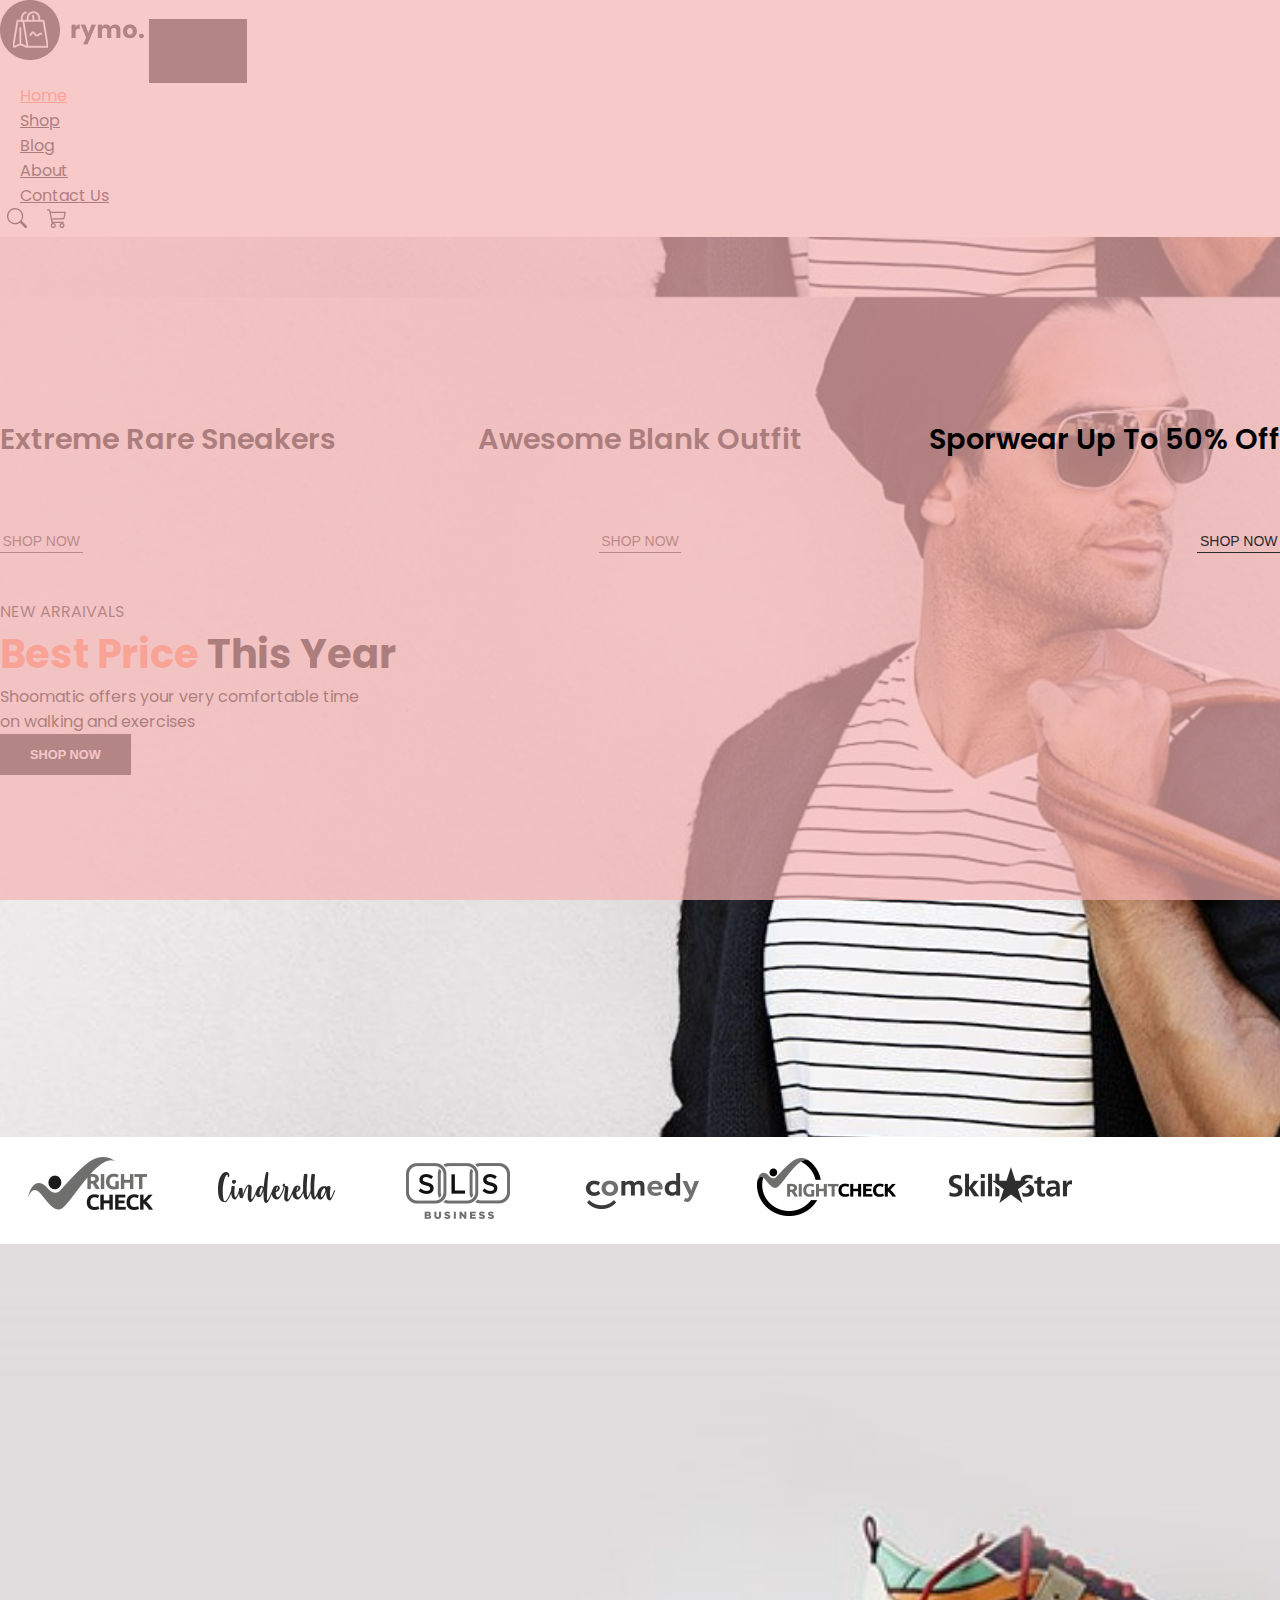
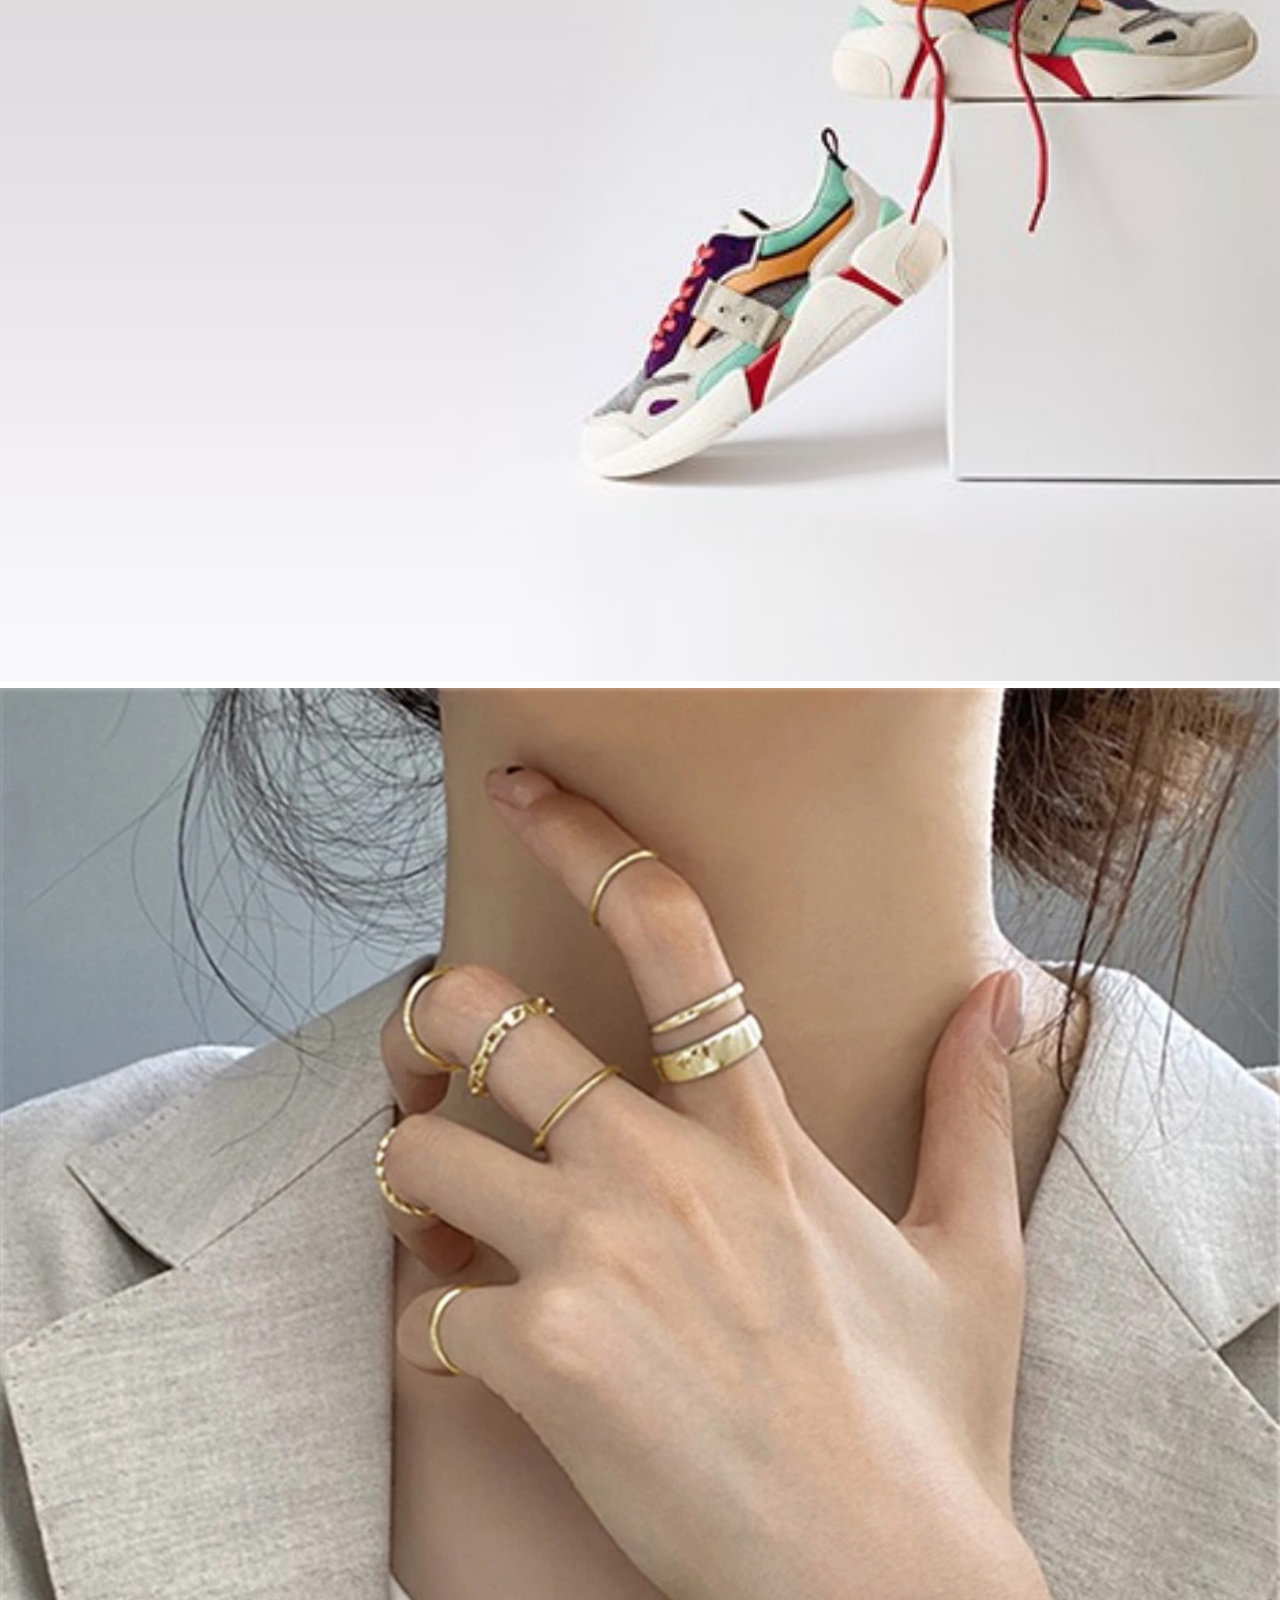
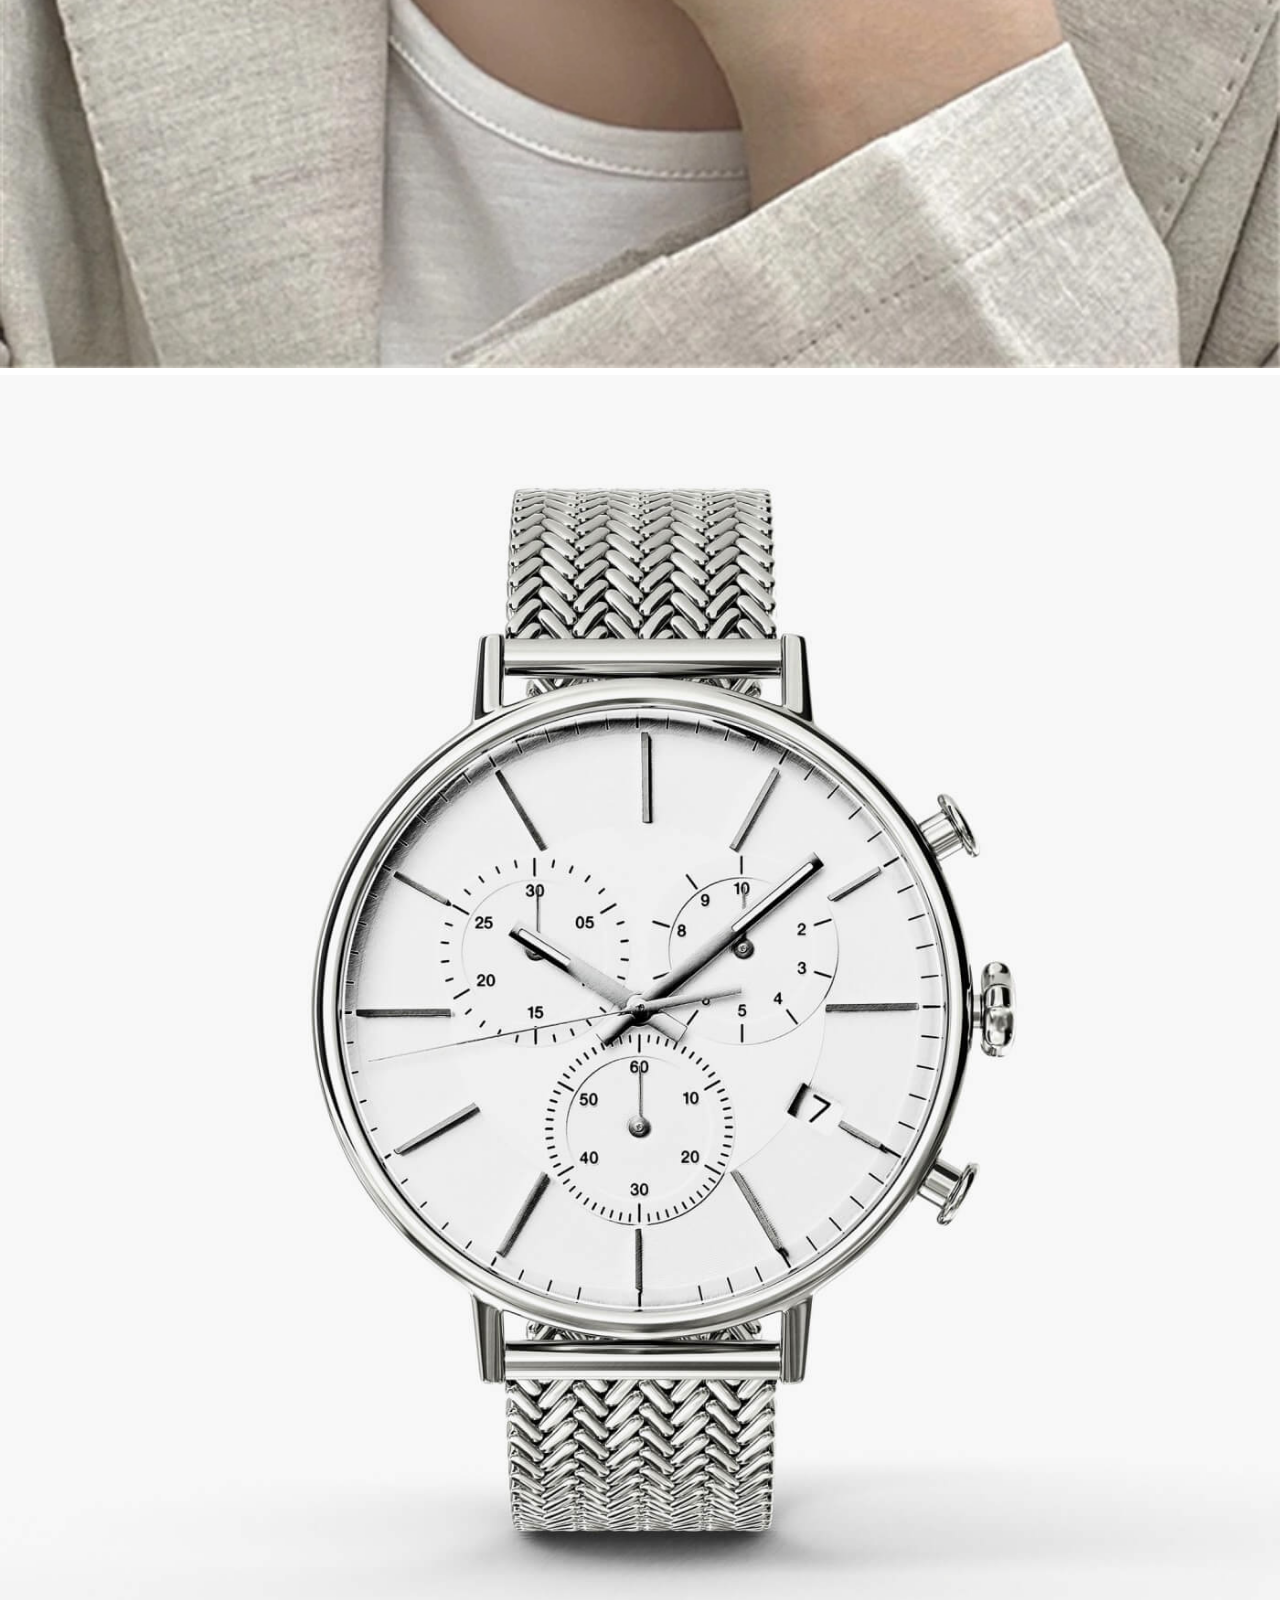
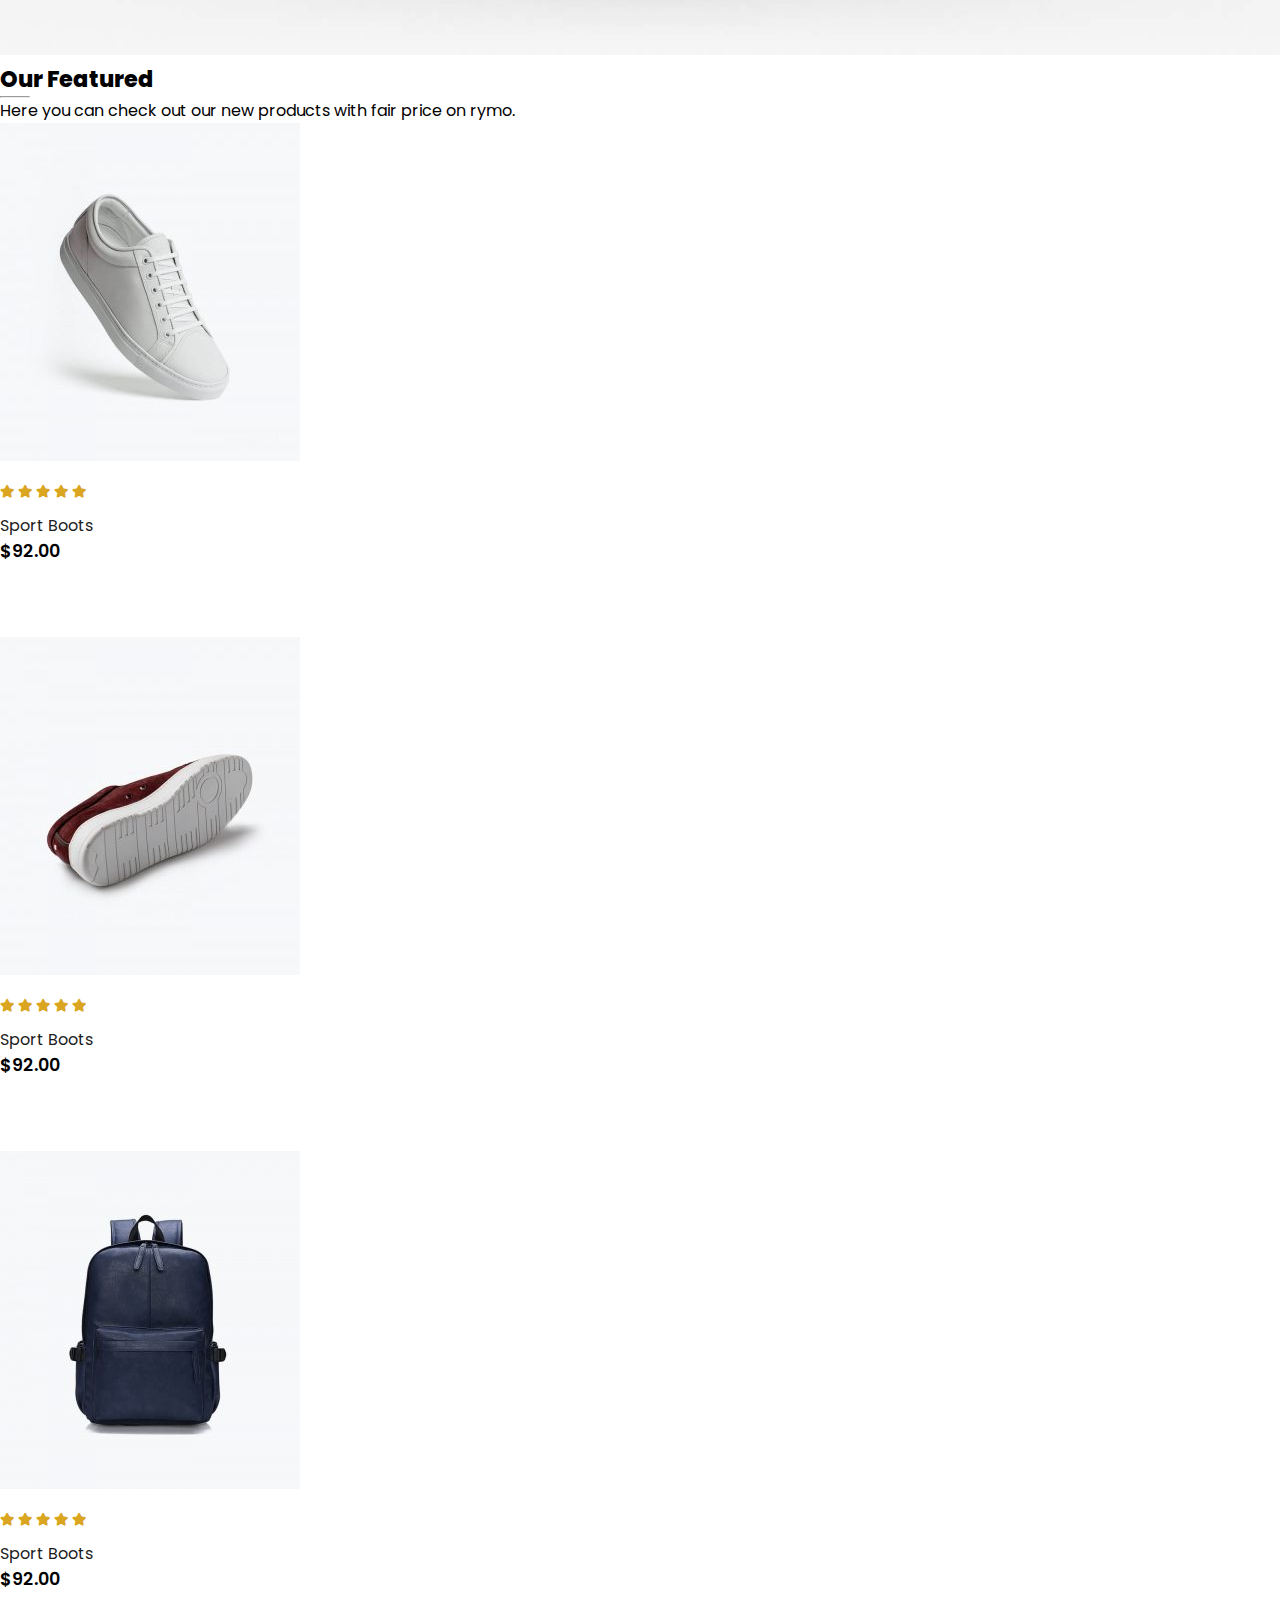
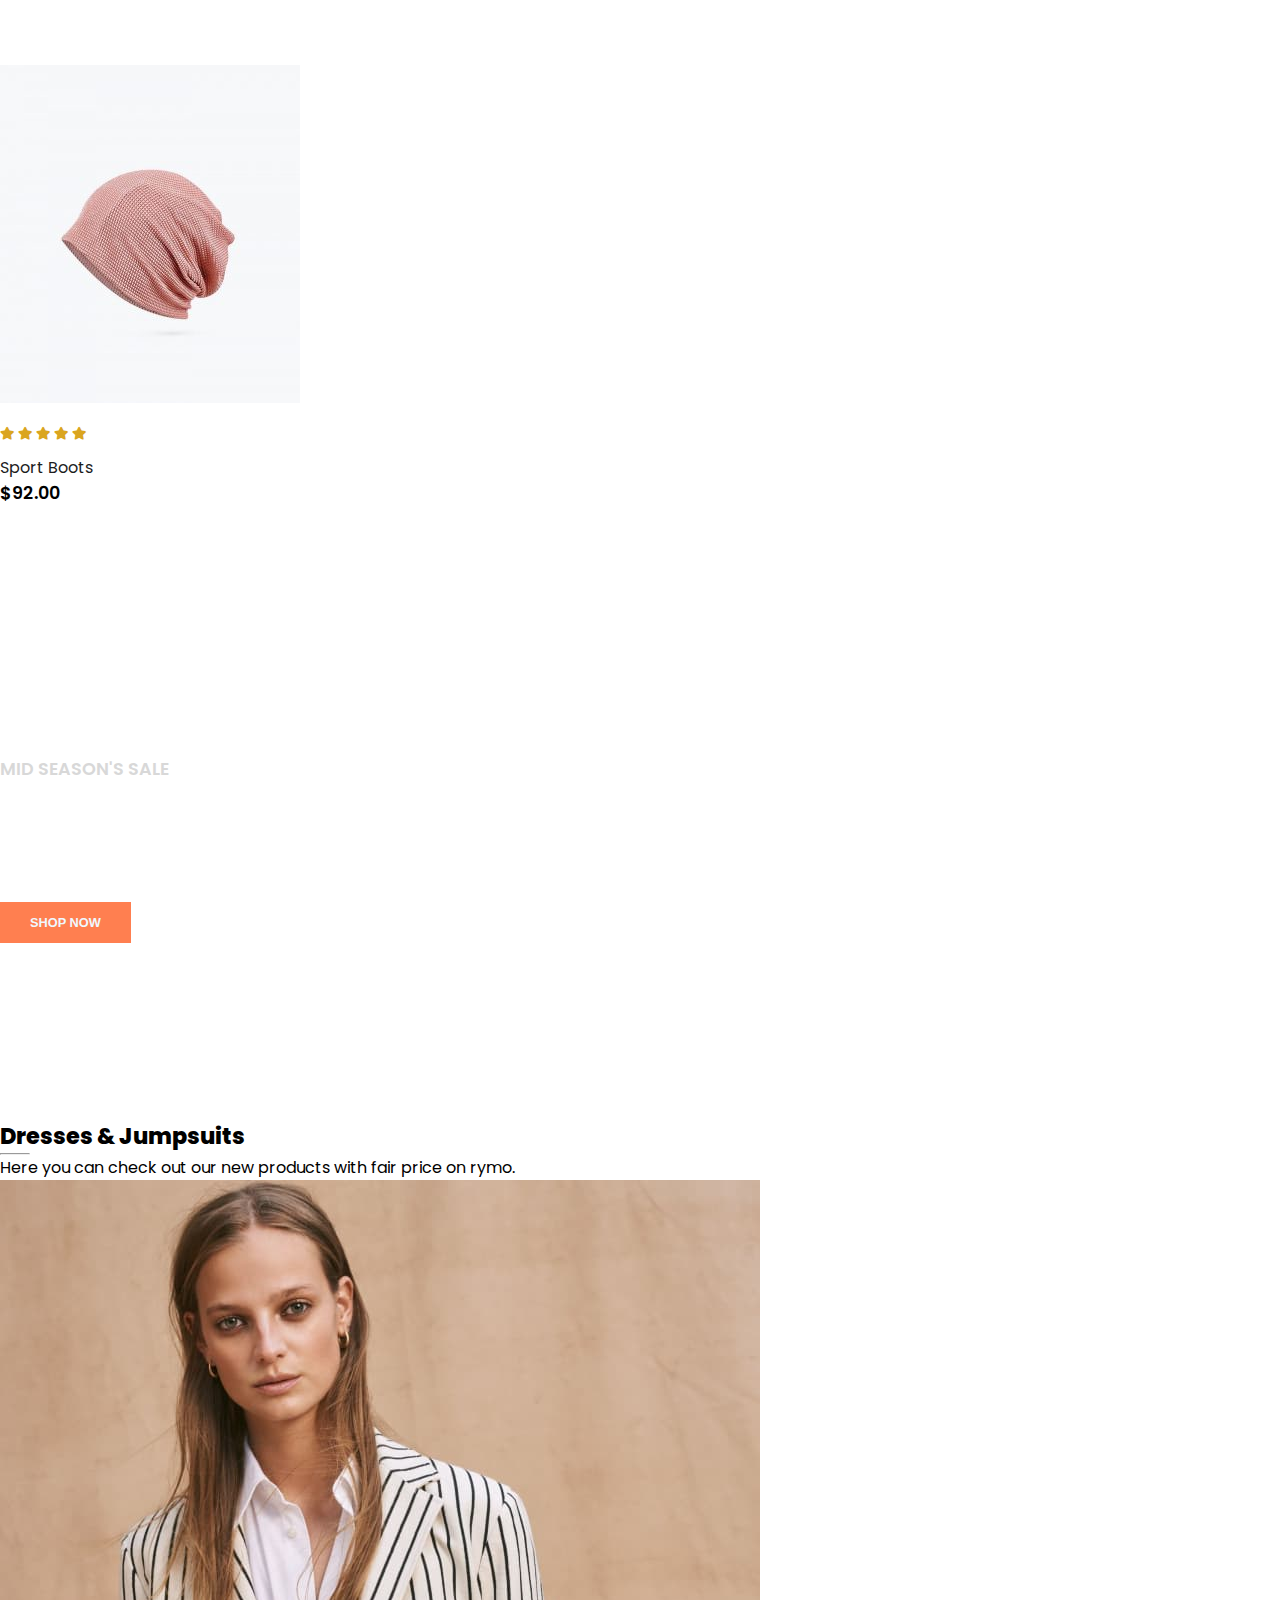
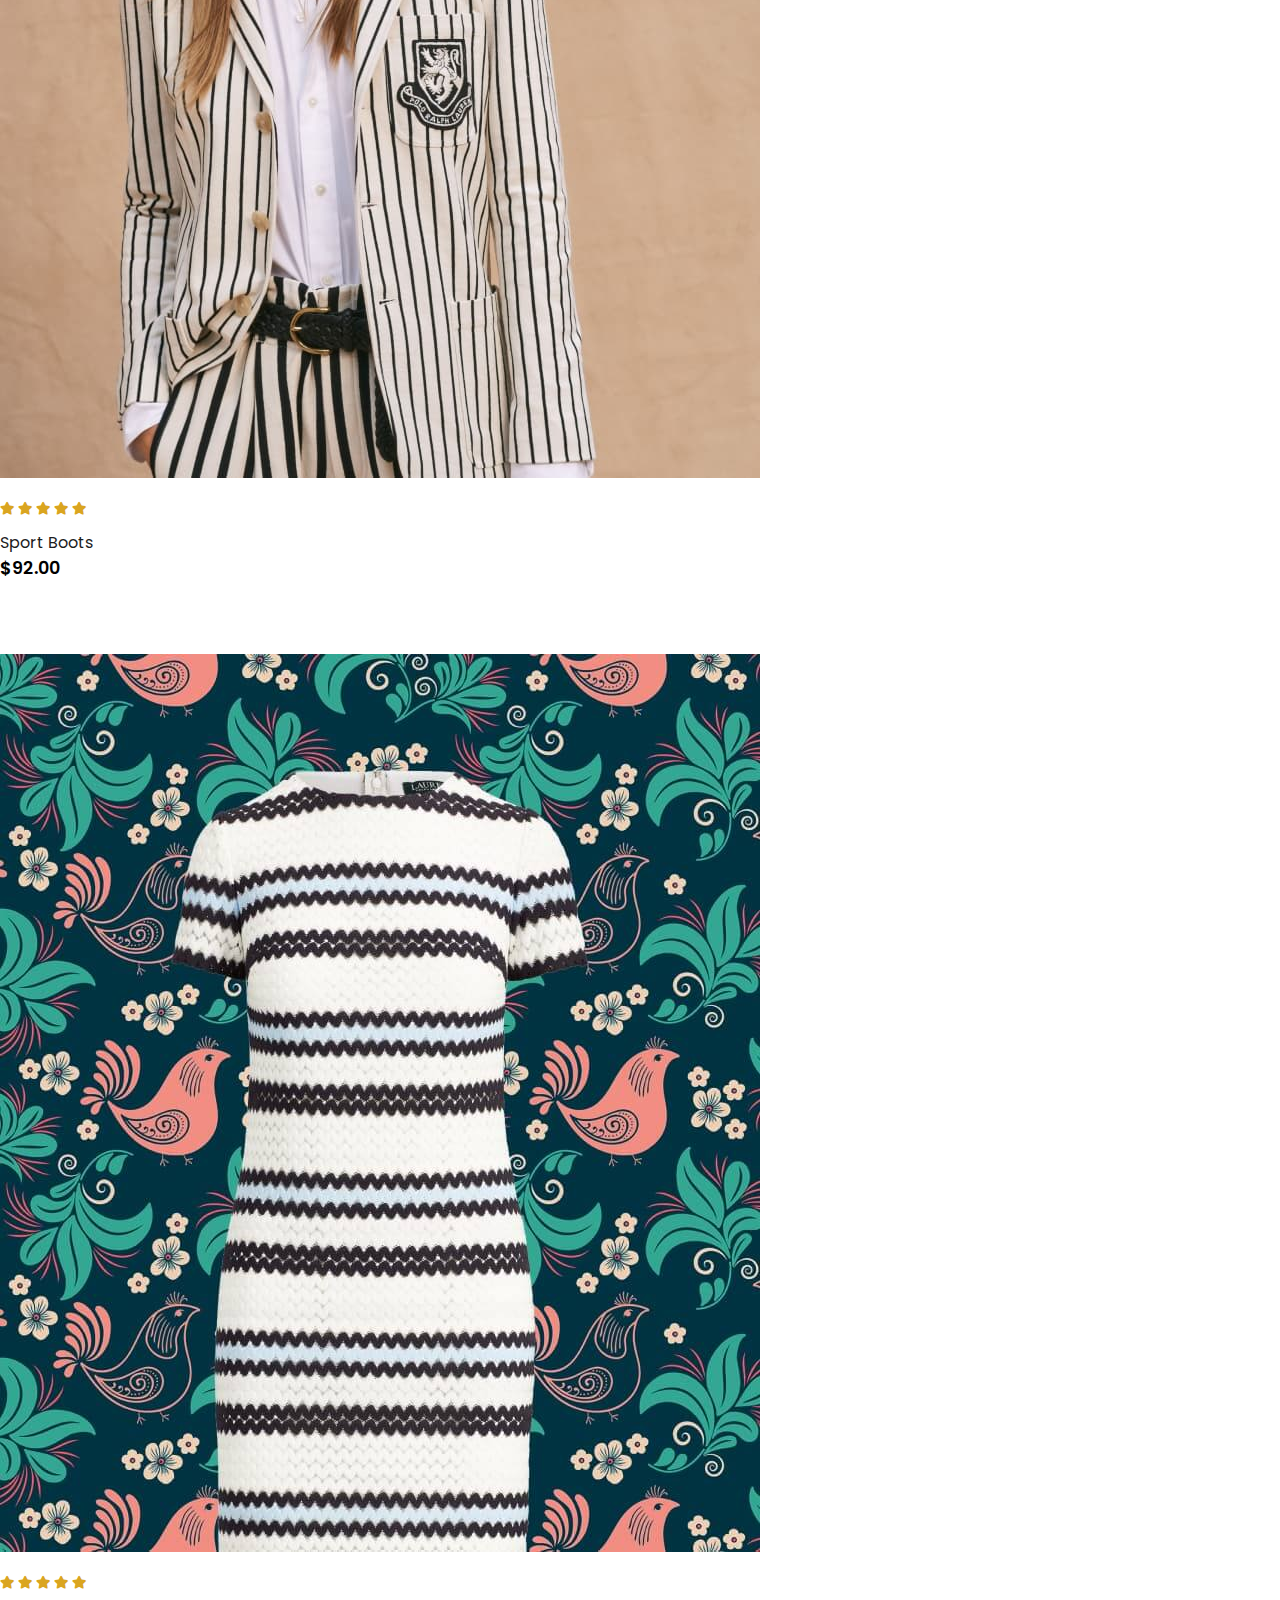
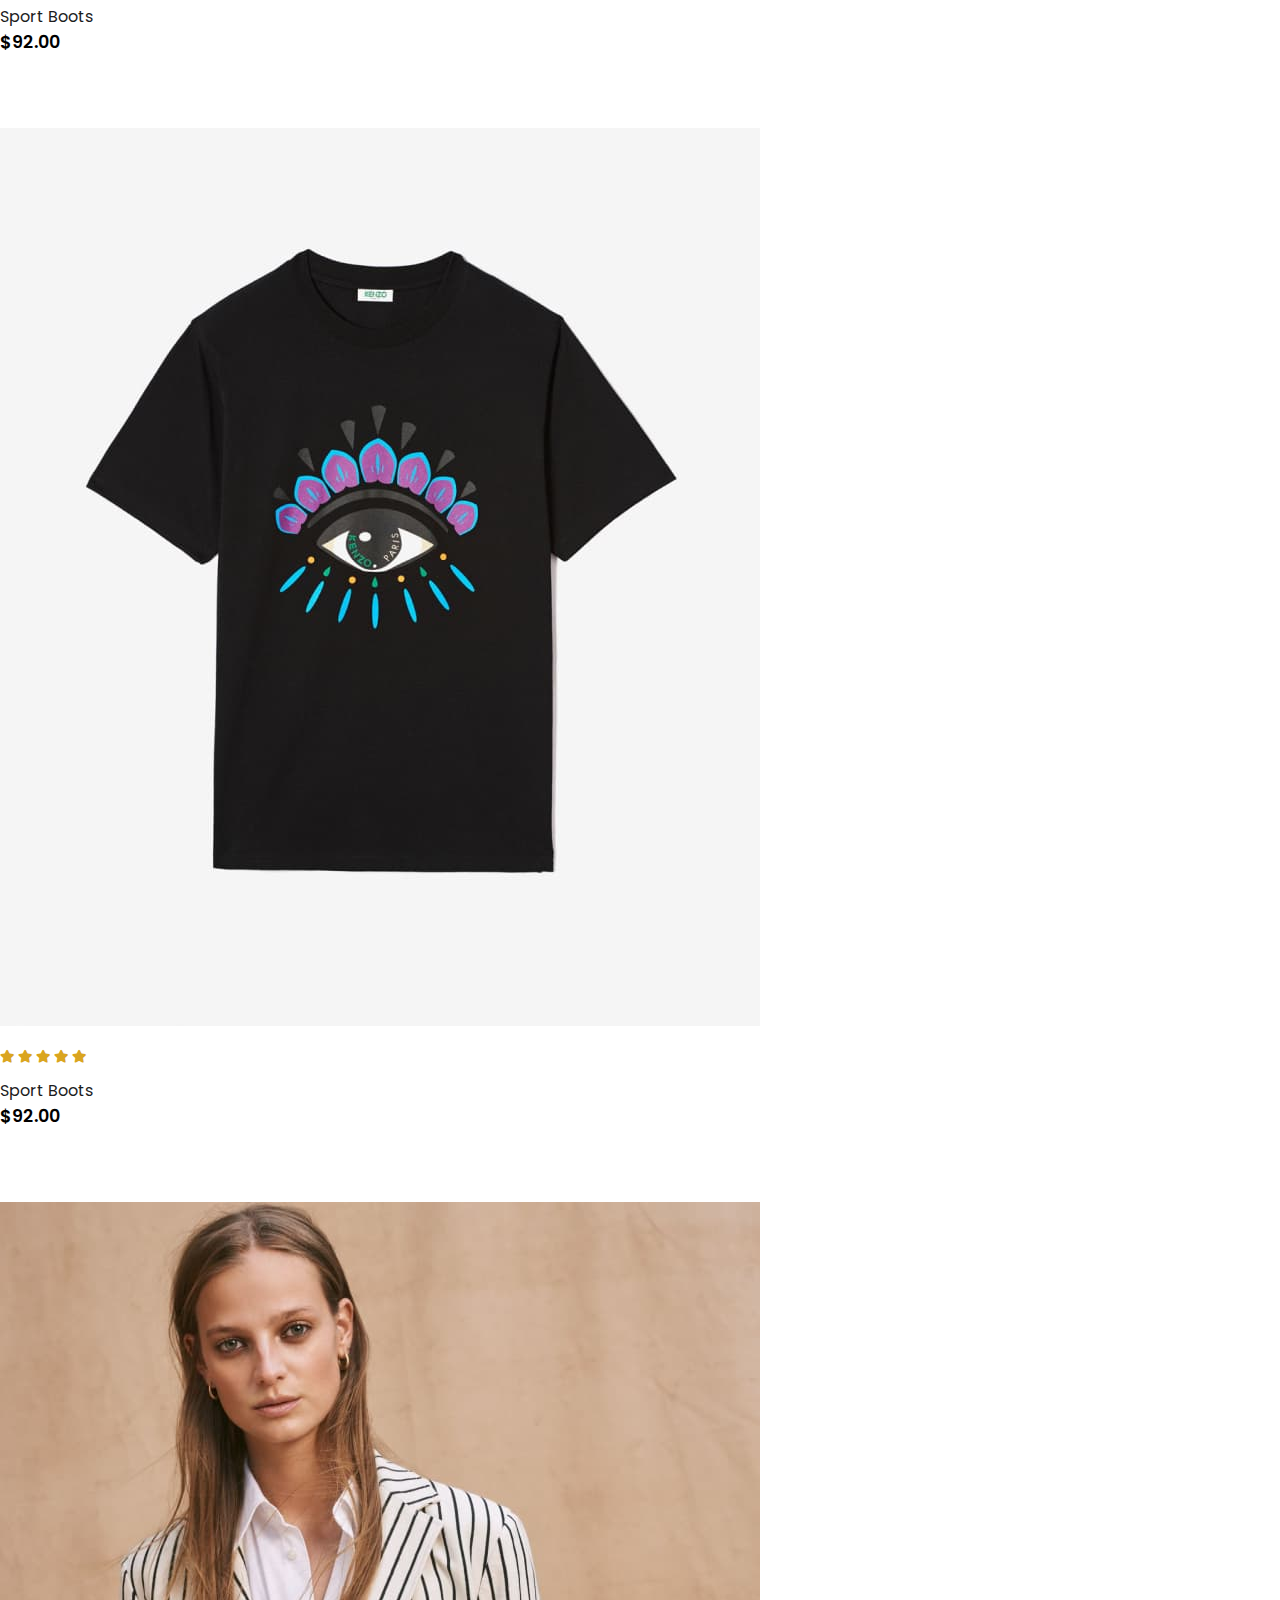
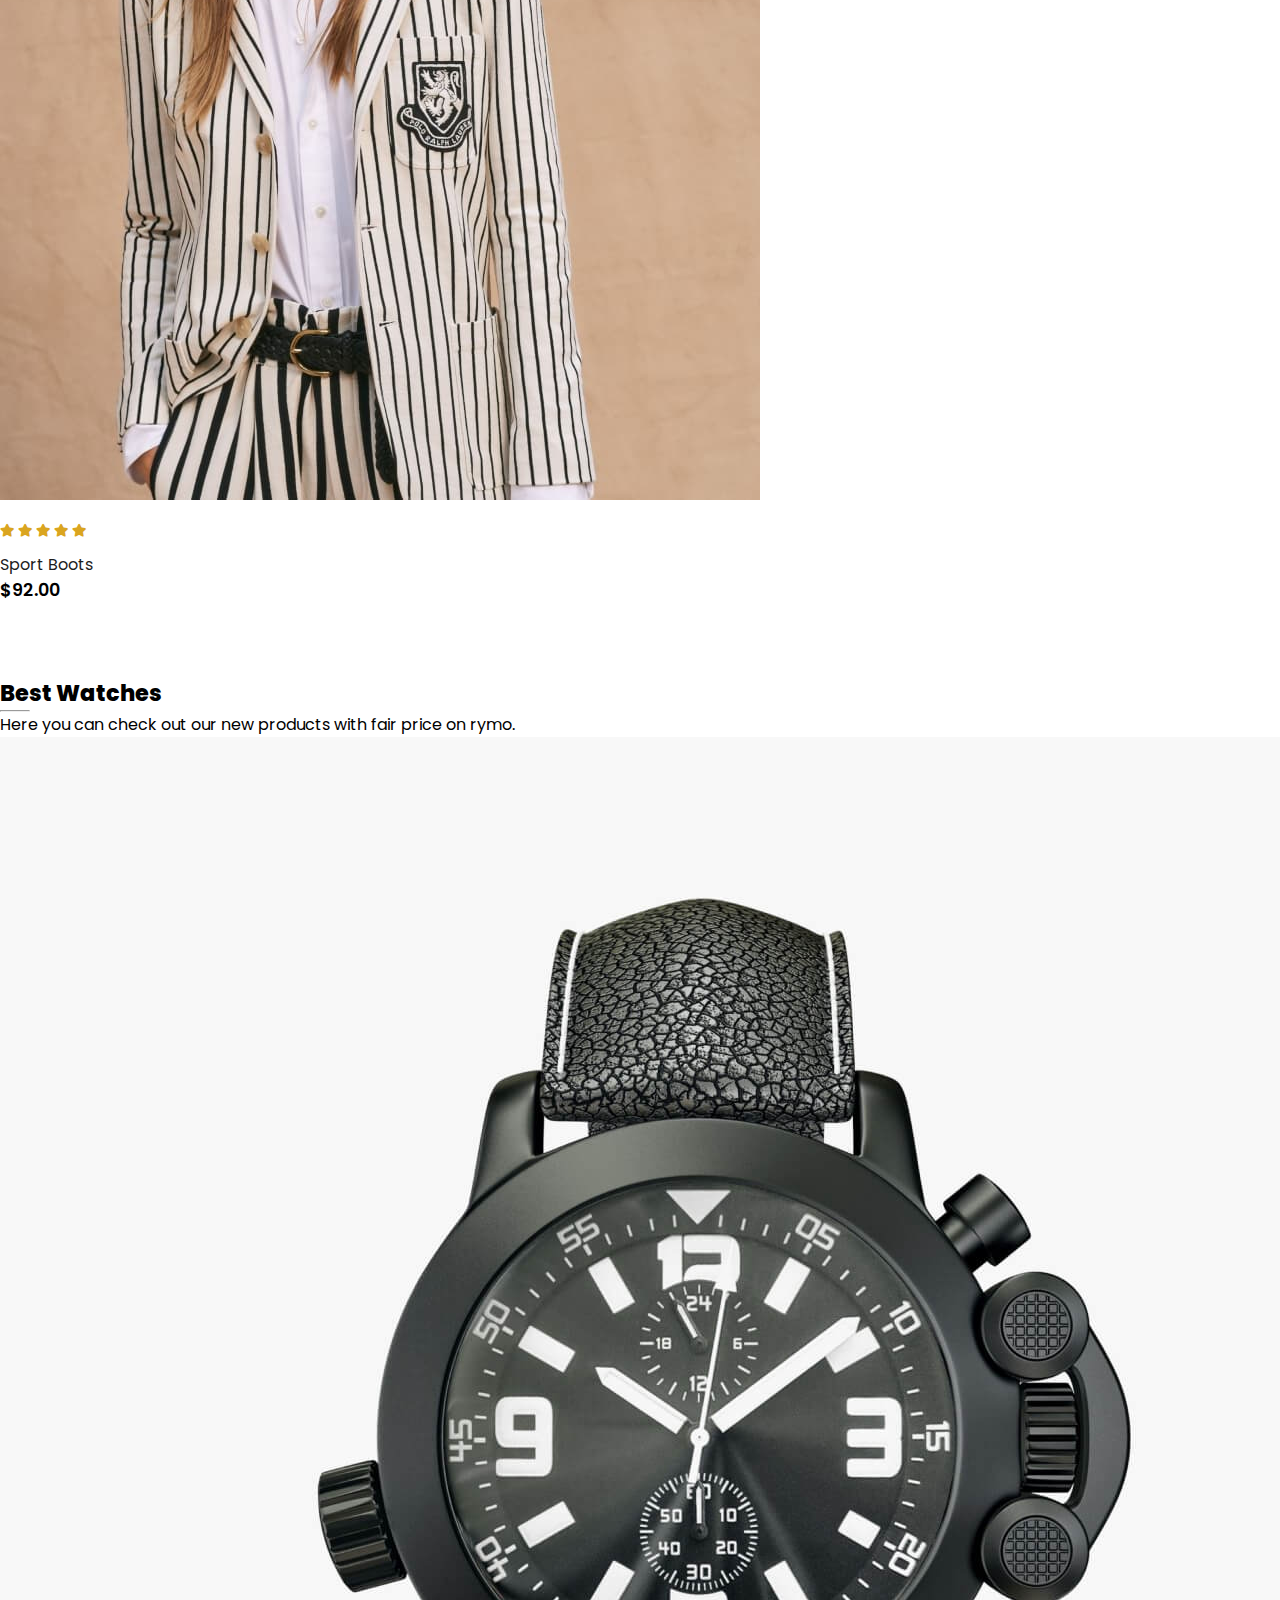
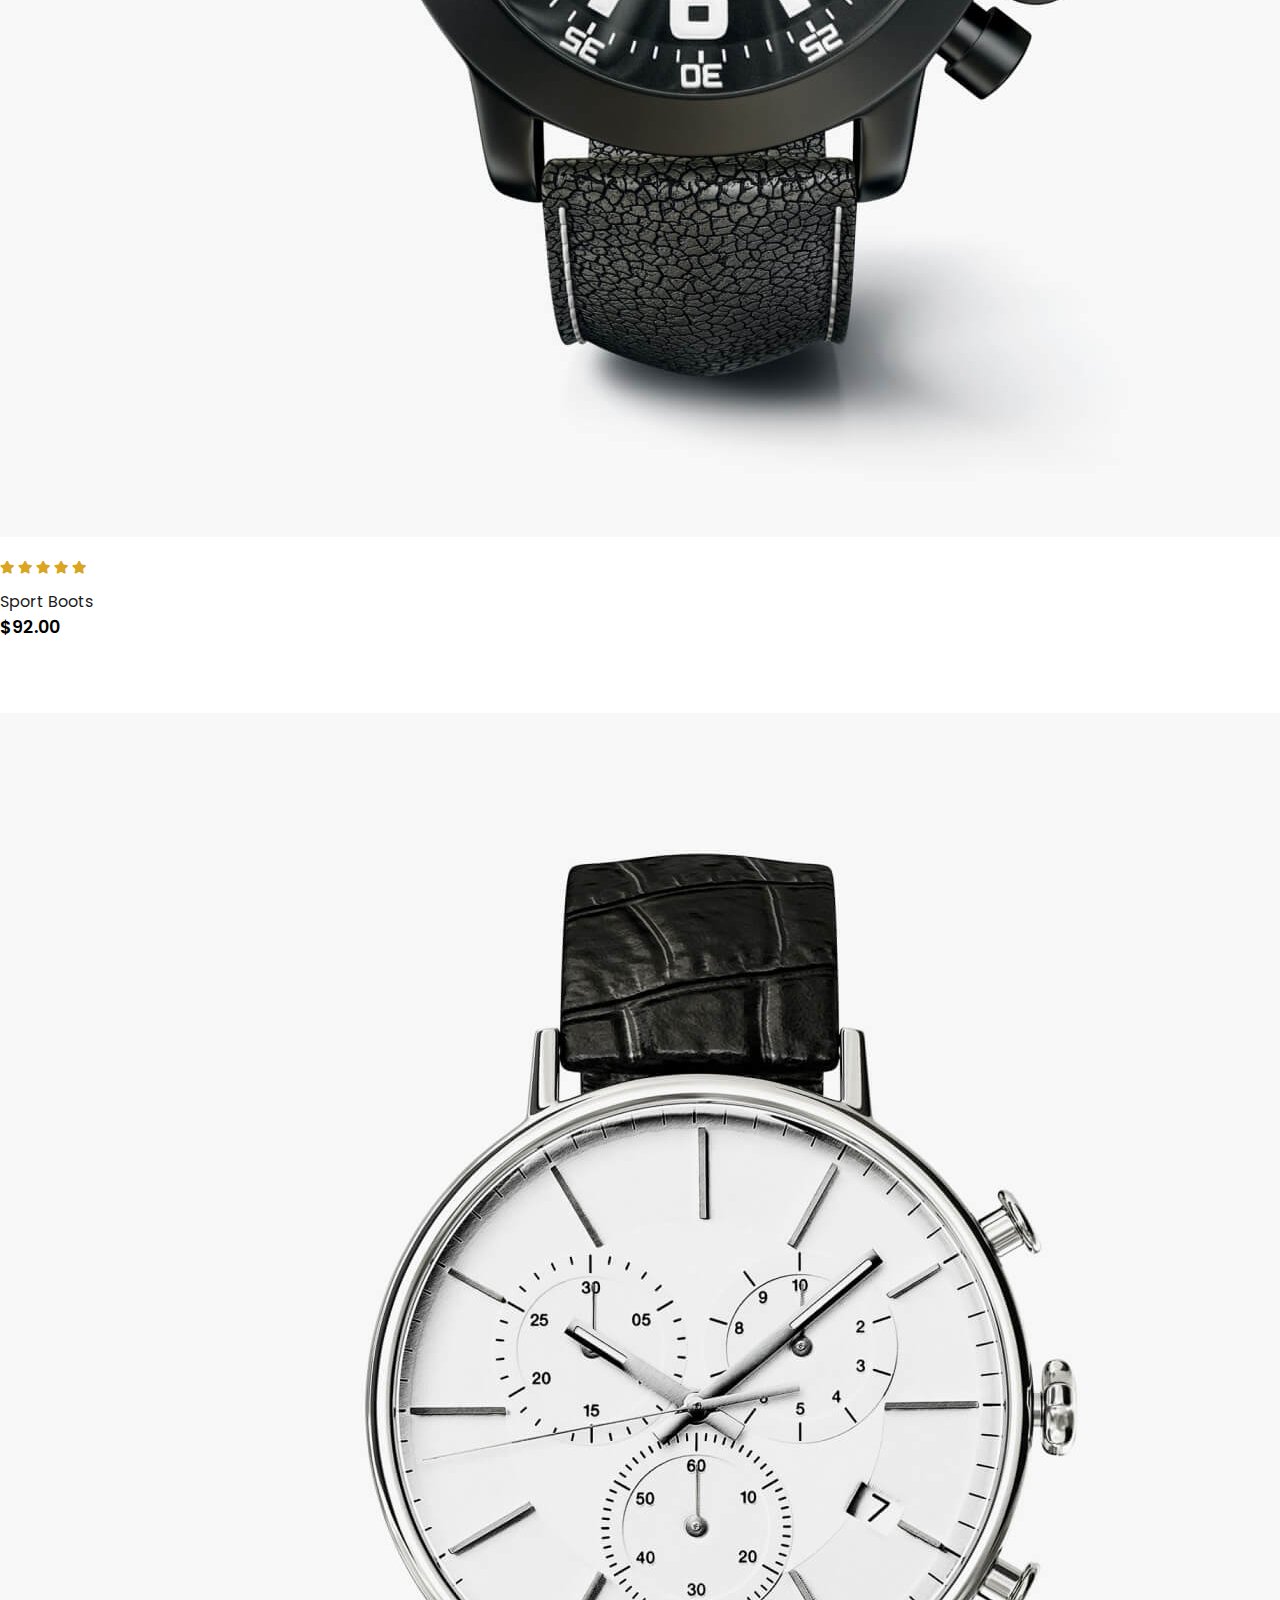
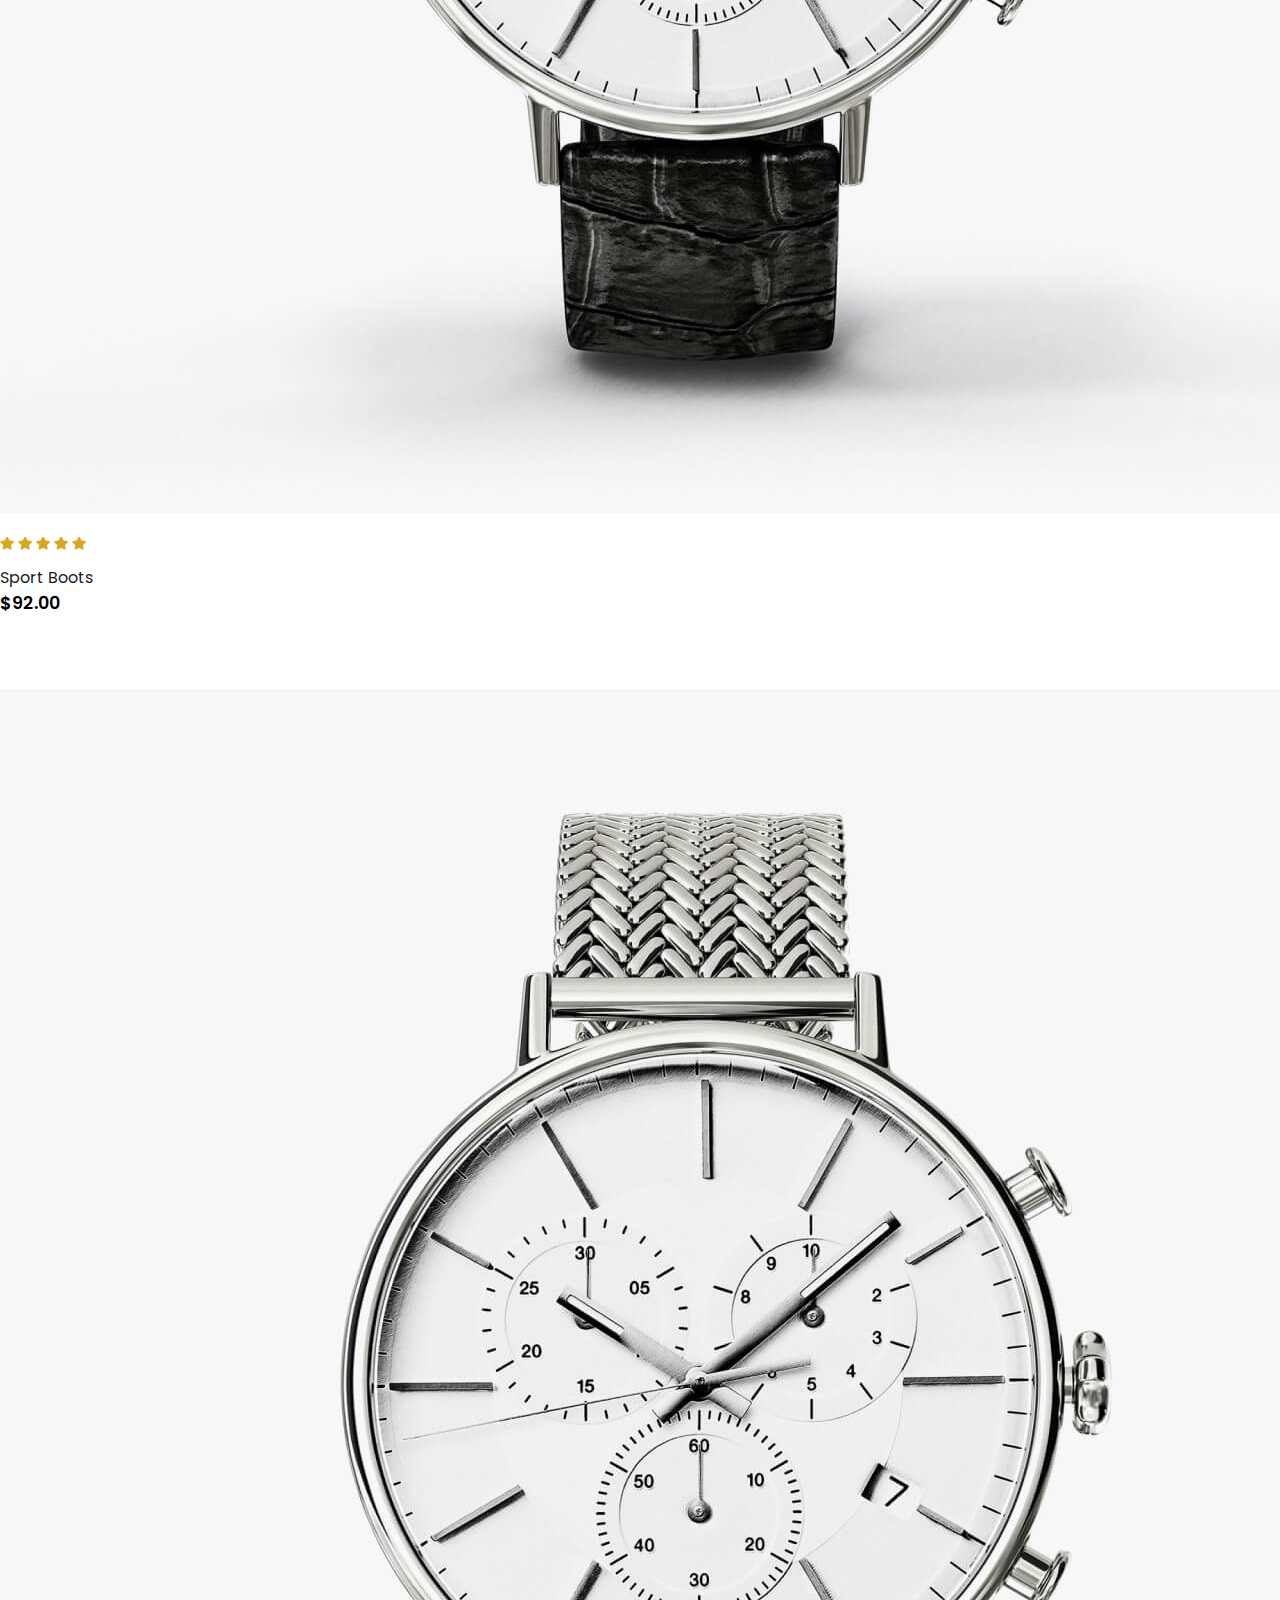
<file: index.html>
<!DOCTYPE html>
<html lang="en">

<head>
    <meta charset="UTF-8">
    <meta http-equiv="X-UA-Compatible" content="IE=edge">
    <meta name="viewport" content="width=device-width, initial-scale=1.0">
    <title>Tutorial</title>

    <link rel="stylesheet" href="https://stackpath.bootstrapcdn.com/bootstrap/4.1.3/css/bootstrap.min.css"
        integrity="sha384-MCw98/SFnGE8fJT3GXwEOngsV7Zt27NXFoaoApmYm81iuXoPkFOJwJ8ERdknLPMO" crossorigin="anonymous">

    <link rel="stylesheet" href="https://pro.fontawesome.com/releases/v5.10.0/css/all.css" />
    <link rel="stylesheet" href="style.css">
</head>

<body>

    <!-- NAVIGATION -->
    <nav class="navbar navbar-expand-lg navbar-light bg-white py-3 fixed-top">
        <div class="container">
            <img src="img/logo1.png" alt="logo">
            <button class="navbar-toggler" type="button" data-bs-toggle="collapse"
                data-bs-target="#navbarSupportedContent" aria-controls="navbarSupportedContent" aria-expanded="false"
                aria-label="Toggle navigation">
                <span><i id="bar" class="fas fa-bars"></i></span>
            </button>
            <div class="collapse navbar-collapse" id="navbarSupportedContent">
                <ul class="navbar-nav ml-auto">

                    <li class="nav-item">
                        <a class="nav-link active" href="#">Home</a>
                    </li>
                    <li class="nav-item">
                        <a class="nav-link" href="shop.html">Shop</a>
                    </li>
                    <li class="nav-item">
                        <a class="nav-link" href="blog.html">Blog</a>
                    </li>
                    <li class="nav-item">
                        <a class="nav-link" href="#">About</a>
                    </li>
                    <li class="nav-item">
                        <a class="nav-link" href="#">Contact Us</a>
                    </li>
                    <li class="nav-item">
                        <i>
                            <svg xmlns="http://www.w3.org/2000/svg" width="20" height="20" fill="currentColor"
                                class="bi bi-search bb" viewBox="0 0 16 16">
                                <path
                                    d="M11.742 10.344a6.5 6.5 0 1 0-1.397 1.398h-.001c.03.04.062.078.098.115l3.85 3.85a1 1 0 0 0 1.415-1.414l-3.85-3.85a1.007 1.007 0 0 0-.115-.1zM12 6.5a5.5 5.5 0 1 1-11 0 5.5 5.5 0 0 1 11 0z" />
                            </svg>
                        </i>
                        <i>
                            <svg xmlns="http://www.w3.org/2000/svg" width="20" height="20" fill="currentColor"
                                class="bi bi-cart3 bb" viewBox="0 0 16 16">
                                <path
                                    d="M0 1.5A.5.5 0 0 1 .5 1H2a.5.5 0 0 1 .485.379L2.89 3H14.5a.5.5 0 0 1 .49.598l-1 5a.5.5 0 0 1-.465.401l-9.397.472L4.415 11H13a.5.5 0 0 1 0 1H4a.5.5 0 0 1-.491-.408L2.01 3.607 1.61 2H.5a.5.5 0 0 1-.5-.5zM3.102 4l.84 4.479 9.144-.459L13.89 4H3.102zM5 12a2 2 0 1 0 0 4 2 2 0 0 0 0-4zm7 0a2 2 0 1 0 0 4 2 2 0 0 0 0-4zm-7 1a1 1 0 1 1 0 2 1 1 0 0 1 0-2zm7 0a1 1 0 1 1 0 2 1 1 0 0 1 0-2z" />
                            </svg>
                        </i>
                    </li>

            </div>
        </div>
    </nav>

    <section id="home">
        <div class="container">
            <h5>NEW ARRAIVALS</h5>
            <h1><span>Best Price</span> This Year</h1>
            <p>Shoomatic offers your very comfortable time <br> on walking and exercises</p>
            <button>Shop Now</button>
        </div>
    </section>

    <section id="brand" class="container">
        <div class="row m-0 py-5">
            <img class="img-fluid col-lg-2 col-md-4 col-6" src="img/brand/1.png" alt="brand">
            <img class="img-fluid col-lg-2 col-md-4 col-6" src="img/brand/2.png" alt="brand">
            <img class="img-fluid col-lg-2 col-md-4 col-6" src="img/brand/3.png" alt="brand">
            <img class="img-fluid col-lg-2 col-md-4 col-6" src="img/brand/4.png" alt="brand">
            <img class="img-fluid col-lg-2 col-md-4 col-6" src="img/brand/5.png" alt="brand">
            <img class="img-fluid col-lg-2 col-md-4 col-6" src="img/brand/6.png" alt="brand">

        </div>
    </section>

    <section id="new" class="w-100">
        <div class="row p-0 m-0">
            <div class="one col-lg-4 col-md-12 col-12 p-0">
                <img class="img-fluid" src="img/new/1.jpg" alt="">
                <div class="details">
                    <h2>Extreme Rare Sneakers</h2>
                    <button class="text-uppercase">Shop Now</button>
                </div>
            </div>
            <div class="one col-lg-4 col-md-12 col-12 p-0">
                <img class="img-fluid" src="img/new/5.jpg" alt="">
                <div class="details">
                    <h2>Awesome Blank Outfit</h2>
                    <button class="text-uppercase">Shop Now</button>
                </div>
            </div>
            <div class="one col-lg-4 col-md-12 col-12 p-0">
                <img class="img-fluid" src="img/new/3.jpg" alt="">
                <div class="details">
                    <h2>Sporwear Up To 50% Off</h2>
                    <button class="text-uppercase">Shop Now</button>
                </div>
            </div>
        </div>
    </section>

    <section id="featured" class="my-5 pb-5">
        <div class="container text-center mt-5 py-5">
            <h3>Our Featured</h3>
            <hr class="mx-auto">
            <p>Here you can check out our new products with fair price on rymo.</p>
        </div>
        <div class="row mx-auto container-fluid">
            <div class="product text-center col-lg-3 col-md-4 col-12">
                <img class="img-fluid mb-3" src="img/featured/1.jpg" alt="">
                <div class="star">
                    <i class="fas fa-star"></i>
                    <i class="fas fa-star"></i>
                    <i class="fas fa-star"></i>
                    <i class="fas fa-star"></i>
                    <i class="fas fa-star"></i>
                </div>
                <h5 class="p-name">Sport Boots</h5>
                <h4 class="p-price">$92.00</h4>
                <button class="buy-btn">Buy Now</button>
            </div>
            <div class="product text-center col-lg-3 col-md-4 col-12">
                <img class="img-fluid mb-3" src="img/featured/2.jpg" alt="">
                <div class="star">
                    <i class="fas fa-star"></i>
                    <i class="fas fa-star"></i>
                    <i class="fas fa-star"></i>
                    <i class="fas fa-star"></i>
                    <i class="fas fa-star"></i>
                </div>
                <h5 class="p-name">Sport Boots</h5>
                <h4 class="p-price">$92.00</h4>
                <button class="buy-btn">Buy Now</button>
            </div>
            <div class="product text-center col-lg-3 col-md-4 col-12">
                <img class="img-fluid mb-3" src="img/featured/3.jpg" alt="">
                <div class="star">
                    <i class="fas fa-star"></i>
                    <i class="fas fa-star"></i>
                    <i class="fas fa-star"></i>
                    <i class="fas fa-star"></i>
                    <i class="fas fa-star"></i>
                </div>
                <h5 class="p-name">Sport Boots</h5>
                <h4 class="p-price">$92.00</h4>
                <button class="buy-btn">Buy Now</button>
            </div>
            <div class="product text-center col-lg-3 col-md-4 col-12">
                <img class="img-fluid mb-3" src="img/featured/4.jpg" alt="">
                <div class="star">
                    <i class="fas fa-star"></i>
                    <i class="fas fa-star"></i>
                    <i class="fas fa-star"></i>
                    <i class="fas fa-star"></i>
                    <i class="fas fa-star"></i>
                </div>
                <h5 class="p-name">Sport Boots</h5>
                <h4 class="p-price">$92.00</h4>
                <button class="buy-btn">Buy Now</button>
            </div>
        </div>
    </section>

    <section id="banner" class="my-5 py-5">
        <div class="container">
            <h4>MID SEASON'S SALE</h4>
            <h1>Autumn Collection <br> UP TO 20% OFF</h1>
            <button class="text-uppercase">Shop Now</button>
        </div>
    </section>

    <section id="clothes" class="my-5">
        <div class="container text-center mt-5 py-5">
            <h3>Dresses & Jumpsuits</h3>
            <hr class="mx-auto">
            <p>Here you can check out our new products with fair price on rymo.</p>
        </div>
        <div class="row mx-auto container-fluid">
            <div class="product text-center col-lg-3 col-md-4 col-12">
                <img class="img-fluid mb-3" src="img/clothes/1.jpg" alt="">
                <div class="star">
                    <i class="fas fa-star"></i>
                    <i class="fas fa-star"></i>
                    <i class="fas fa-star"></i>
                    <i class="fas fa-star"></i>
                    <i class="fas fa-star"></i>
                </div>
                <h5 class="p-name">Sport Boots</h5>
                <h4 class="p-price">$92.00</h4>
                <button class="buy-btn">Buy Now</button>
            </div>
            <div class="product text-center col-lg-3 col-md-4 col-12">
                <img class="img-fluid mb-3" src="img/clothes/2.jpg" alt="">
                <div class="star">
                    <i class="fas fa-star"></i>
                    <i class="fas fa-star"></i>
                    <i class="fas fa-star"></i>
                    <i class="fas fa-star"></i>
                    <i class="fas fa-star"></i>
                </div>
                <h5 class="p-name">Sport Boots</h5>
                <h4 class="p-price">$92.00</h4>
                <button class="buy-btn">Buy Now</button>
            </div>
            <div class="product text-center col-lg-3 col-md-4 col-12">
                <img class="img-fluid mb-3" src="img/clothes/3.jpg" alt="">
                <div class="star">
                    <i class="fas fa-star"></i>
                    <i class="fas fa-star"></i>
                    <i class="fas fa-star"></i>
                    <i class="fas fa-star"></i>
                    <i class="fas fa-star"></i>
                </div>
                <h5 class="p-name">Sport Boots</h5>
                <h4 class="p-price">$92.00</h4>
                <button class="buy-btn">Buy Now</button>
            </div>
            <div class="product text-center col-lg-3 col-md-4 col-12">
                <img class="img-fluid mb-3" src="img/clothes/1.jpg" alt="">
                <div class="star">
                    <i class="fas fa-star"></i>
                    <i class="fas fa-star"></i>
                    <i class="fas fa-star"></i>
                    <i class="fas fa-star"></i>
                    <i class="fas fa-star"></i>
                </div>
                <h5 class="p-name">Sport Boots</h5>
                <h4 class="p-price">$92.00</h4>
                <button class="buy-btn">Buy Now</button>
            </div>
        </div>
    </section>

    <section id="watches" class="my-5">
        <div class="container text-center mt-5 py-5">
            <h3>Best Watches</h3>
            <hr class="mx-auto">
            <p>Here you can check out our new products with fair price on rymo.</p>
        </div>
        <div class="row mx-auto container-fluid">
            <div class="product text-center col-lg-3 col-md-4 col-12">
                <img class="img-fluid mb-3" src="img/watches/1.jpg" alt="">
                <div class="star">
                    <i class="fas fa-star"></i>
                    <i class="fas fa-star"></i>
                    <i class="fas fa-star"></i>
                    <i class="fas fa-star"></i>
                    <i class="fas fa-star"></i>
                </div>
                <h5 class="p-name">Sport Boots</h5>
                <h4 class="p-price">$92.00</h4>
                <button class="buy-btn">Buy Now</button>
            </div>
            <div class="product text-center col-lg-3 col-md-4 col-12">
                <img class="img-fluid mb-3" src="img/watches/2.jpg" alt="">
                <div class="star">
                    <i class="fas fa-star"></i>
                    <i class="fas fa-star"></i>
                    <i class="fas fa-star"></i>
                    <i class="fas fa-star"></i>
                    <i class="fas fa-star"></i>
                </div>
                <h5 class="p-name">Sport Boots</h5>
                <h4 class="p-price">$92.00</h4>
                <button class="buy-btn">Buy Now</button>
            </div>
            <div class="product text-center col-lg-3 col-md-4 col-12">
                <img class="img-fluid mb-3" src="img/watches/3.jpg" alt="">
                <div class="star">
                    <i class="fas fa-star"></i>
                    <i class="fas fa-star"></i>
                    <i class="fas fa-star"></i>
                    <i class="fas fa-star"></i>
                    <i class="fas fa-star"></i>
                </div>
                <h5 class="p-name">Sport Boots</h5>
                <h4 class="p-price">$92.00</h4>
                <button class="buy-btn">Buy Now</button>
            </div>
            <div class="product text-center col-lg-3 col-md-4 col-12">
                <img class="img-fluid mb-3" src="img/watches/4.jpg" alt="">
                <div class="star">
                    <i class="fas fa-star"></i>
                    <i class="fas fa-star"></i>
                    <i class="fas fa-star"></i>
                    <i class="fas fa-star"></i>
                    <i class="fas fa-star"></i>
                </div>
                <h5 class="p-name">Sport Boots</h5>
                <h4 class="p-price">$92.00</h4>
                <button class="buy-btn">Buy Now</button>
            </div>
        </div>
    </section>

    <section id="shoes" class="my-5 pb-5">
        <div class="container text-center mt-5 py-5">
            <h3>Running Shoes</h3>
            <hr class="mx-auto">
            <p>Here you can check out our new products with fair price on rymo.</p>
        </div>
        <div class="row mx-auto container-fluid">
            <div class="product text-center col-lg-3 col-md-4 col-12">
                <img class="img-fluid mb-3" src="img/shoes/1.jpg" alt="">
                <div class="star">
                    <i class="fas fa-star"></i>
                    <i class="fas fa-star"></i>
                    <i class="fas fa-star"></i>
                    <i class="fas fa-star"></i>
                    <i class="fas fa-star"></i>
                </div>
                <h5 class="p-name">Sport Boots</h5>
                <h4 class="p-price">$92.00</h4>
                <button class="buy-btn">Buy Now</button>
            </div>
            <div class="product text-center col-lg-3 col-md-4 col-12">
                <img class="img-fluid mb-3" src="img/shoes/2.jpg" alt="">
                <div class="star">
                    <i class="fas fa-star"></i>
                    <i class="fas fa-star"></i>
                    <i class="fas fa-star"></i>
                    <i class="fas fa-star"></i>
                    <i class="fas fa-star"></i>
                </div>
                <h5 class="p-name">Sport Boots</h5>
                <h4 class="p-price">$92.00</h4>
                <button class="buy-btn">Buy Now</button>
            </div>
            <div class="product text-center col-lg-3 col-md-4 col-12">
                <img class="img-fluid mb-3" src="img/shoes/3.jpg" alt="">
                <div class="star">
                    <i class="fas fa-star"></i>
                    <i class="fas fa-star"></i>
                    <i class="fas fa-star"></i>
                    <i class="fas fa-star"></i>
                    <i class="fas fa-star"></i>
                </div>
                <h5 class="p-name">Sport Boots</h5>
                <h4 class="p-price">$92.00</h4>
                <button class="buy-btn">Buy Now</button>
            </div>
            <div class="product text-center col-lg-3 col-md-4 col-12">
                <img class="img-fluid mb-3" src="img/shoes/4.jpg" alt="">
                <div class="star">
                    <i class="fas fa-star"></i>
                    <i class="fas fa-star"></i>
                    <i class="fas fa-star"></i>
                    <i class="fas fa-star"></i>
                    <i class="fas fa-star"></i>
                </div>
                <h5 class="p-name">Sport Boots</h5>
                <h4 class="p-price">$92.00</h4>
                <button class="buy-btn">Buy Now</button>
            </div>
        </div>
    </section>

    <footer class="mt-5 py-5">
        <div class="row container mx-auto pt-5">
            <div class="footer-one col-lg-3 col-md-6 col-12">
                <img src="img/logo2.png" alt="">
                <p class="pt-3">Here you can check out our new products with fair price on rymo.Here you can check out
                    our new
                    products with fair price on rymo.</p>
            </div>
            <div class="footer-one col-lg-3 col-md-6 col-12 mb-3">
                <h5 class="pb-2">Featured</h5>
                <ul class="text-uppercase list-unstyled">
                    <li><a href="#">men</a></li>
                    <li><a href="#">women</a></li>
                    <li><a href="#">boys</a></li>
                    <li><a href="#">girls</a></li>
                    <li><a href="#">new arrivals</a></li>
                    <li><a href="#">shoes</a></li>
                    <li><a href="#">cloth</a></li>
                </ul>
            </div>
            <div class="footer-one col-lg-3 col-md-6 col-12 mb-3">
                <h5 class="pb-2">Contact Us</h5>
                <div>
                    <h6 class="text-uppercase">Address</h6>
                    <p>123 STREET NAME, CITY, US</p>
                </div>
                <div>
                    <h6 class="text-uppercase">Phone</h6>
                    <p>(123) 456-7890</p>
                </div>
                <div>
                    <h6 class="text-uppercase">Email</h6>
                    <p>MAIL@MAIL.COM</p>
                </div>
            </div>
            <div class="footer-one col-lg-3 col-md-6 col-12 mb-4">
                <h5 class="pb-2">Instagram</h5>
                <div class="row">
                    <img class="img-fluid w-25 h-100 m-2" src="img/insta/1.jpg" alt="">
                    <img class="img-fluid w-25 h-100 m-2" src="img/insta/2.jpg" alt="">
                    <img class="img-fluid w-25 h-100 m-2" src="img/insta/3.jpg" alt="">
                    <img class="img-fluid w-25 h-100 m-2" src="img/insta/4.jpg" alt="">
                    <img class="img-fluid w-25 h-100 m-2" src="img/insta/5.jpg" alt="">
                </div>
            </div>
        </div>

        <div class="copyright mt-5">
            <div class="row container mx-auto">
                <div class="col-lg-3 col-md-6 col-12 mb-4">
                    <img src="img/payment.png" alt="">
                </div>
                <div class="col-lg-4 col-md-6 col-12 text-nowrap mb-2">
                    <p>rymo ecommerce 2023. All Rights Reserved</p>
                </div>
                <div class="col-lg-4 col-md-6 col-12">
                    <a href="#"><i class="fab fa-facebook-f"></i></a>
                    <a href="#"><i class="fab fa-facebook-f"></i></a>
                    <a href="#"><i class="fab fa-facebook-f"></i></a>

                </div>
            </div>
        </div>
    </footer>

    <script src="https://cdn.jsdelivr.net/npm/@popperjs/core@2.9.1/dist/umd/popper.min.js"
        integrity="sha384-SR1sx49pcuLnqZUnnPwx6FCym0wLsk5JZuNx2bPPENzswTNFaQU1RDvt3wT4gWFG"
        crossorigin="anonymous"></script>
    <script src="https://cdn.jsdelivr.net/npm/bootstrap@5.0.0-beta3/dist/js/bootstrap.min.js"
        integrity="sha384-j0CNLUeiqtyaRmlzUHCPZ+Gy5fQu0dQ6eZ/xAww941Ai1SxSY+0EQqNXNE6DZiVc"
        crossorigin="anonymous"></script>
</body>

</html>
</file>
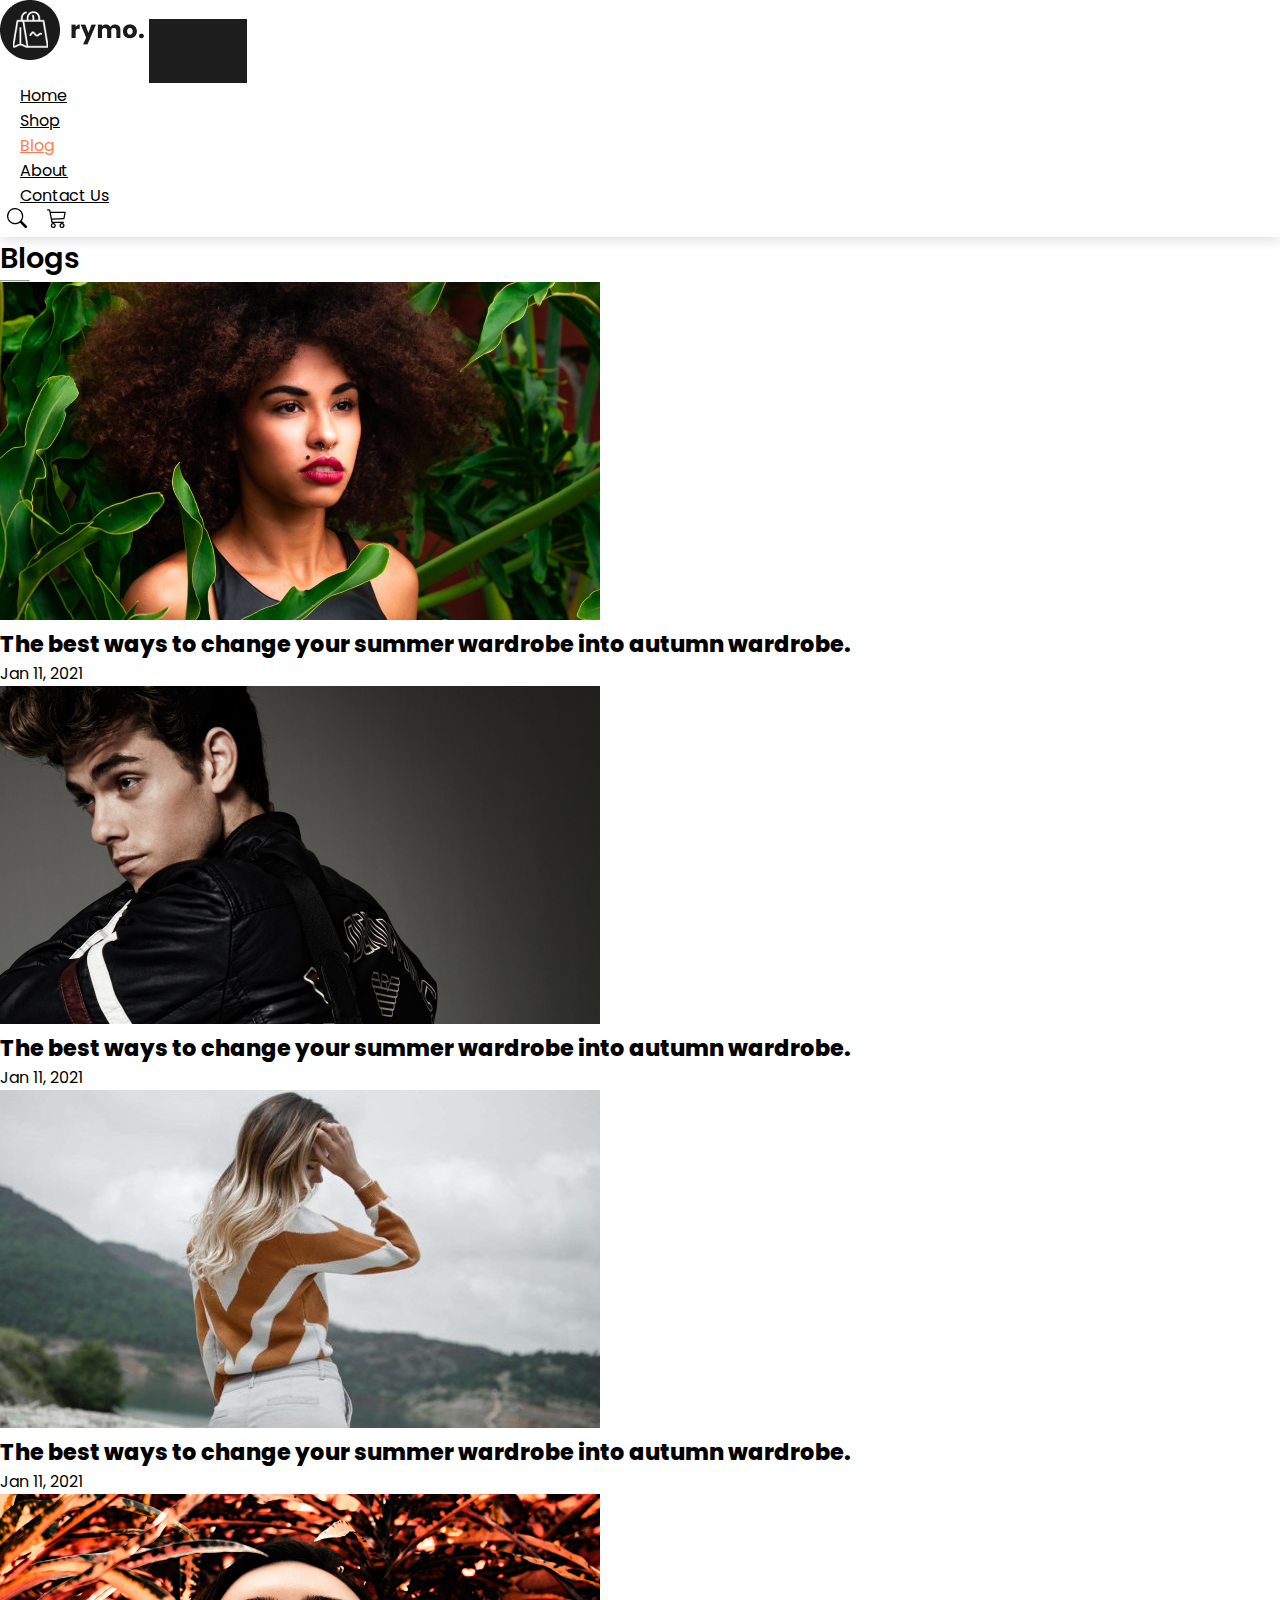
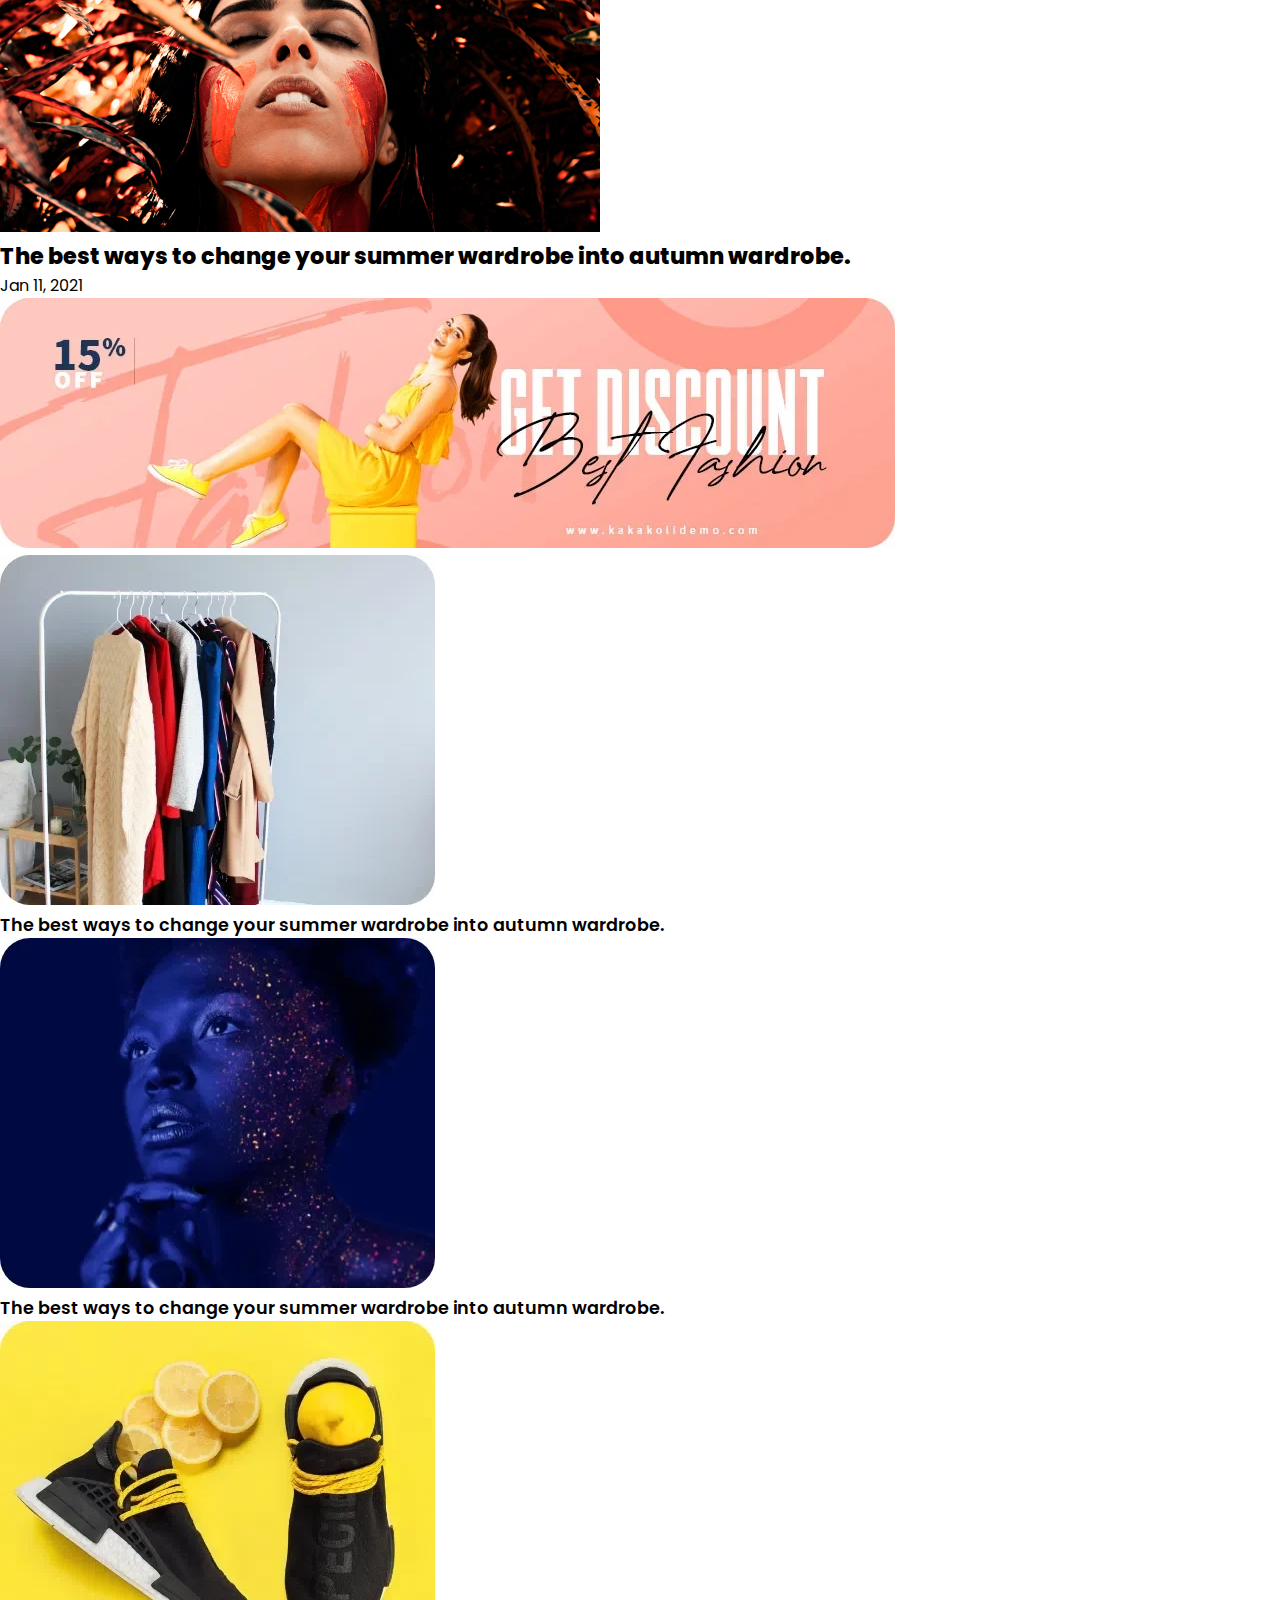
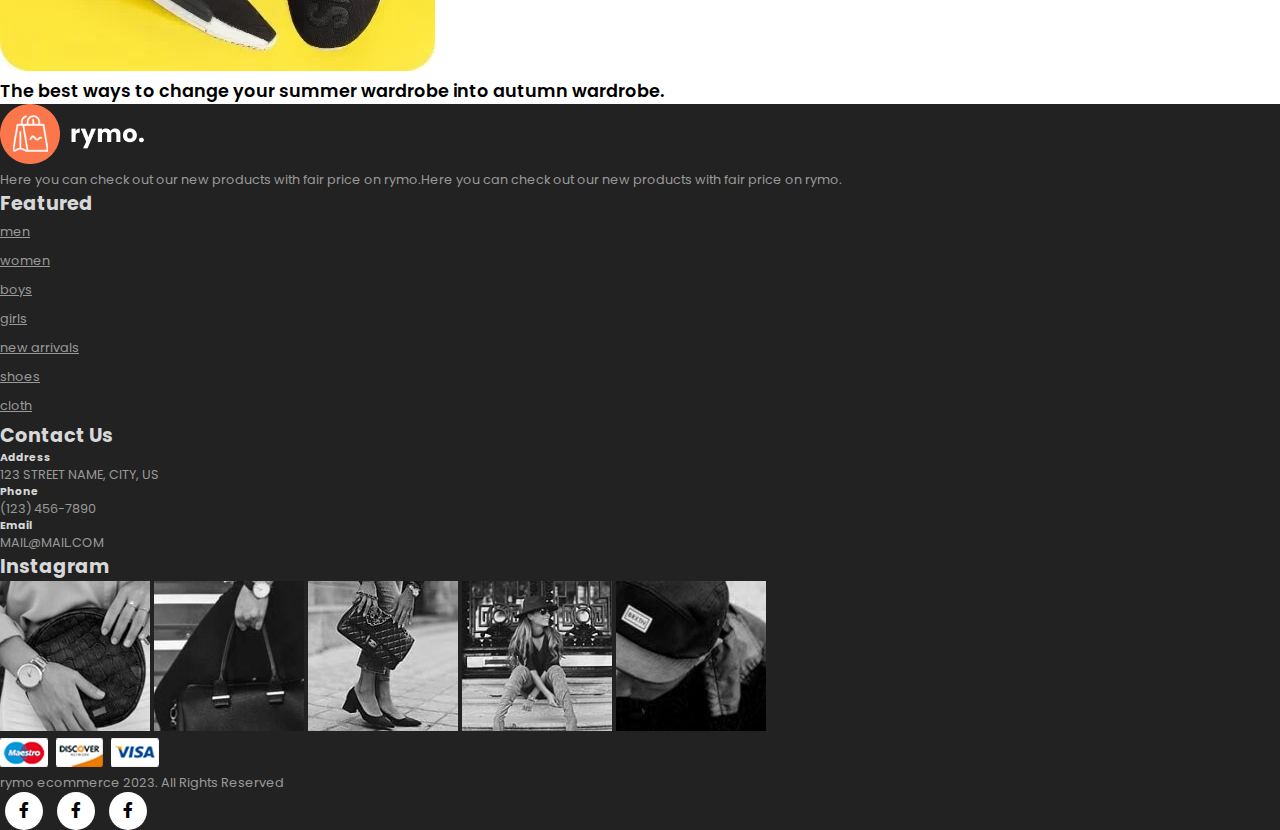
<file: blog.html>
<!DOCTYPE html>
<html lang="en">

<head>
    <meta charset="UTF-8">
    <meta http-equiv="X-UA-Compatible" content="IE=edge">
    <meta name="viewport" content="width=device-width, initial-scale=1.0">
    <title>Tutorial</title>

    <link rel="stylesheet" href="https://stackpath.bootstrapcdn.com/bootstrap/4.1.3/css/bootstrap.min.css"
        integrity="sha384-MCw98/SFnGE8fJT3GXwEOngsV7Zt27NXFoaoApmYm81iuXoPkFOJwJ8ERdknLPMO" crossorigin="anonymous">

    <link rel="stylesheet" href="https://pro.fontawesome.com/releases/v5.10.0/css/all.css" />

    <link rel="stylesheet" href="style.css">
</head>

<body>
    <nav class="navbar navbar-expand-lg navbar-light bg-white py-3 fixed-top">
        <div class="container">
            <img src="img/logo1.png" alt="logo">
            <button class="navbar-toggler" type="button" data-bs-toggle="collapse"
                data-bs-target="#navbarSupportedContent" aria-controls="navbarSupportedContent" aria-expanded="false"
                aria-label="Toggle navigation">
                <span><i id="bar" class="fas fa-bars"></i></span>
            </button>
            <div class="collapse navbar-collapse" id="navbarSupportedContent">
                <ul class="navbar-nav ml-auto">

                    <li class="nav-item">
                        <a class="nav-link" href="index.html">Home</a>
                    </li>
                    <li class="nav-item">
                        <a class="nav-link" href="#">Shop</a>
                    </li>
                    <li class="nav-item">
                        <a class="nav-link active" href="#">Blog</a>
                    </li>
                    <li class="nav-item">
                        <a class="nav-link" href="#">About</a>
                    </li>
                    <li class="nav-item">
                        <a class="nav-link" href="#">Contact Us</a>
                    </li>
                    <li class="nav-item">
                        <i>
                            <svg xmlns="http://www.w3.org/2000/svg" width="20" height="20" fill="currentColor"
                                class="bi bi-search bb" viewBox="0 0 16 16">
                                <path
                                    d="M11.742 10.344a6.5 6.5 0 1 0-1.397 1.398h-.001c.03.04.062.078.098.115l3.85 3.85a1 1 0 0 0 1.415-1.414l-3.85-3.85a1.007 1.007 0 0 0-.115-.1zM12 6.5a5.5 5.5 0 1 1-11 0 5.5 5.5 0 0 1 11 0z" />
                            </svg>
                        </i>
                        <i>
                            <svg xmlns="http://www.w3.org/2000/svg" width="20" height="20" fill="currentColor"
                                class="bi bi-cart3 bb" viewBox="0 0 16 16">
                                <path
                                    d="M0 1.5A.5.5 0 0 1 .5 1H2a.5.5 0 0 1 .485.379L2.89 3H14.5a.5.5 0 0 1 .49.598l-1 5a.5.5 0 0 1-.465.401l-9.397.472L4.415 11H13a.5.5 0 0 1 0 1H4a.5.5 0 0 1-.491-.408L2.01 3.607 1.61 2H.5a.5.5 0 0 1-.5-.5zM3.102 4l.84 4.479 9.144-.459L13.89 4H3.102zM5 12a2 2 0 1 0 0 4 2 2 0 0 0 0-4zm7 0a2 2 0 1 0 0 4 2 2 0 0 0 0-4zm-7 1a1 1 0 1 1 0 2 1 1 0 0 1 0-2zm7 0a1 1 0 1 1 0 2 1 1 0 0 1 0-2z" />
                            </svg>
                        </i>
                    </li>

            </div>
        </div>
    </nav>

    <section id="blog-home" class="pt-5 mt-5 container">
        <h2 class="font-weight-bold pt-5">Blogs</h2>
        <hr>
    </section>

    <section id="blog-container" class="container pt-5">
        <div class="row">
            <div class="post col-lg-6 col-md-6 col-12 pb-5">
                <div class="post-img">
                    <img class="img-fluid w-100" src="img/blog/1.jpg" alt="">
                </div>
                <h3 class="text-center font-weight-normal pt-3">The best ways to change your summer wardrobe into autumn
                    wardrobe.</h3>
                <p class="text-center">Jan 11, 2021</p>
            </div>
            <div class="post col-lg-6 col-md-6 col-12 pb-5">
                <div class="post-img">
                    <img class="img-fluid w-100" src="img/blog/2.jpg" alt="">
                </div>
                <h3 class="text-center font-weight-normal pt-3">The best ways to change your summer wardrobe into autumn
                    wardrobe.</h3>
                <p class="text-center">Jan 11, 2021</p>
            </div>
            <div class="post col-lg-6 col-md-6 col-12 pb-5">
                <div class="post-img">
                    <img class="img-fluid w-100" src="img/blog/3.jpg" alt="">
                </div>
                <h3 class="text-center font-weight-normal pt-3">The best ways to change your summer wardrobe into autumn
                    wardrobe.</h3>
                <p class="text-center">Jan 11, 2021</p>
            </div>
            <div class="post col-lg-6 col-md-6 col-12 pb-5">
                <div class="post-img">
                    <img class="img-fluid w-100" src="img/blog/4.jpg" alt="">
                </div>
                <h3 class="text-center font-weight-normal pt-3">The best ways to change your summer wardrobe into autumn
                    wardrobe.</h3>
                <p class="text-center">Jan 11, 2021</p>
            </div>
            <div class="col-lg-12 col-md-12 col-12 pb-5">
                <div class="post-img">
                    <img class="img-fluid w-100" src="img/blog/banner.webp" alt="">
                </div>
            </div>

            <div class="post col-lg-4 col-md-6 col-12 pb-5">
                <div class="post-img">
                    <img class="img-fluid w-100" src="img/blog/1.webp" alt="">
                </div>
                <h4 class="font-weight-normal pt-3">The best ways to change your summer wardrobe into autumn
                    wardrobe.</h4>
            </div>
            <div class="post col-lg-4 col-md-6 col-12 pb-5">
                <div class="post-img">
                    <img class="img-fluid w-100" src="img/blog/2.webp" alt="">
                </div>
                <h4 class="font-weight-normal pt-3">The best ways to change your summer wardrobe into autumn
                    wardrobe.</h4>
            </div>
            <div class="post col-lg-4 col-md-6 col-12 pb-5">
                <div class="post-img">
                    <img class="img-fluid w-100" src="img/blog/3.webp" alt="">
                </div>
                <h4 class="font-weight-normal pt-3">The best ways to change your summer wardrobe into autumn
                    wardrobe.</h4>
            </div>
        </div>
    </section>

    <footer class="mt-5 py-5">
        <div class="row container mx-auto pt-5">
            <div class="footer-one col-lg-3 col-md-6 col-12">
                <img src="img/logo2.png" alt="">
                <p class="pt-3">Here you can check out our new products with fair price on rymo.Here you can check out
                    our new
                    products with fair price on rymo.</p>
            </div>
            <div class="footer-one col-lg-3 col-md-6 col-12 mb-3">
                <h5 class="pb-2">Featured</h5>
                <ul class="text-uppercase list-unstyled">
                    <li><a href="#">men</a></li>
                    <li><a href="#">women</a></li>
                    <li><a href="#">boys</a></li>
                    <li><a href="#">girls</a></li>
                    <li><a href="#">new arrivals</a></li>
                    <li><a href="#">shoes</a></li>
                    <li><a href="#">cloth</a></li>
                </ul>
            </div>
            <div class="footer-one col-lg-3 col-md-6 col-12 mb-3">
                <h5 class="pb-2">Contact Us</h5>
                <div>
                    <h6 class="text-uppercase">Address</h6>
                    <p>123 STREET NAME, CITY, US</p>
                </div>
                <div>
                    <h6 class="text-uppercase">Phone</h6>
                    <p>(123) 456-7890</p>
                </div>
                <div>
                    <h6 class="text-uppercase">Email</h6>
                    <p>MAIL@MAIL.COM</p>
                </div>
            </div>
            <div class="footer-one col-lg-3 col-md-6 col-12 mb-4">
                <h5 class="pb-2">Instagram</h5>
                <div class="row">
                    <img class="img-fluid w-25 h-100 m-2" src="img/insta/1.jpg" alt="">
                    <img class="img-fluid w-25 h-100 m-2" src="img/insta/2.jpg" alt="">
                    <img class="img-fluid w-25 h-100 m-2" src="img/insta/3.jpg" alt="">
                    <img class="img-fluid w-25 h-100 m-2" src="img/insta/4.jpg" alt="">
                    <img class="img-fluid w-25 h-100 m-2" src="img/insta/5.jpg" alt="">
                </div>
            </div>
        </div>

        <div class="copyright mt-5">
            <div class="row container mx-auto">
                <div class="col-lg-3 col-md-6 col-12 mb-4">
                    <img src="img/payment.png" alt="">
                </div>
                <div class="col-lg-4 col-md-6 col-12 text-nowrap mb-2">
                    <p>rymo ecommerce 2023. All Rights Reserved</p>
                </div>
                <div class="col-lg-4 col-md-6 col-12">
                    <a href="#"><i class="fab fa-facebook-f"></i></a>
                    <a href="#"><i class="fab fa-facebook-f"></i></a>
                    <a href="#"><i class="fab fa-facebook-f"></i></a>

                </div>
            </div>
        </div>
    </footer>

    <script src="https://cdn.jsdelivr.net/npm/@popperjs/core@2.9.1/dist/umd/popper.min.js"
        integrity="sha384-SR1sx49pcuLnqZUnnPwx6FCym0wLsk5JZuNx2bPPENzswTNFaQU1RDvt3wT4gWFG"
        crossorigin="anonymous"></script>
    <script src="https://cdn.jsdelivr.net/npm/bootstrap@5.0.0-beta3/dist/js/bootstrap.min.js"
        integrity="sha384-j0CNLUeiqtyaRmlzUHCPZ+Gy5fQu0dQ6eZ/xAww941Ai1SxSY+0EQqNXNE6DZiVc"
        crossorigin="anonymous"></script>
</body>

</html>
</file>
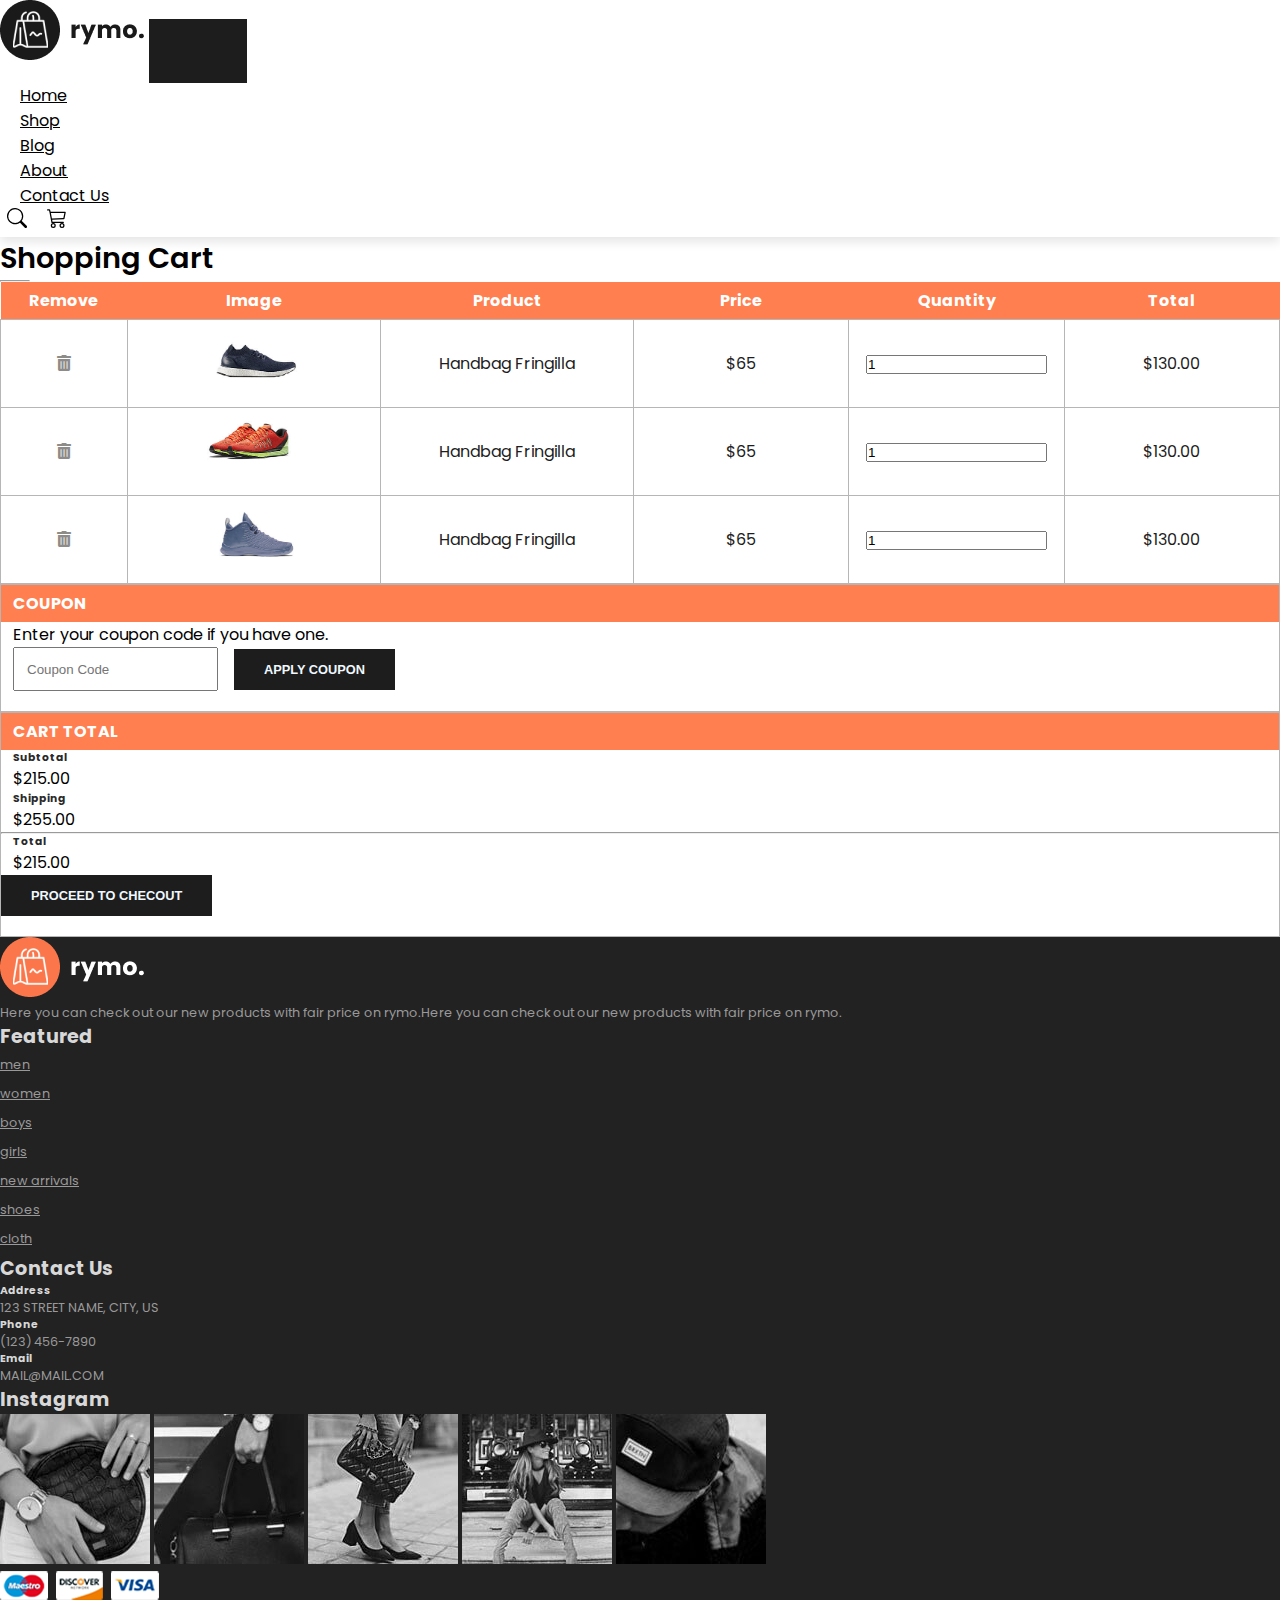
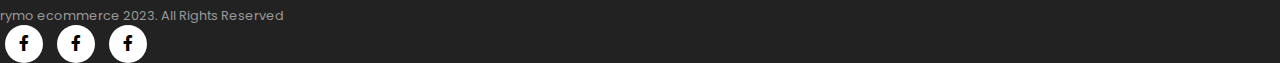
<file: cart.html>
<!DOCTYPE html>
<html lang="en">

<head>
    <meta charset="UTF-8">
    <meta http-equiv="X-UA-Compatible" content="IE=edge">
    <meta name="viewport" content="width=device-width, initial-scale=1.0">
    <title>Tutorial</title>

    <link rel="stylesheet" href="https://stackpath.bootstrapcdn.com/bootstrap/4.1.3/css/bootstrap.min.css"
        integrity="sha384-MCw98/SFnGE8fJT3GXwEOngsV7Zt27NXFoaoApmYm81iuXoPkFOJwJ8ERdknLPMO" crossorigin="anonymous">

    <link rel="stylesheet" href="https://pro.fontawesome.com/releases/v5.10.0/css/all.css" />

    <link rel="stylesheet" href="style.css">
</head>

<body>

    <nav class="navbar navbar-expand-lg navbar-light bg-white py-3 fixed-top">
        <div class="container">
            <img src="img/logo1.png" alt="logo">
            <button class="navbar-toggler" type="button" data-bs-toggle="collapse"
                data-bs-target="#navbarSupportedContent" aria-controls="navbarSupportedContent" aria-expanded="false"
                aria-label="Toggle navigation">
                <span><i id="bar" class="fas fa-bars"></i></span>
            </button>
            <div class="collapse navbar-collapse" id="navbarSupportedContent">
                <ul class="navbar-nav ml-auto">

                    <li class="nav-item">
                        <a class="nav-link" href="index.html">Home</a>
                    </li>
                    <li class="nav-item">
                        <a class="nav-link" href="#">Shop</a>
                    </li>
                    <li class="nav-item">
                        <a class="nav-link" href="#">Blog</a>
                    </li>
                    <li class="nav-item">
                        <a class="nav-link" href="#">About</a>
                    </li>
                    <li class="nav-item">
                        <a class="nav-link" href="#">Contact Us</a>
                    </li>
                    <li class="nav-item">
                        <i>
                            <svg xmlns="http://www.w3.org/2000/svg" width="20" height="20" fill="currentColor"
                                class="bi bi-search bb" viewBox="0 0 16 16">
                                <path
                                    d="M11.742 10.344a6.5 6.5 0 1 0-1.397 1.398h-.001c.03.04.062.078.098.115l3.85 3.85a1 1 0 0 0 1.415-1.414l-3.85-3.85a1.007 1.007 0 0 0-.115-.1zM12 6.5a5.5 5.5 0 1 1-11 0 5.5 5.5 0 0 1 11 0z" />
                            </svg>
                        </i>
                        <i>
                            <svg xmlns="http://www.w3.org/2000/svg" width="20" height="20" fill="currentColor"
                                class="bi bi-cart3 bb" viewBox="0 0 16 16">
                                <path
                                    d="M0 1.5A.5.5 0 0 1 .5 1H2a.5.5 0 0 1 .485.379L2.89 3H14.5a.5.5 0 0 1 .49.598l-1 5a.5.5 0 0 1-.465.401l-9.397.472L4.415 11H13a.5.5 0 0 1 0 1H4a.5.5 0 0 1-.491-.408L2.01 3.607 1.61 2H.5a.5.5 0 0 1-.5-.5zM3.102 4l.84 4.479 9.144-.459L13.89 4H3.102zM5 12a2 2 0 1 0 0 4 2 2 0 0 0 0-4zm7 0a2 2 0 1 0 0 4 2 2 0 0 0 0-4zm-7 1a1 1 0 1 1 0 2 1 1 0 0 1 0-2zm7 0a1 1 0 1 1 0 2 1 1 0 0 1 0-2z" />
                            </svg>
                        </i>
                    </li>

            </div>
        </div>
    </nav>

    <section id="blog-home" class="pt-5 mt-5 container">
        <h2 class="font-weight-bold pt-5">Shopping Cart</h2>
        <hr>
    </section>

    <section id="cart-container" class="container my-5">
        <table width="100%">
            <thead>
                <tr>
                    <td>Remove</td>
                    <td>Image</td>
                    <td>Product</td>
                    <td>Price</td>
                    <td>Quantity</td>
                    <td>Total</td>
                </tr>
            </thead>
            <tbody>
                <tr>
                    <td><a href="#"><i class="fas fa-trash-alt"></i></a></td>
                    <td><img src="img/shoes/1.jpg" alt=""></td>
                    <td>
                        <h5>Handbag Fringilla</h5>
                    </td>
                    <td>
                        <h5>$65</h5>
                    </td>
                    <td><input class="w-25 pl-1" value="1" type="number"></td>
                    <td>
                        <h5>$130.00</h5>
                    </td>
                </tr>
                <tr>
                    <td><a href="#"><i class="fas fa-trash-alt"></i></a></td>
                    <td><img src="img/shoes/3.jpg" alt=""></td>
                    <td>
                        <h5>Handbag Fringilla</h5>
                    </td>
                    <td>
                        <h5>$65</h5>
                    </td>
                    <td><input class="w-25 pl-1" value="1" type="number"></td>
                    <td>
                        <h5>$130.00</h5>
                    </td>
                </tr>
                <tr>
                    <td><a href="#"><i class="fas fa-trash-alt"></i></a></td>
                    <td><img src="img/shoes/2.jpg" alt=""></td>
                    <td>
                        <h5>Handbag Fringilla</h5>
                    </td>
                    <td>
                        <h5>$65</h5>
                    </td>
                    <td><input class="w-25 pl-1" value="1" type="number"></td>
                    <td>
                        <h5>$130.00</h5>
                    </td>
                </tr>
            </tbody>
        </table>
    </section>

    <section id="cart-bottom" class="container">
        <div class="row">
            <div class="coupon col-lg-6 col-md-6 col-12 mb-4">
                <div>
                    <h5>COUPON</h5>
                    <p>Enter your coupon code if you have one.</p>
                    <input type="text" placeholder="Coupon Code">
                    <button>APPLY COUPON</button>
                </div>
            </div>
            <div class="total col-lg-6 col-md-6 col-12">
                <div>
                    <h5>CART TOTAL</h5>
                    <div class="d-flex justify-content-between">
                        <h6>Subtotal</h6>
                        <p>$215.00</p>
                    </div>
                    <div class="d-flex justify-content-between">
                        <h6>Shipping</h6>
                        <p>$255.00</p>
                    </div>
                    <hr class="second-hr">
                    <div class="d-flex justify-content-between">
                        <h6>Total</h6>
                        <p>$215.00</p>
                    </div>
                    <button class="ml-auto">PROCEED TO CHECOUT</button>
                </div>
            </div>
        </div>
    </section>

    <footer class="mt-5 py-5">
        <div class="row container mx-auto pt-5">
            <div class="footer-one col-lg-3 col-md-6 col-12">
                <img src="img/logo2.png" alt="">
                <p class="pt-3">Here you can check out our new products with fair price on rymo.Here you can check out
                    our new
                    products with fair price on rymo.</p>
            </div>
            <div class="footer-one col-lg-3 col-md-6 col-12 mb-3">
                <h5 class="pb-2">Featured</h5>
                <ul class="text-uppercase list-unstyled">
                    <li><a href="#">men</a></li>
                    <li><a href="#">women</a></li>
                    <li><a href="#">boys</a></li>
                    <li><a href="#">girls</a></li>
                    <li><a href="#">new arrivals</a></li>
                    <li><a href="#">shoes</a></li>
                    <li><a href="#">cloth</a></li>
                </ul>
            </div>
            <div class="footer-one col-lg-3 col-md-6 col-12 mb-3">
                <h5 class="pb-2">Contact Us</h5>
                <div>
                    <h6 class="text-uppercase">Address</h6>
                    <p>123 STREET NAME, CITY, US</p>
                </div>
                <div>
                    <h6 class="text-uppercase">Phone</h6>
                    <p>(123) 456-7890</p>
                </div>
                <div>
                    <h6 class="text-uppercase">Email</h6>
                    <p>MAIL@MAIL.COM</p>
                </div>
            </div>
            <div class="footer-one col-lg-3 col-md-6 col-12 mb-4">
                <h5 class="pb-2">Instagram</h5>
                <div class="row">
                    <img class="img-fluid w-25 h-100 m-2" src="img/insta/1.jpg" alt="">
                    <img class="img-fluid w-25 h-100 m-2" src="img/insta/2.jpg" alt="">
                    <img class="img-fluid w-25 h-100 m-2" src="img/insta/3.jpg" alt="">
                    <img class="img-fluid w-25 h-100 m-2" src="img/insta/4.jpg" alt="">
                    <img class="img-fluid w-25 h-100 m-2" src="img/insta/5.jpg" alt="">
                </div>
            </div>
        </div>

        <div class="copyright mt-5">
            <div class="row container mx-auto">
                <div class="col-lg-3 col-md-6 col-12 mb-4">
                    <img src="img/payment.png" alt="">
                </div>
                <div class="col-lg-4 col-md-6 col-12 text-nowrap mb-2">
                    <p>rymo ecommerce 2023. All Rights Reserved</p>
                </div>
                <div class="col-lg-4 col-md-6 col-12">
                    <a href="#"><i class="fab fa-facebook-f"></i></a>
                    <a href="#"><i class="fab fa-facebook-f"></i></a>
                    <a href="#"><i class="fab fa-facebook-f"></i></a>

                </div>
            </div>
        </div>
    </footer>

    <script src="https://cdn.jsdelivr.net/npm/@popperjs/core@2.9.1/dist/umd/popper.min.js"
        integrity="sha384-SR1sx49pcuLnqZUnnPwx6FCym0wLsk5JZuNx2bPPENzswTNFaQU1RDvt3wT4gWFG"
        crossorigin="anonymous"></script>
    <script src="https://cdn.jsdelivr.net/npm/bootstrap@5.0.0-beta3/dist/js/bootstrap.min.js"
        integrity="sha384-j0CNLUeiqtyaRmlzUHCPZ+Gy5fQu0dQ6eZ/xAww941Ai1SxSY+0EQqNXNE6DZiVc"
        crossorigin="anonymous"></script>
</body>

</html>
</file>
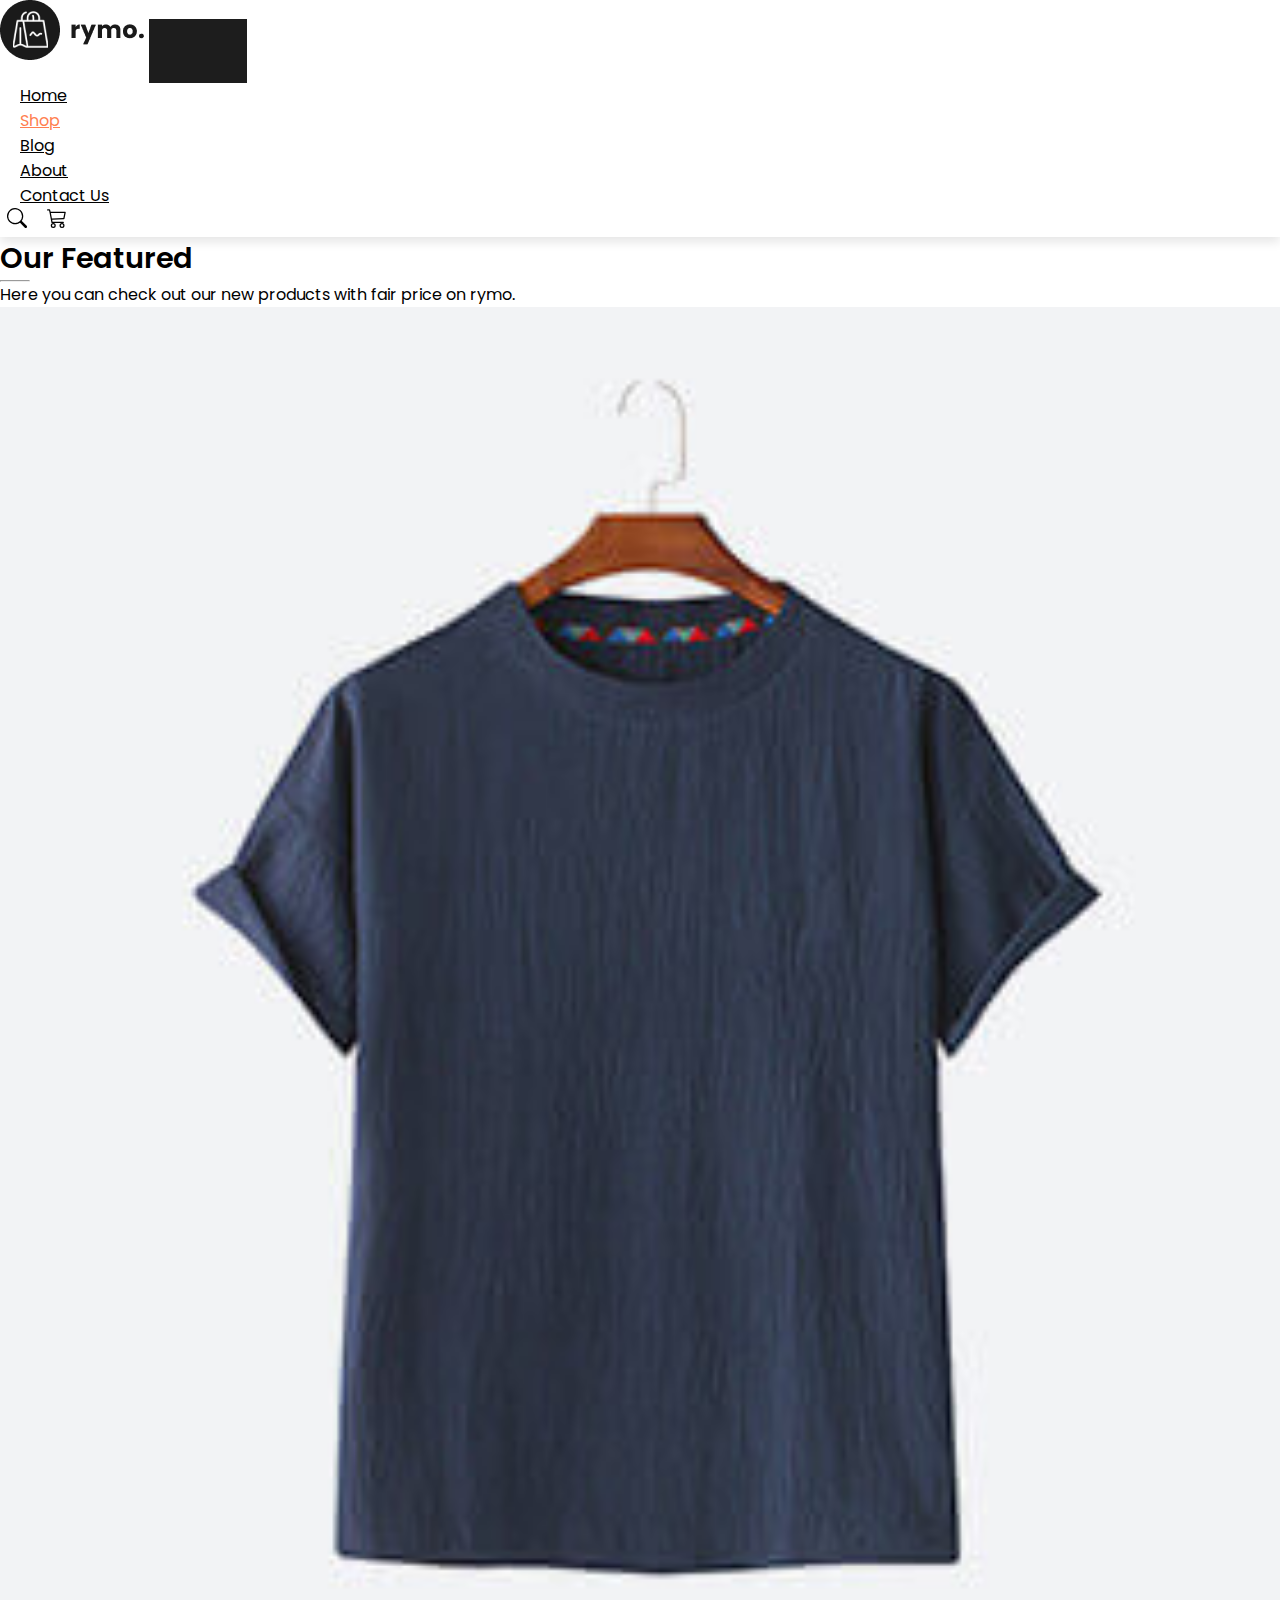
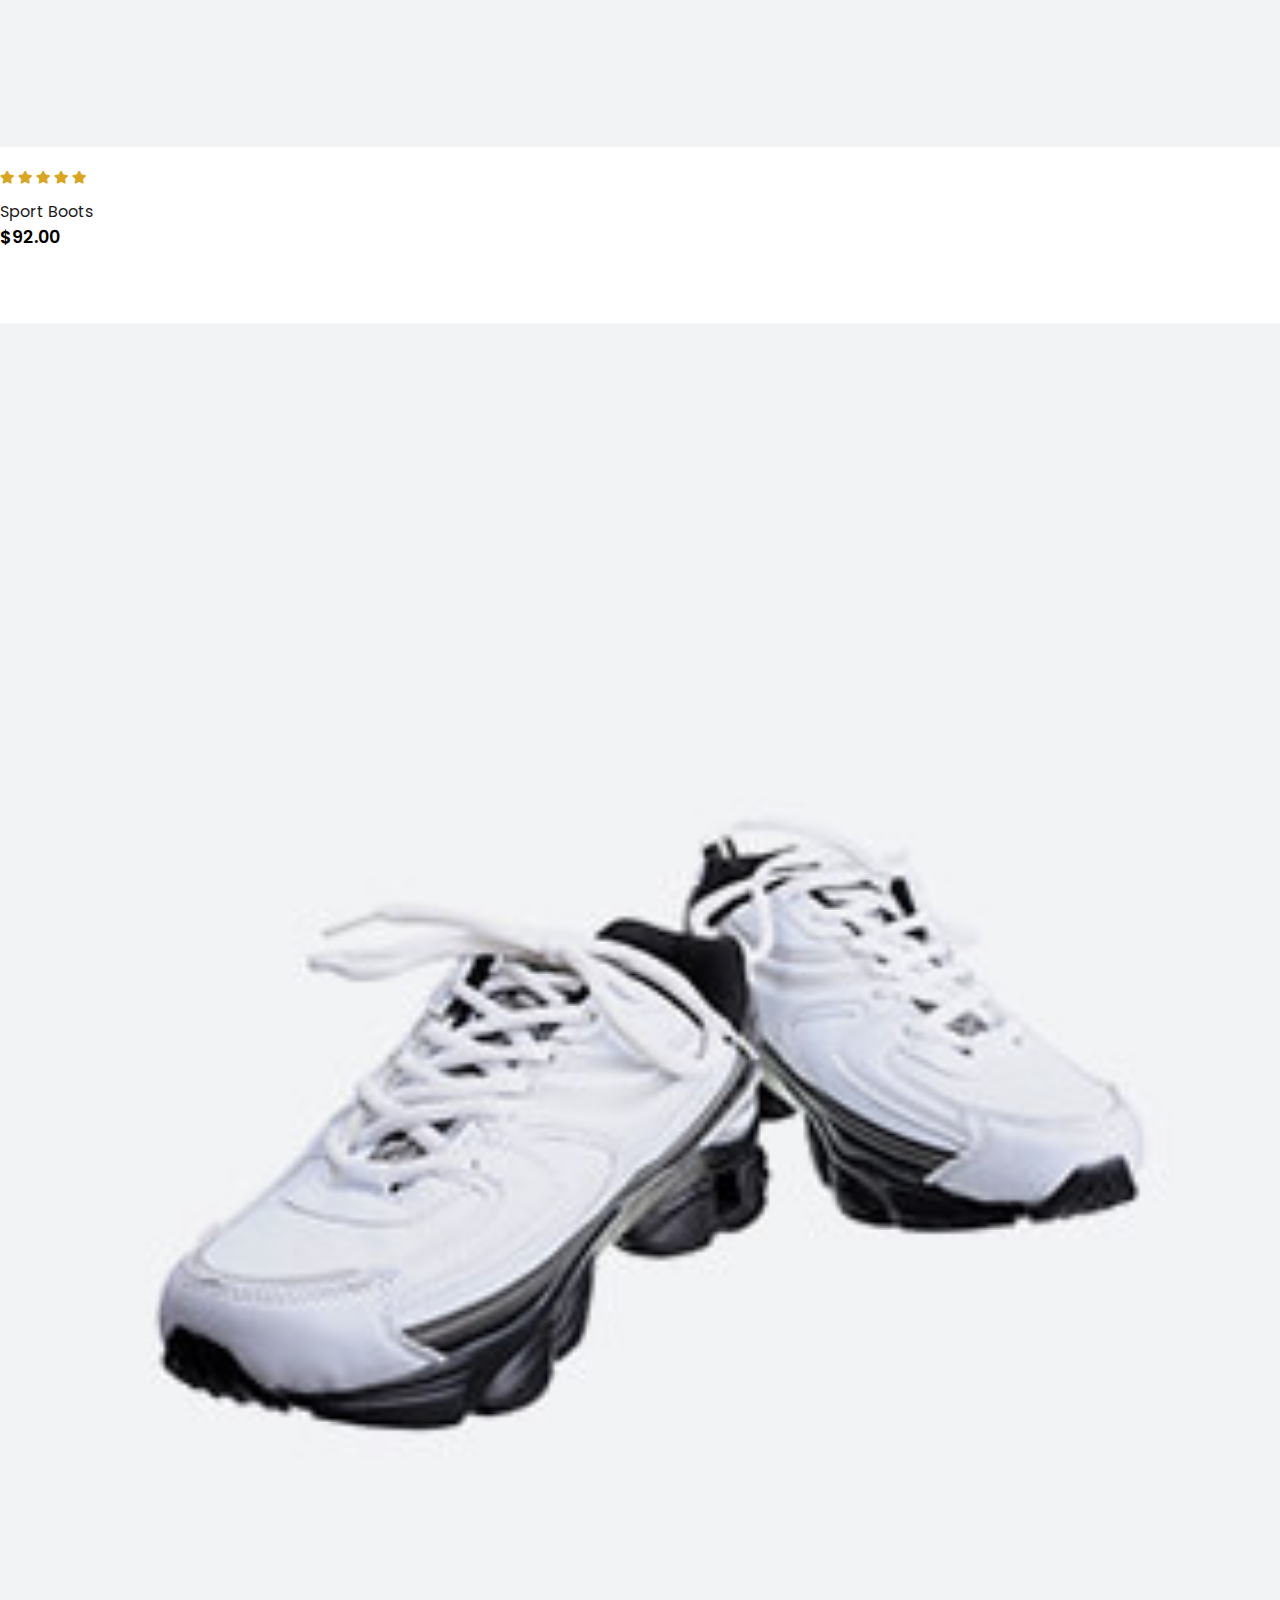
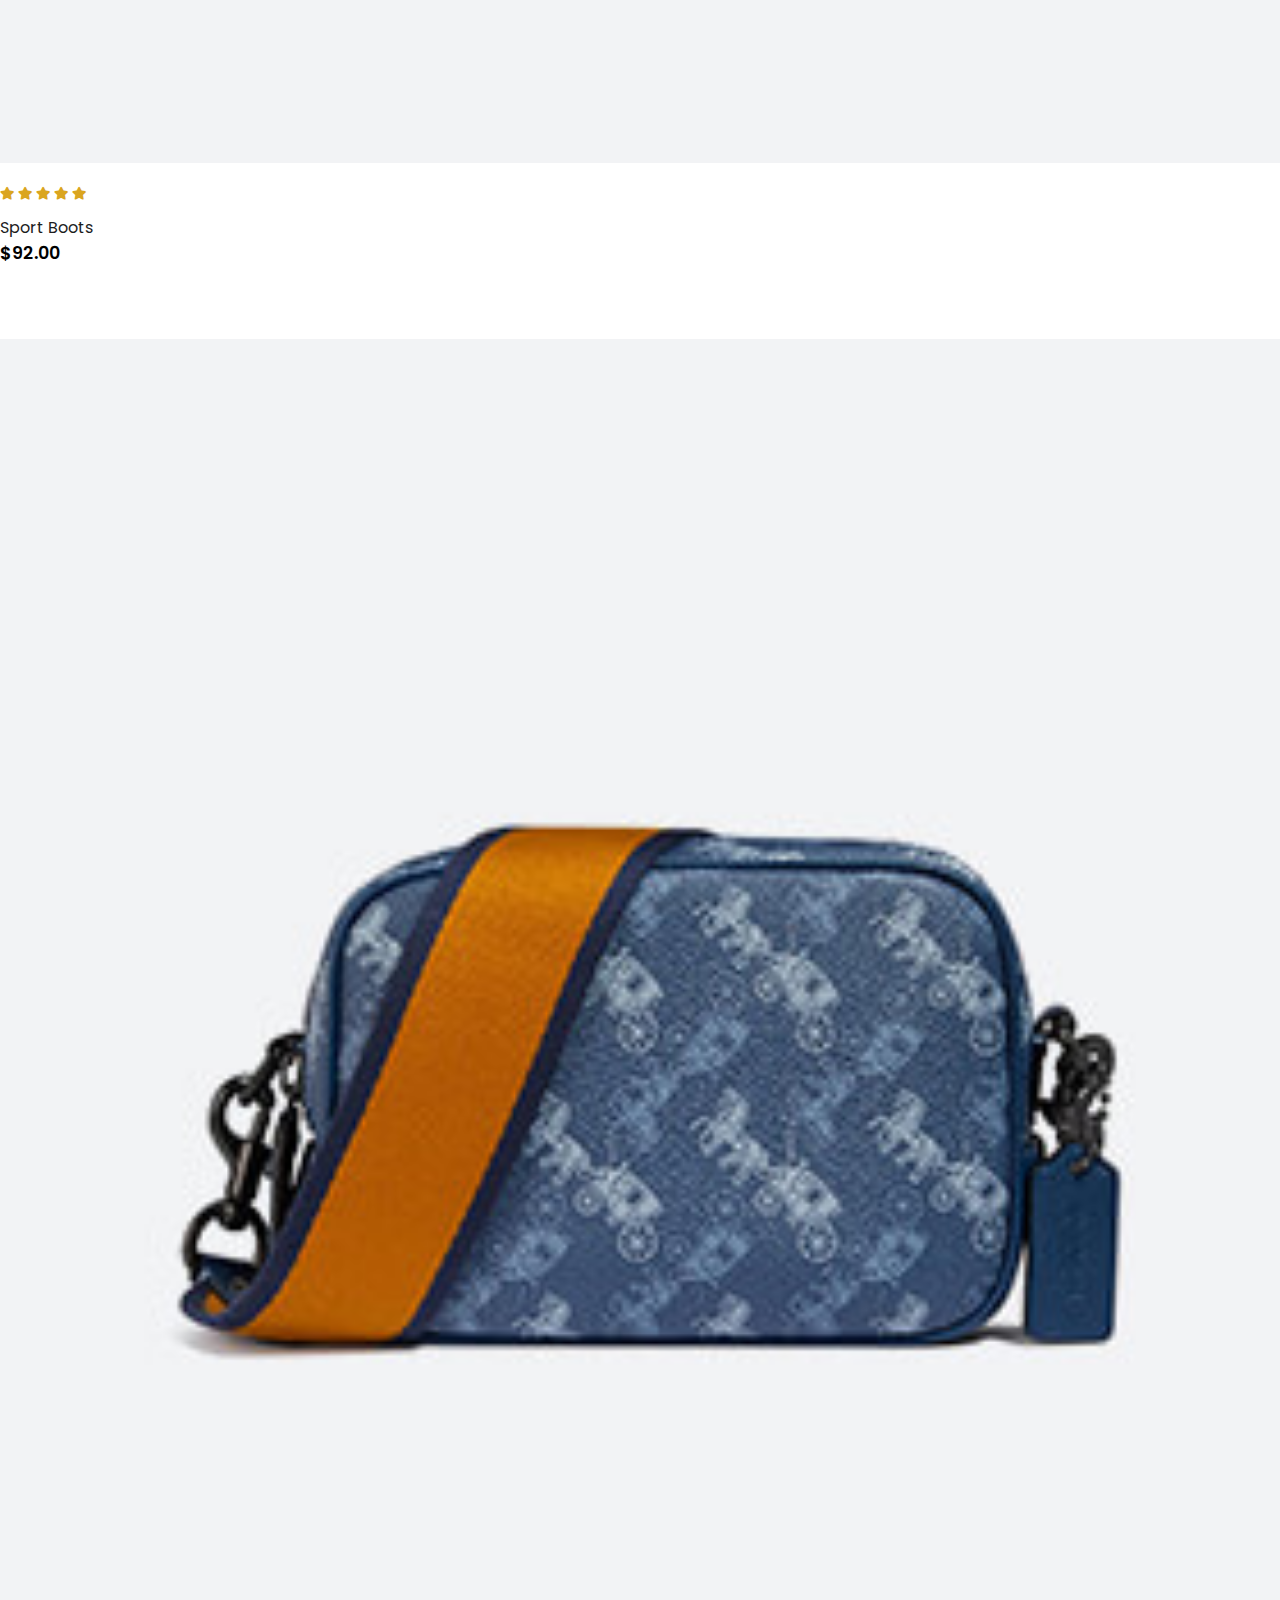
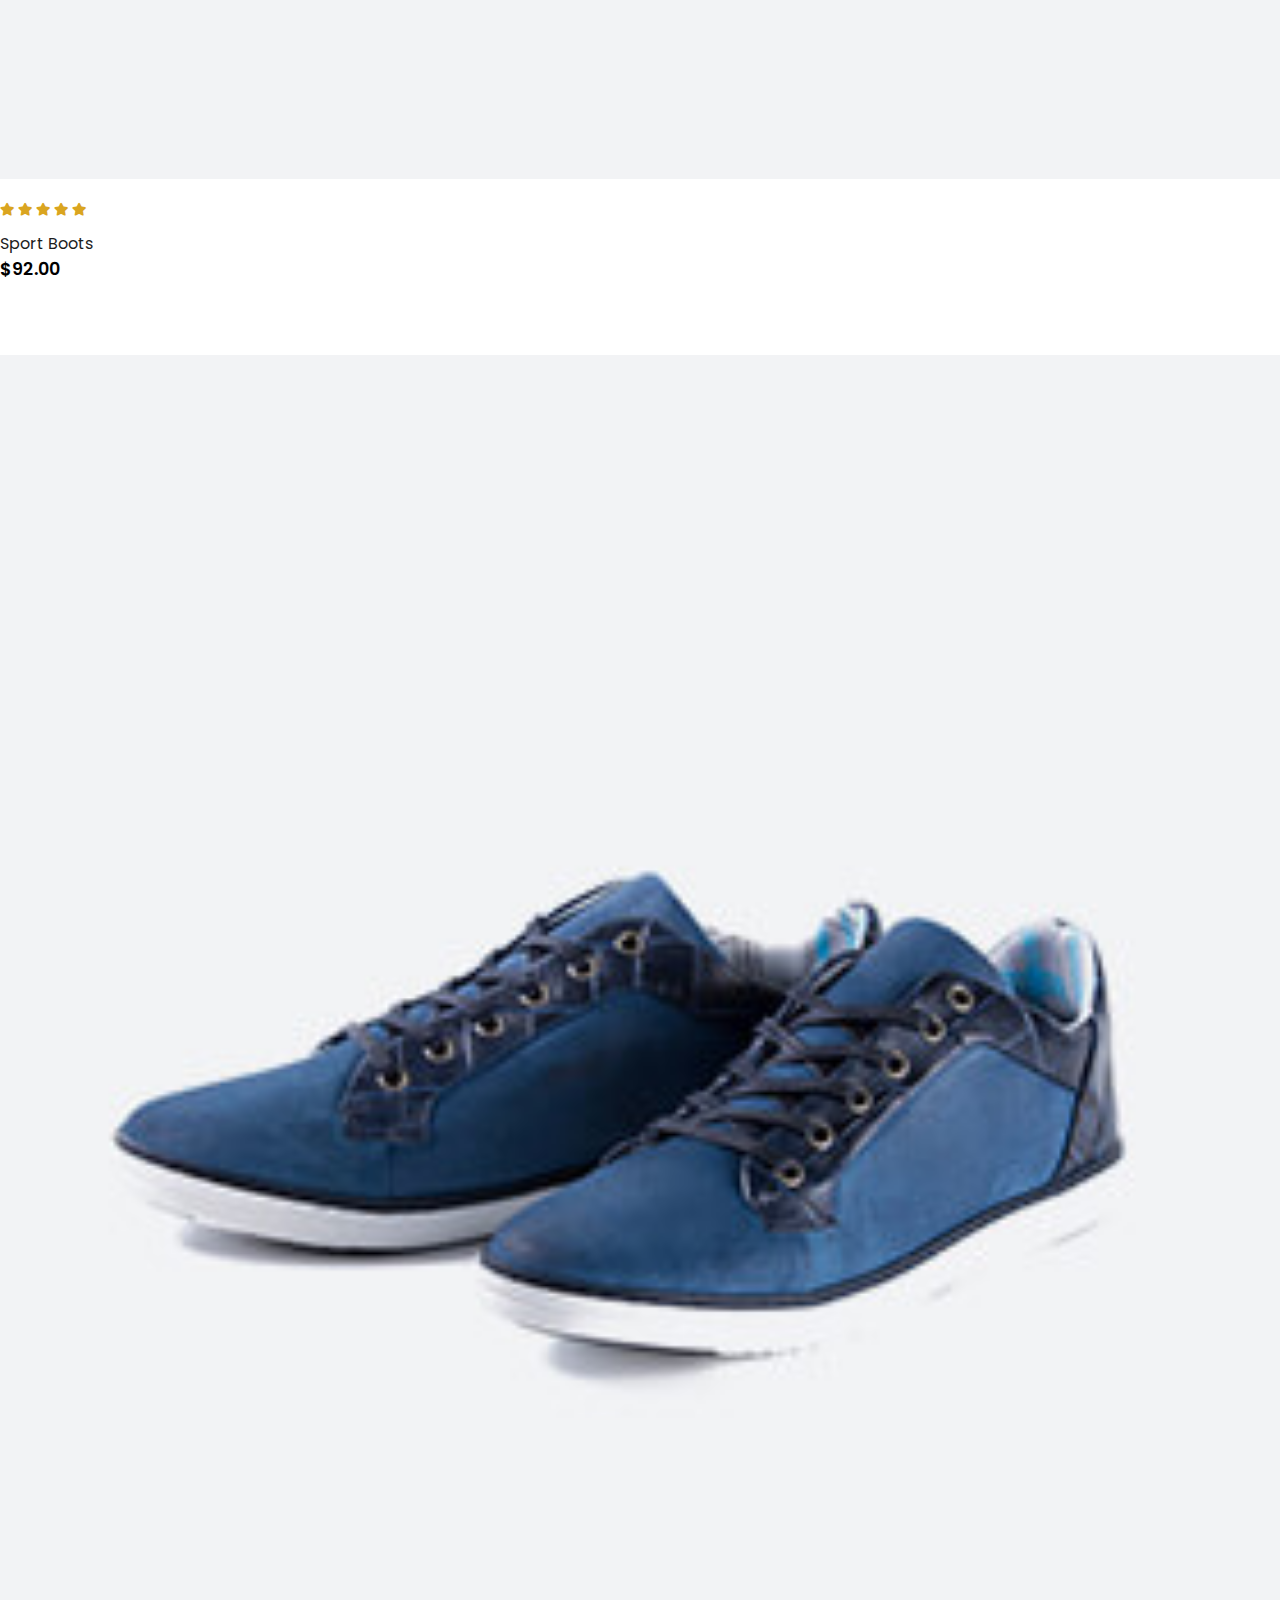
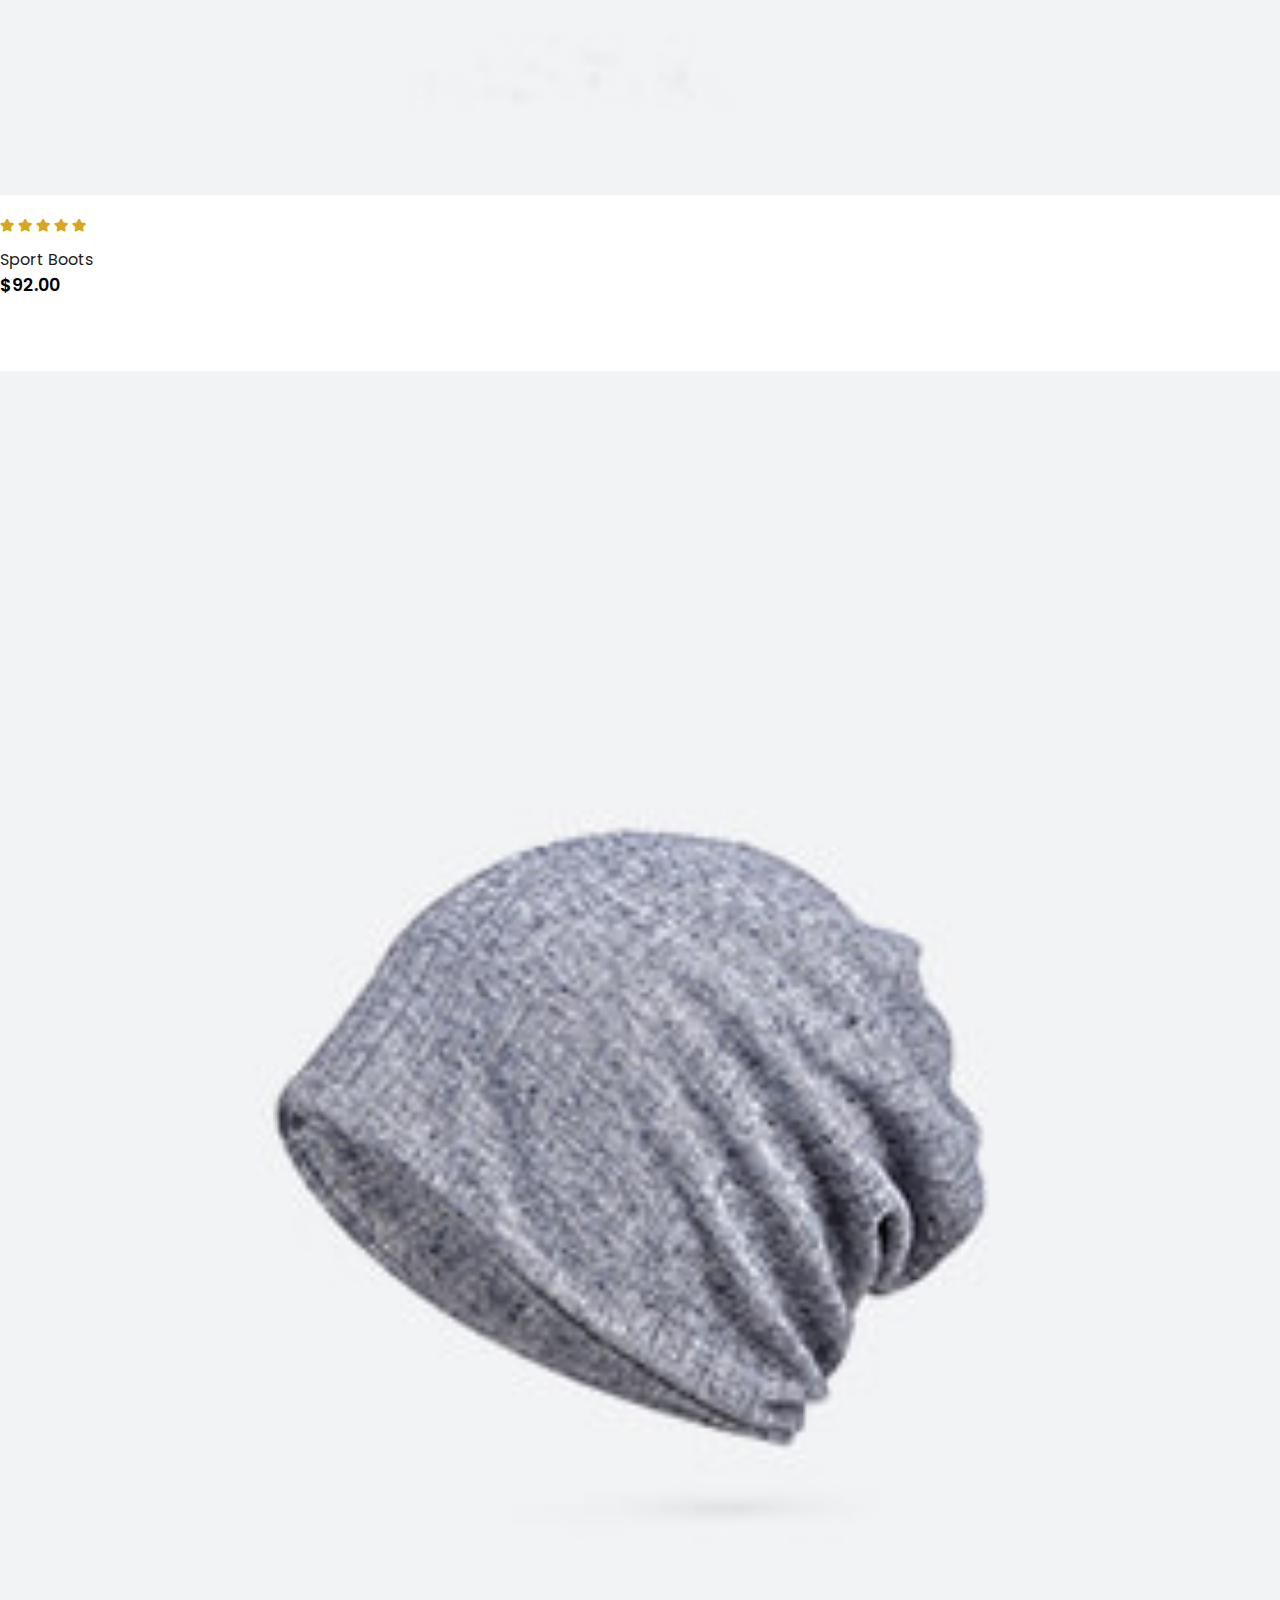
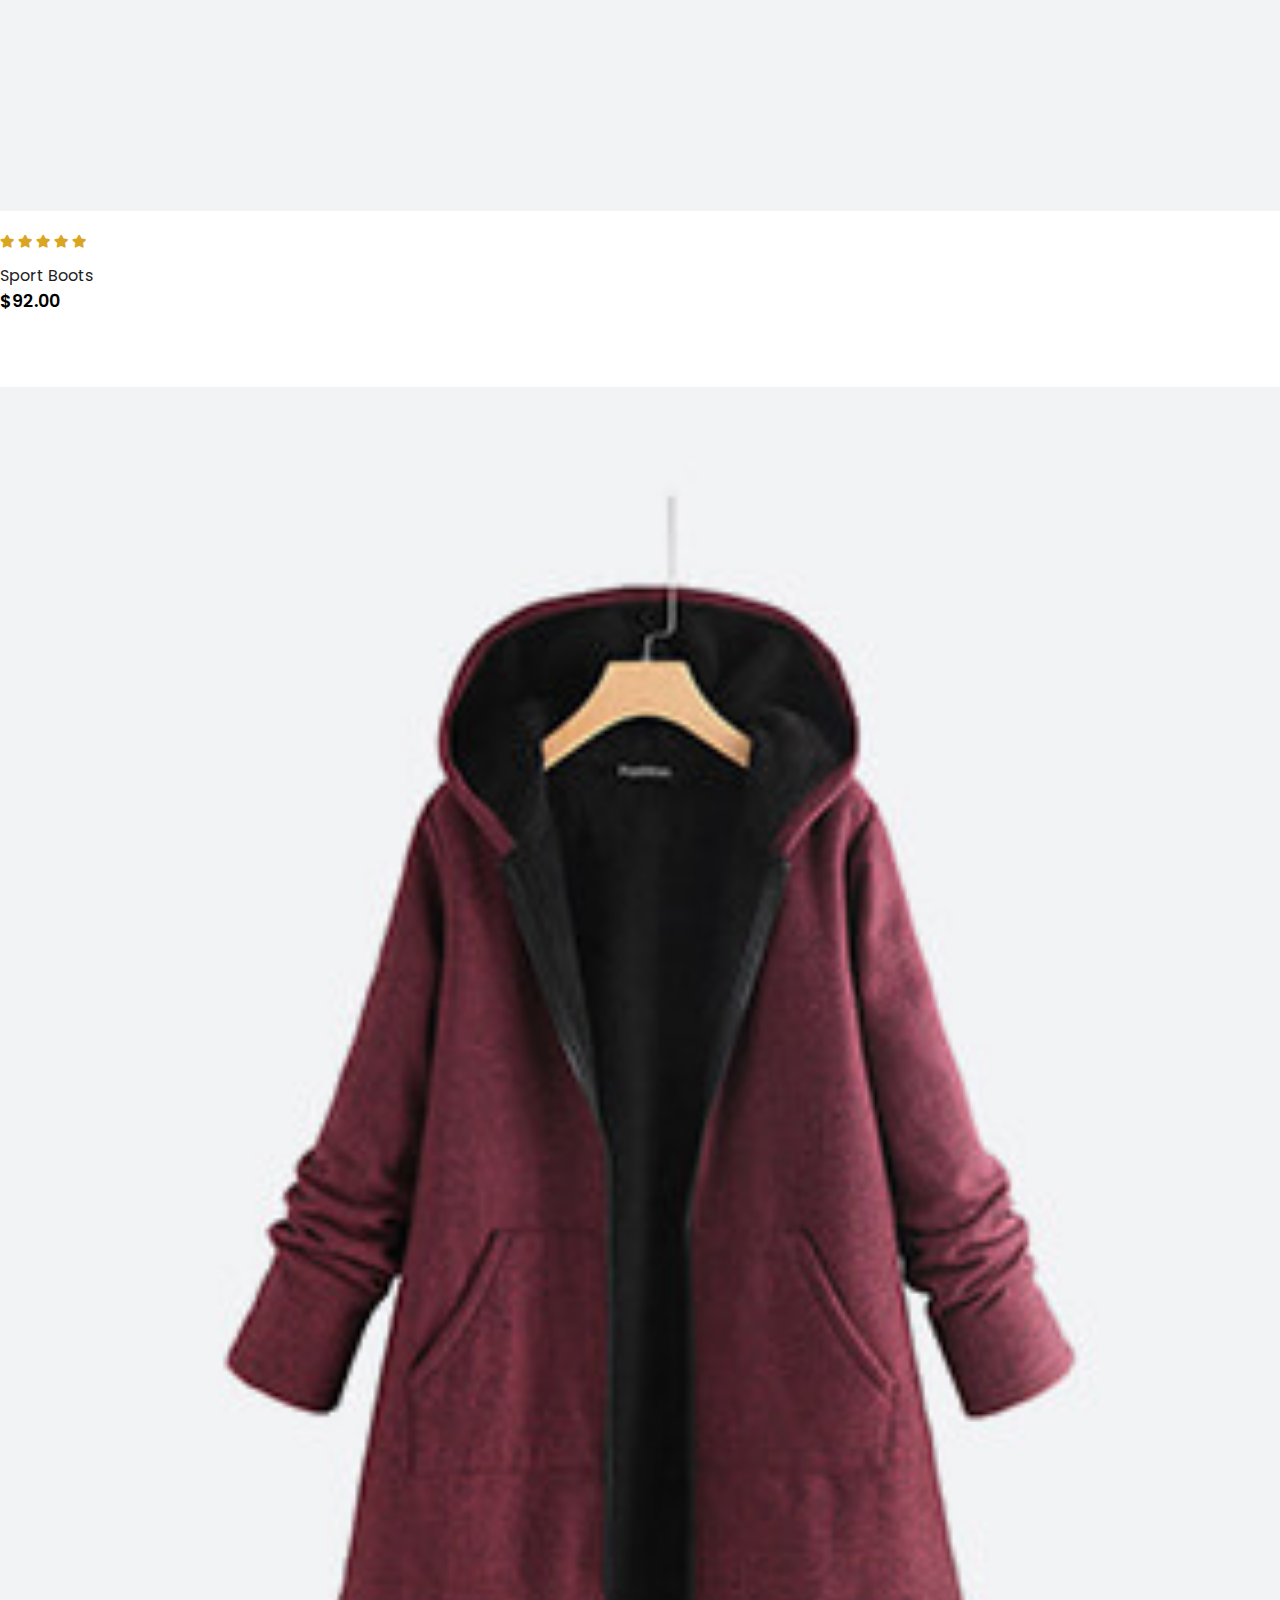
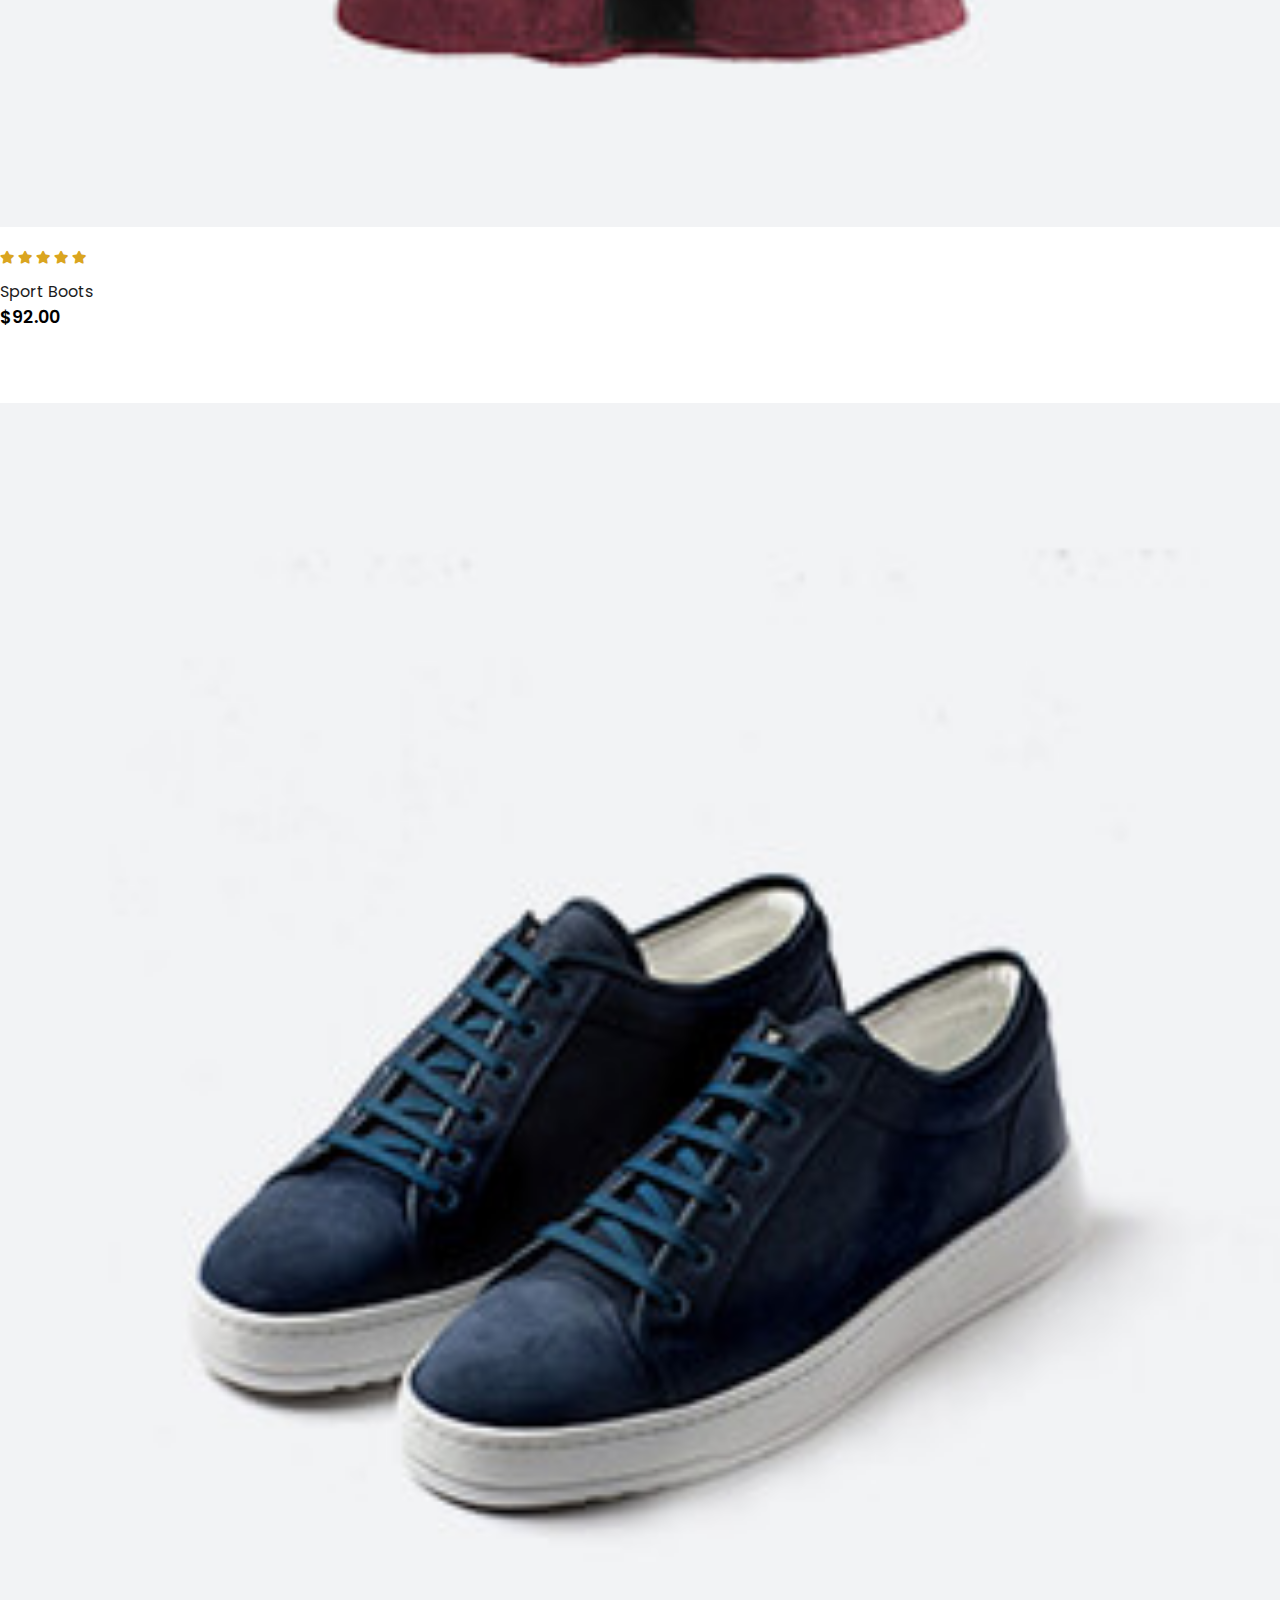
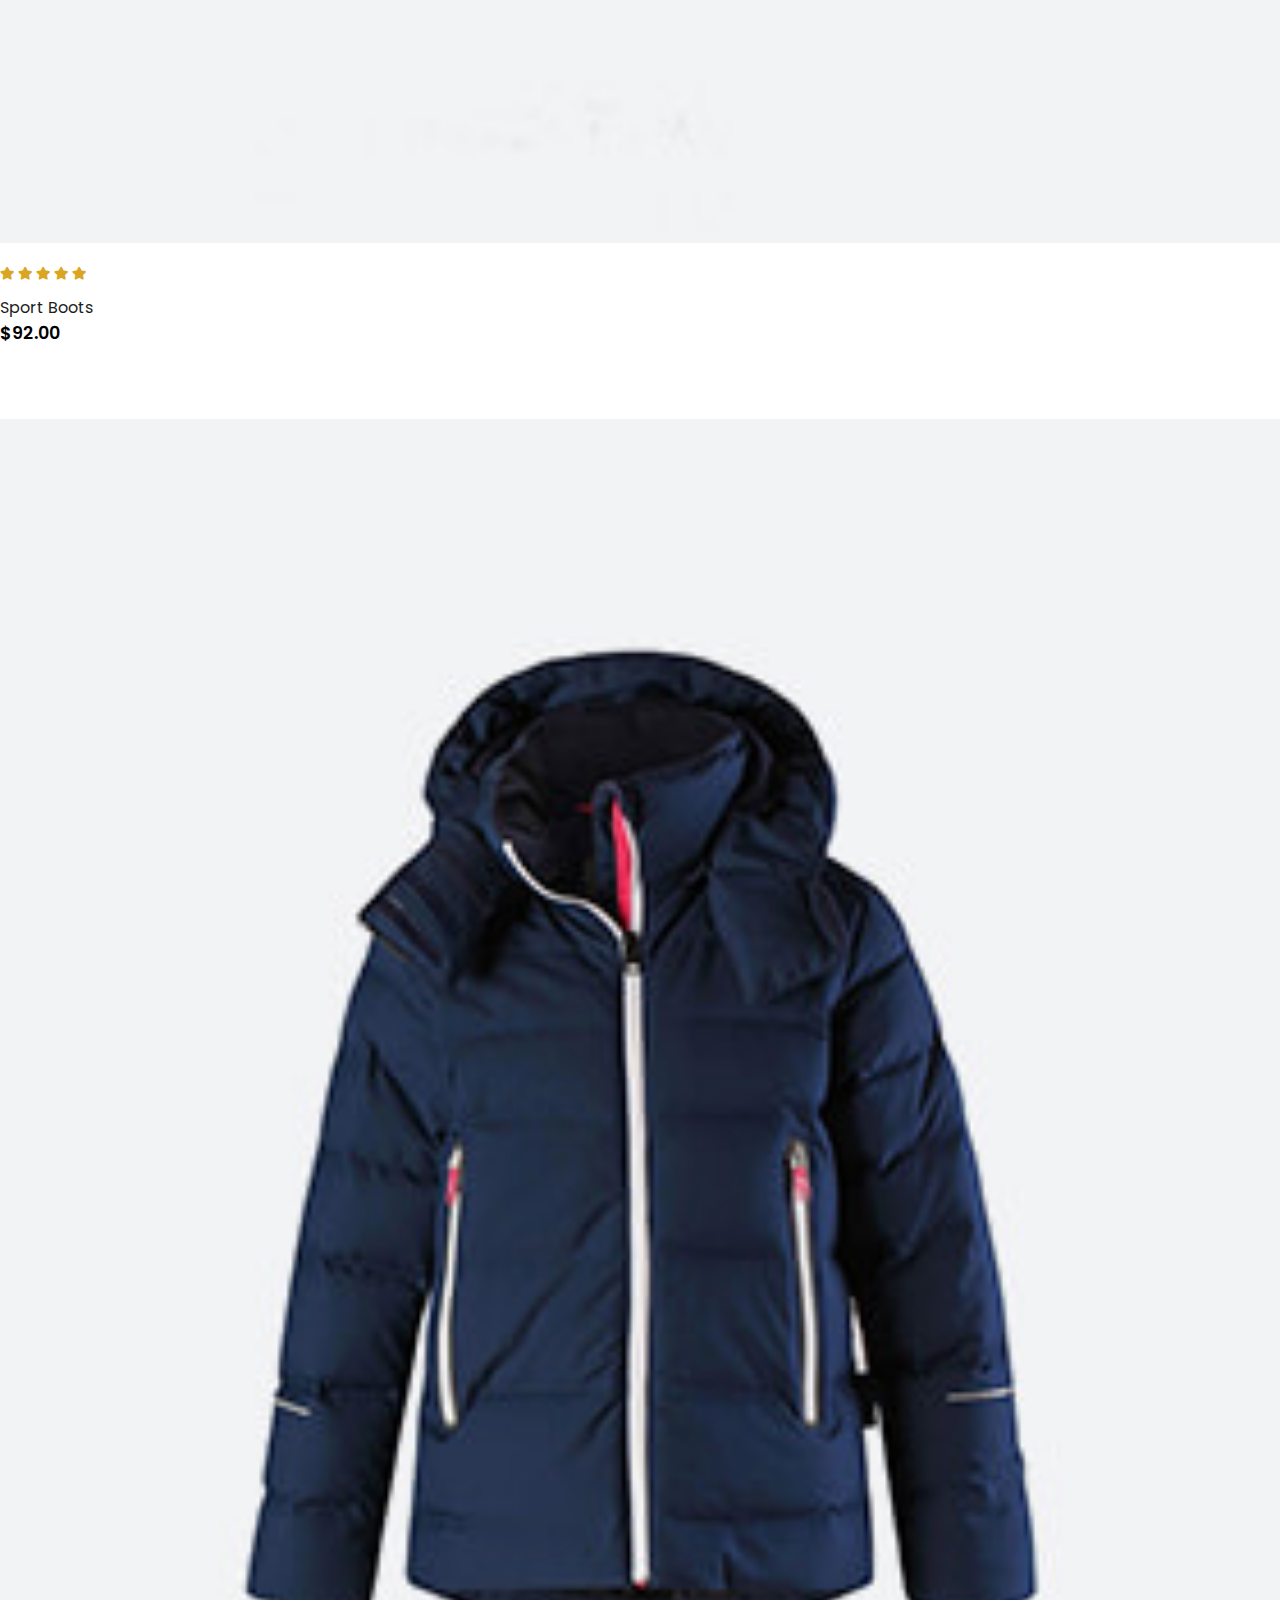
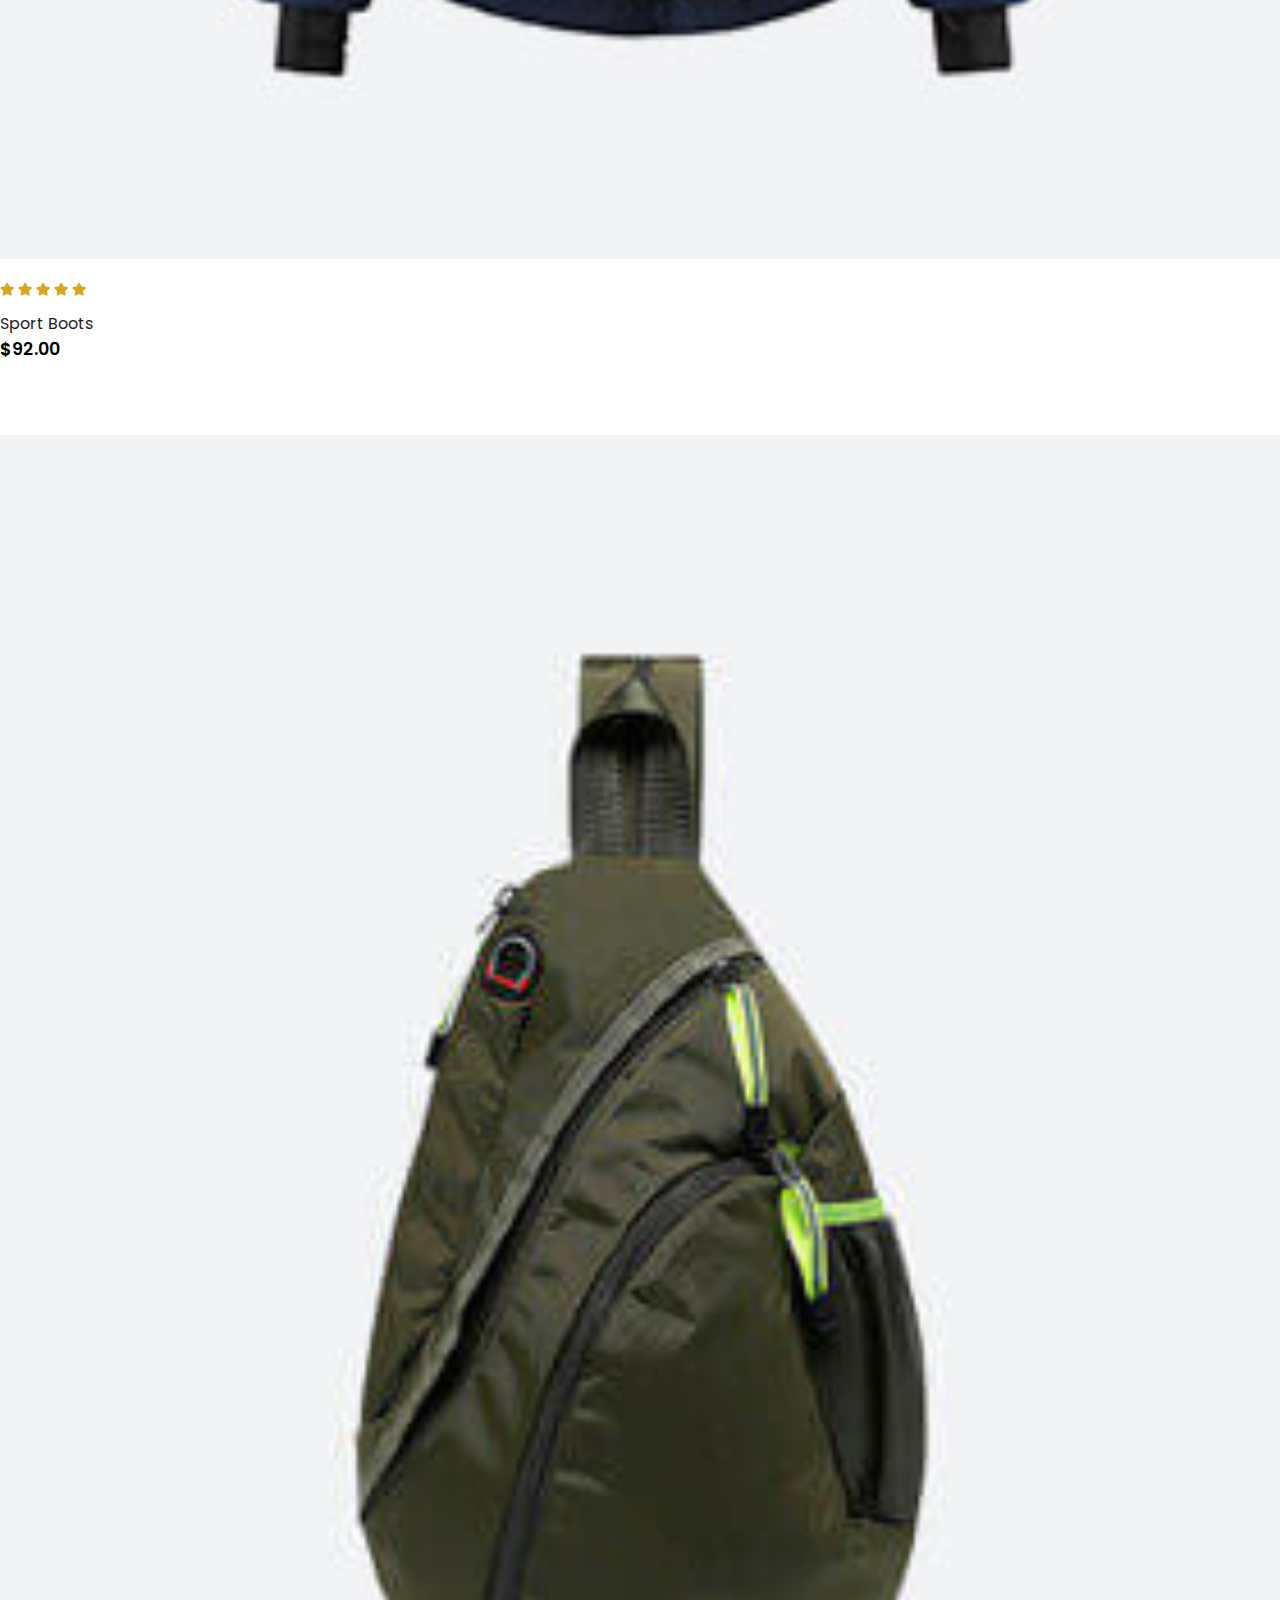
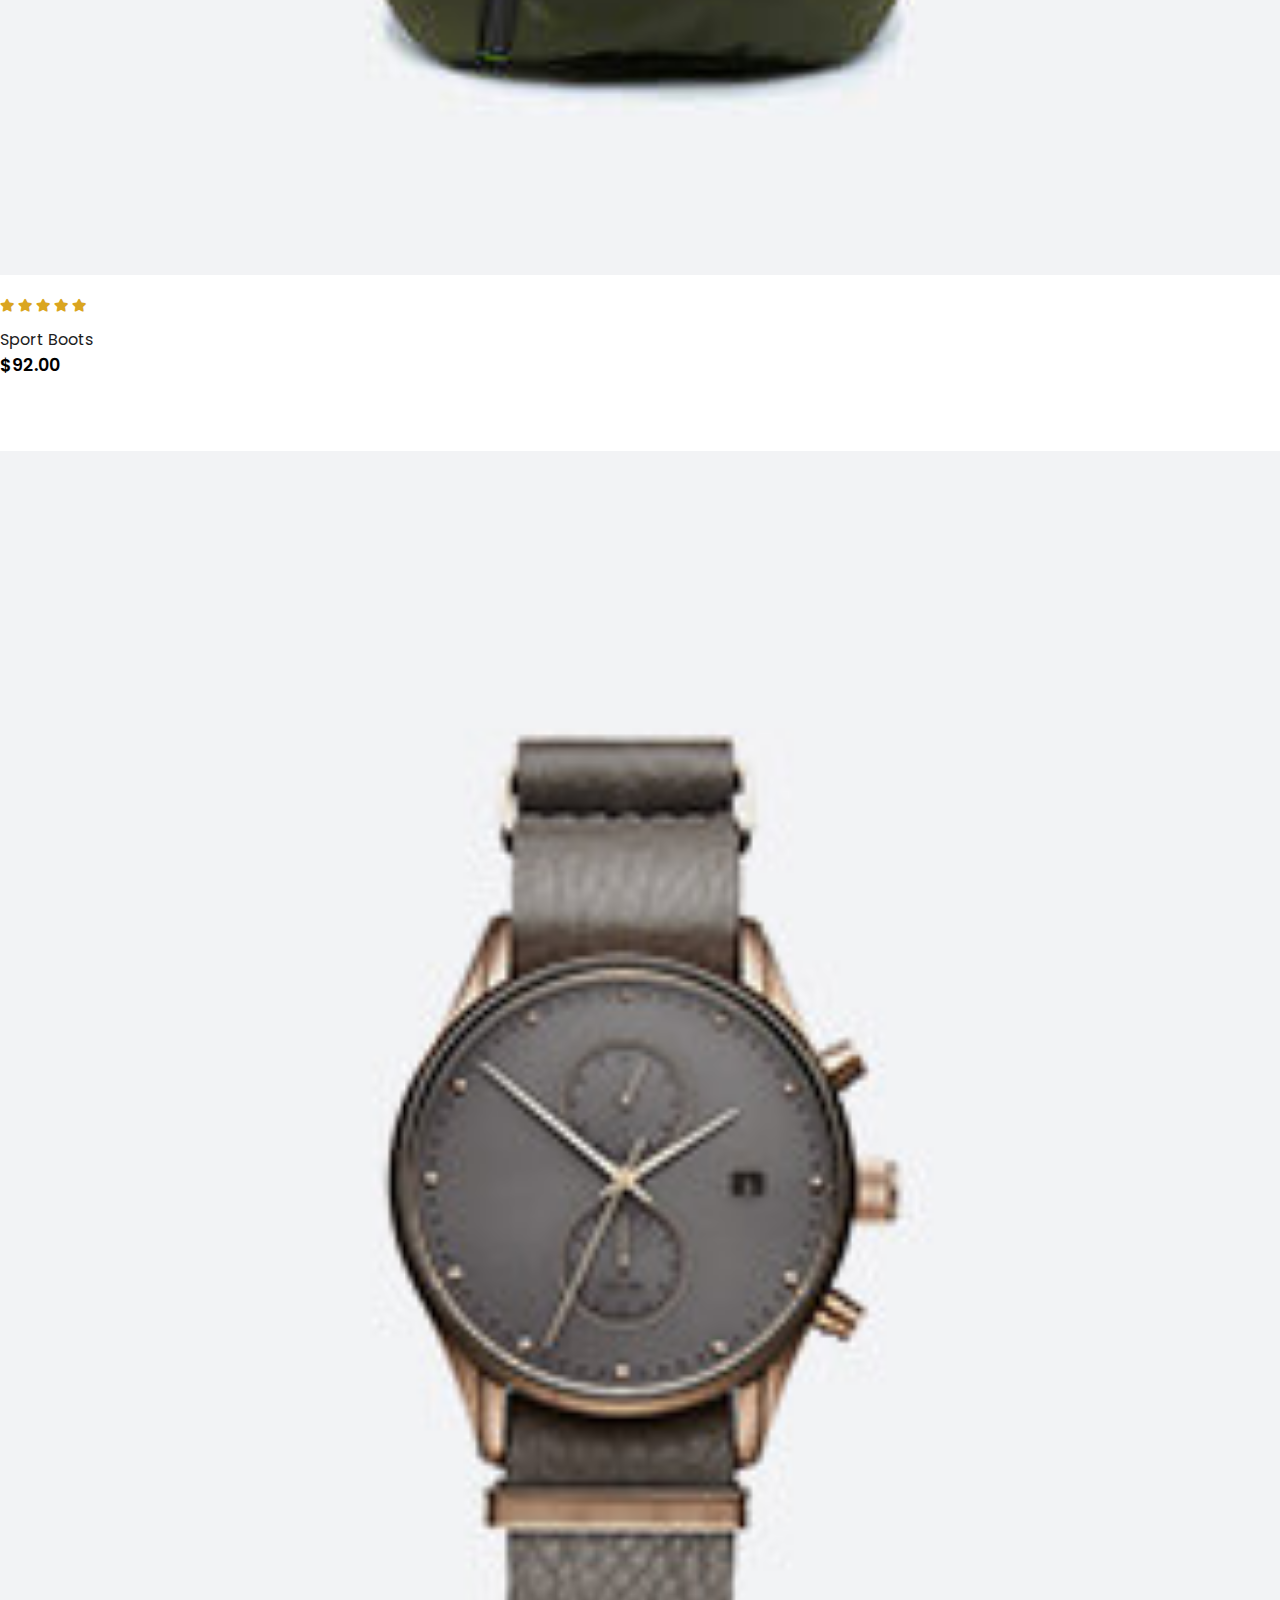
<file: shop.html>
<!DOCTYPE html>
<html lang="en">

<head>
    <meta charset="UTF-8">
    <meta http-equiv="X-UA-Compatible" content="IE=edge">
    <meta name="viewport" content="width=device-width, initial-scale=1.0">
    <title>Shop</title>

    <link rel="stylesheet" href="https://stackpath.bootstrapcdn.com/bootstrap/4.1.3/css/bootstrap.min.css"
        integrity="sha384-MCw98/SFnGE8fJT3GXwEOngsV7Zt27NXFoaoApmYm81iuXoPkFOJwJ8ERdknLPMO" crossorigin="anonymous">

    <link rel="stylesheet" href="https://pro.fontawesome.com/releases/v5.10.0/css/all.css" />

    <link rel="stylesheet" href="style.css">

    <style>
        /* internal styles */
        .product img {
            width: 100%;
            height: auto;
            box-sizing: border-box;
            object-fit: cover;
        }

        #featured>div.row.mx-auto.container>nav>ul>li.page-item.active>a {
            background-color: black;
        }

        #featured>div.row.mx-auto.container>nav>ul>li:nth-child(n):hover>a {
            background-color: coral;
            color: #fff;
        }

        .pagination a {
            color: black;
        }
    </style>

</head>

<body>
    <nav class="navbar navbar-expand-lg navbar-light bg-white py-3 fixed-top">
        <div class="container">
            <img src="img/logo1.png" alt="logo">
            <button class="navbar-toggler" type="button" data-bs-toggle="collapse"
                data-bs-target="#navbarSupportedContent" aria-controls="navbarSupportedContent" aria-expanded="false"
                aria-label="Toggle navigation">
                <span><i id="bar" class="fas fa-bars"></i></span>
            </button>
            <div class="collapse navbar-collapse" id="navbarSupportedContent">
                <ul class="navbar-nav ml-auto">

                    <li class="nav-item">
                        <a class="nav-link" href="index.html">Home</a>
                    </li>
                    <li class="nav-item">
                        <a class="nav-link active" href="#">Shop</a>
                    </li>
                    <li class="nav-item">
                        <a class="nav-link" href="#">Blog</a>
                    </li>
                    <li class="nav-item">
                        <a class="nav-link" href="#">About</a>
                    </li>
                    <li class="nav-item">
                        <a class="nav-link" href="#">Contact Us</a>
                    </li>
                    <li class="nav-item">
                        <i>
                            <svg xmlns="http://www.w3.org/2000/svg" width="20" height="20" fill="currentColor"
                                class="bi bi-search bb" viewBox="0 0 16 16">
                                <path
                                    d="M11.742 10.344a6.5 6.5 0 1 0-1.397 1.398h-.001c.03.04.062.078.098.115l3.85 3.85a1 1 0 0 0 1.415-1.414l-3.85-3.85a1.007 1.007 0 0 0-.115-.1zM12 6.5a5.5 5.5 0 1 1-11 0 5.5 5.5 0 0 1 11 0z" />
                            </svg>
                        </i>
                        <i>
                            <svg xmlns="http://www.w3.org/2000/svg" width="20" height="20" fill="currentColor"
                                class="bi bi-cart3 bb" viewBox="0 0 16 16">
                                <path
                                    d="M0 1.5A.5.5 0 0 1 .5 1H2a.5.5 0 0 1 .485.379L2.89 3H14.5a.5.5 0 0 1 .49.598l-1 5a.5.5 0 0 1-.465.401l-9.397.472L4.415 11H13a.5.5 0 0 1 0 1H4a.5.5 0 0 1-.491-.408L2.01 3.607 1.61 2H.5a.5.5 0 0 1-.5-.5zM3.102 4l.84 4.479 9.144-.459L13.89 4H3.102zM5 12a2 2 0 1 0 0 4 2 2 0 0 0 0-4zm7 0a2 2 0 1 0 0 4 2 2 0 0 0 0-4zm-7 1a1 1 0 1 1 0 2 1 1 0 0 1 0-2zm7 0a1 1 0 1 1 0 2 1 1 0 0 1 0-2z" />
                            </svg>
                        </i>
                    </li>

            </div>
        </div>
    </nav>

    <section id="featured" class="my-5 py-5">
        <div class="container mt-5 py-5">
            <h2 class="font-weight-bold">Our Featured</h2>
            <hr>
            <p>Here you can check out our new products with fair price on rymo.</p>
        </div>
        <div class="row mx-auto container">
            <div onclick="window.location.href='sproduct.html'" class="product text-center col-lg-3 col-md-4 col-12">
                <img class="img-fluid mb-3" src="img/shop/1.jpg" alt="">
                <div class="star">
                    <i class="fas fa-star"></i>
                    <i class="fas fa-star"></i>
                    <i class="fas fa-star"></i>
                    <i class="fas fa-star"></i>
                    <i class="fas fa-star"></i>
                </div>
                <h5 class="p-name">Sport Boots</h5>
                <h4 class="p-price">$92.00</h4>
                <button class="buy-btn">Buy Now</button>
            </div>
            <div class="product text-center col-lg-3 col-md-4 col-12">
                <img class="img-fluid mb-3" src="img/shop/2.jpg" alt="">
                <div class="star">
                    <i class="fas fa-star"></i>
                    <i class="fas fa-star"></i>
                    <i class="fas fa-star"></i>
                    <i class="fas fa-star"></i>
                    <i class="fas fa-star"></i>
                </div>
                <h5 class="p-name">Sport Boots</h5>
                <h4 class="p-price">$92.00</h4>
                <button class="buy-btn">Buy Now</button>
            </div>
            <div class="product text-center col-lg-3 col-md-4 col-12">
                <img class="img-fluid mb-3" src="img/shop/3.jpg" alt="">
                <div class="star">
                    <i class="fas fa-star"></i>
                    <i class="fas fa-star"></i>
                    <i class="fas fa-star"></i>
                    <i class="fas fa-star"></i>
                    <i class="fas fa-star"></i>
                </div>
                <h5 class="p-name">Sport Boots</h5>
                <h4 class="p-price">$92.00</h4>
                <button class="buy-btn">Buy Now</button>
            </div>
            <div class="product text-center col-lg-3 col-md-4 col-12">
                <img class="img-fluid mb-3" src="img/shop/4.jpg" alt="">
                <div class="star">
                    <i class="fas fa-star"></i>
                    <i class="fas fa-star"></i>
                    <i class="fas fa-star"></i>
                    <i class="fas fa-star"></i>
                    <i class="fas fa-star"></i>
                </div>
                <h5 class="p-name">Sport Boots</h5>
                <h4 class="p-price">$92.00</h4>
                <button class="buy-btn">Buy Now</button>
            </div>
            <div class="product text-center col-lg-3 col-md-4 col-12">
                <img class="img-fluid mb-3" src="img/shop/5.jpg" alt="">
                <div class="star">
                    <i class="fas fa-star"></i>
                    <i class="fas fa-star"></i>
                    <i class="fas fa-star"></i>
                    <i class="fas fa-star"></i>
                    <i class="fas fa-star"></i>
                </div>
                <h5 class="p-name">Sport Boots</h5>
                <h4 class="p-price">$92.00</h4>
                <button class="buy-btn">Buy Now</button>
            </div>
            <div class="product text-center col-lg-3 col-md-4 col-12">
                <img class="img-fluid mb-3" src="img/shop/6.jpg" alt="">
                <div class="star">
                    <i class="fas fa-star"></i>
                    <i class="fas fa-star"></i>
                    <i class="fas fa-star"></i>
                    <i class="fas fa-star"></i>
                    <i class="fas fa-star"></i>
                </div>
                <h5 class="p-name">Sport Boots</h5>
                <h4 class="p-price">$92.00</h4>
                <button class="buy-btn">Buy Now</button>
            </div>
            <div class="product text-center col-lg-3 col-md-4 col-12">
                <img class="img-fluid mb-3" src="img/shop/7.jpg" alt="">
                <div class="star">
                    <i class="fas fa-star"></i>
                    <i class="fas fa-star"></i>
                    <i class="fas fa-star"></i>
                    <i class="fas fa-star"></i>
                    <i class="fas fa-star"></i>
                </div>
                <h5 class="p-name">Sport Boots</h5>
                <h4 class="p-price">$92.00</h4>
                <button class="buy-btn">Buy Now</button>
            </div>
            <div class="product text-center col-lg-3 col-md-4 col-12">
                <img class="img-fluid mb-3" src="img/shop/8.jpg" alt="">
                <div class="star">
                    <i class="fas fa-star"></i>
                    <i class="fas fa-star"></i>
                    <i class="fas fa-star"></i>
                    <i class="fas fa-star"></i>
                    <i class="fas fa-star"></i>
                </div>
                <h5 class="p-name">Sport Boots</h5>
                <h4 class="p-price">$92.00</h4>
                <button class="buy-btn">Buy Now</button>
            </div>
            <div class="product text-center col-lg-3 col-md-4 col-12">
                <img class="img-fluid mb-3" src="img/shop/9.jpg" alt="">
                <div class="star">
                    <i class="fas fa-star"></i>
                    <i class="fas fa-star"></i>
                    <i class="fas fa-star"></i>
                    <i class="fas fa-star"></i>
                    <i class="fas fa-star"></i>
                </div>
                <h5 class="p-name">Sport Boots</h5>
                <h4 class="p-price">$92.00</h4>
                <button class="buy-btn">Buy Now</button>
            </div>
            <div class="product text-center col-lg-3 col-md-4 col-12">
                <img class="img-fluid mb-3" src="img/shop/10.jpg" alt="">
                <div class="star">
                    <i class="fas fa-star"></i>
                    <i class="fas fa-star"></i>
                    <i class="fas fa-star"></i>
                    <i class="fas fa-star"></i>
                    <i class="fas fa-star"></i>
                </div>
                <h5 class="p-name">Sport Boots</h5>
                <h4 class="p-price">$92.00</h4>
                <button class="buy-btn">Buy Now</button>
            </div>
            <div class="product text-center col-lg-3 col-md-4 col-12">
                <img class="img-fluid mb-3" src="img/shop/11.jpg" alt="">
                <div class="star">
                    <i class="fas fa-star"></i>
                    <i class="fas fa-star"></i>
                    <i class="fas fa-star"></i>
                    <i class="fas fa-star"></i>
                    <i class="fas fa-star"></i>
                </div>
                <h5 class="p-name">Sport Boots</h5>
                <h4 class="p-price">$92.00</h4>
                <button class="buy-btn">Buy Now</button>
            </div>
            <div class="product text-center col-lg-3 col-md-4 col-12">
                <img class="img-fluid mb-3" src="img/shop/12.jpg" alt="">
                <div class="star">
                    <i class="fas fa-star"></i>
                    <i class="fas fa-star"></i>
                    <i class="fas fa-star"></i>
                    <i class="fas fa-star"></i>
                    <i class="fas fa-star"></i>
                </div>
                <h5 class="p-name">Sport Boots</h5>
                <h4 class="p-price">$92.00</h4>
                <button class="buy-btn">Buy Now</button>
            </div>
            <div class="product text-center col-lg-3 col-md-4 col-12">
                <img class="img-fluid mb-3" src="img/shop/13.jpg" alt="">
                <div class="star">
                    <i class="fas fa-star"></i>
                    <i class="fas fa-star"></i>
                    <i class="fas fa-star"></i>
                    <i class="fas fa-star"></i>
                    <i class="fas fa-star"></i>
                </div>
                <h5 class="p-name">Sport Boots</h5>
                <h4 class="p-price">$92.00</h4>
                <button class="buy-btn">Buy Now</button>
            </div>
            <div class="product text-center col-lg-3 col-md-4 col-12">
                <img class="img-fluid mb-3" src="img/shop/14.jpg" alt="">
                <div class="star">
                    <i class="fas fa-star"></i>
                    <i class="fas fa-star"></i>
                    <i class="fas fa-star"></i>
                    <i class="fas fa-star"></i>
                    <i class="fas fa-star"></i>
                </div>
                <h5 class="p-name">Sport Boots</h5>
                <h4 class="p-price">$92.00</h4>
                <button class="buy-btn">Buy Now</button>
            </div>
            <div class="product text-center col-lg-3 col-md-4 col-12">
                <img class="img-fluid mb-3" src="img/shop/15.jpg" alt="">
                <div class="star">
                    <i class="fas fa-star"></i>
                    <i class="fas fa-star"></i>
                    <i class="fas fa-star"></i>
                    <i class="fas fa-star"></i>
                    <i class="fas fa-star"></i>
                </div>
                <h5 class="p-name">Sport Boots</h5>
                <h4 class="p-price">$92.00</h4>
                <button class="buy-btn">Buy Now</button>
            </div>
            <div class="product text-center col-lg-3 col-md-4 col-12">
                <img class="img-fluid mb-3" src="img/shop/16.jpg" alt="">
                <div class="star">
                    <i class="fas fa-star"></i>
                    <i class="fas fa-star"></i>
                    <i class="fas fa-star"></i>
                    <i class="fas fa-star"></i>
                    <i class="fas fa-star"></i>
                </div>
                <h5 class="p-name">Sport Boots</h5>
                <h4 class="p-price">$92.00</h4>
                <button class="buy-btn">Buy Now</button>
            </div>
            <div class="product text-center col-lg-3 col-md-4 col-12">
                <img class="img-fluid mb-3" src="img/shop/17.jpg" alt="">
                <div class="star">
                    <i class="fas fa-star"></i>
                    <i class="fas fa-star"></i>
                    <i class="fas fa-star"></i>
                    <i class="fas fa-star"></i>
                    <i class="fas fa-star"></i>
                </div>
                <h5 class="p-name">Sport Boots</h5>
                <h4 class="p-price">$92.00</h4>
                <button class="buy-btn">Buy Now</button>
            </div>
            <div class="product text-center col-lg-3 col-md-4 col-12">
                <img class="img-fluid mb-3" src="img/shop/18.jpg" alt="">
                <div class="star">
                    <i class="fas fa-star"></i>
                    <i class="fas fa-star"></i>
                    <i class="fas fa-star"></i>
                    <i class="fas fa-star"></i>
                    <i class="fas fa-star"></i>
                </div>
                <h5 class="p-name">Sport Boots</h5>
                <h4 class="p-price">$92.00</h4>
                <button class="buy-btn">Buy Now</button>
            </div>
            <div class="product text-center col-lg-3 col-md-4 col-12">
                <img class="img-fluid mb-3" src="img/shop/19.jpg" alt="">
                <div class="star">
                    <i class="fas fa-star"></i>
                    <i class="fas fa-star"></i>
                    <i class="fas fa-star"></i>
                    <i class="fas fa-star"></i>
                    <i class="fas fa-star"></i>
                </div>
                <h5 class="p-name">Sport Boots</h5>
                <h4 class="p-price">$92.00</h4>
                <button class="buy-btn">Buy Now</button>
            </div>
            <div class="product text-center col-lg-3 col-md-4 col-12">
                <img class="img-fluid mb-3" src="img/shop/20.jpg" alt="">
                <div class="star">
                    <i class="fas fa-star"></i>
                    <i class="fas fa-star"></i>
                    <i class="fas fa-star"></i>
                    <i class="fas fa-star"></i>
                    <i class="fas fa-star"></i>
                </div>
                <h5 class="p-name">Sport Boots</h5>
                <h4 class="p-price">$92.00</h4>
                <button class="buy-btn">Buy Now</button>
            </div>
            <nav aria-label="...">
                <ul class="pagination mt-5">
                    <li class="page-item disabled">
                        <a class="page-link" href="#" tabindex="-1" aria-disabled="true">Previous</a>
                    </li>
                    <li class="page-item active"><a class="page-link" href="#">1</a></li>
                    <li class="page-item" aria-current="page">
                        <a class="page-link" href="#">2</a>
                    </li>
                    <li class="page-item"><a class="page-link" href="#">3</a></li>
                    <li class="page-item">
                        <a class="page-link" href="#">Next</a>
                    </li>
                </ul>
            </nav>
        </div>

    </section>


    <footer class="mt-5 py-5">
        <div class="row container mx-auto pt-5">
            <div class="footer-one col-lg-3 col-md-6 col-12">
                <img src="img/logo2.png" alt="">
                <p class="pt-3">Here you can check out our new products with fair price on rymo.Here you can check out
                    our new
                    products with fair price on rymo.</p>
            </div>
            <div class="footer-one col-lg-3 col-md-6 col-12 mb-3">
                <h5 class="pb-2">Featured</h5>
                <ul class="text-uppercase list-unstyled">
                    <li><a href="#">men</a></li>
                    <li><a href="#">women</a></li>
                    <li><a href="#">boys</a></li>
                    <li><a href="#">girls</a></li>
                    <li><a href="#">new arrivals</a></li>
                    <li><a href="#">shoes</a></li>
                    <li><a href="#">cloth</a></li>
                </ul>
            </div>
            <div class="footer-one col-lg-3 col-md-6 col-12 mb-3">
                <h5 class="pb-2">Contact Us</h5>
                <div>
                    <h6 class="text-uppercase">Address</h6>
                    <p>123 STREET NAME, CITY, US</p>
                </div>
                <div>
                    <h6 class="text-uppercase">Phone</h6>
                    <p>(123) 456-7890</p>
                </div>
                <div>
                    <h6 class="text-uppercase">Email</h6>
                    <p>MAIL@MAIL.COM</p>
                </div>
            </div>
            <div class="footer-one col-lg-3 col-md-6 col-12 mb-4">
                <h5 class="pb-2">Instagram</h5>
                <div class="row">
                    <img class="img-fluid w-25 h-100 m-2" src="img/insta/1.jpg" alt="">
                    <img class="img-fluid w-25 h-100 m-2" src="img/insta/2.jpg" alt="">
                    <img class="img-fluid w-25 h-100 m-2" src="img/insta/3.jpg" alt="">
                    <img class="img-fluid w-25 h-100 m-2" src="img/insta/4.jpg" alt="">
                    <img class="img-fluid w-25 h-100 m-2" src="img/insta/5.jpg" alt="">
                </div>
            </div>
        </div>

        <div class="copyright mt-5">
            <div class="row container mx-auto">
                <div class="col-lg-3 col-md-6 col-12 mb-4">
                    <img src="img/payment.png" alt="">
                </div>
                <div class="col-lg-4 col-md-6 col-12 text-nowrap mb-2">
                    <p>rymo ecommerce 2023. All Rights Reserved</p>
                </div>
                <div class="col-lg-4 col-md-6 col-12">
                    <a href="#"><i class="fab fa-facebook-f"></i></a>
                    <a href="#"><i class="fab fa-facebook-f"></i></a>
                    <a href="#"><i class="fab fa-facebook-f"></i></a>

                </div>
            </div>
        </div>
    </footer>

    <script src="https://cdn.jsdelivr.net/npm/@popperjs/core@2.9.1/dist/umd/popper.min.js"
        integrity="sha384-SR1sx49pcuLnqZUnnPwx6FCym0wLsk5JZuNx2bPPENzswTNFaQU1RDvt3wT4gWFG"
        crossorigin="anonymous"></script>
    <script src="https://cdn.jsdelivr.net/npm/bootstrap@5.0.0-beta3/dist/js/bootstrap.min.js"
        integrity="sha384-j0CNLUeiqtyaRmlzUHCPZ+Gy5fQu0dQ6eZ/xAww941Ai1SxSY+0EQqNXNE6DZiVc"
        crossorigin="anonymous"></script>
</body>

</html>
</file>
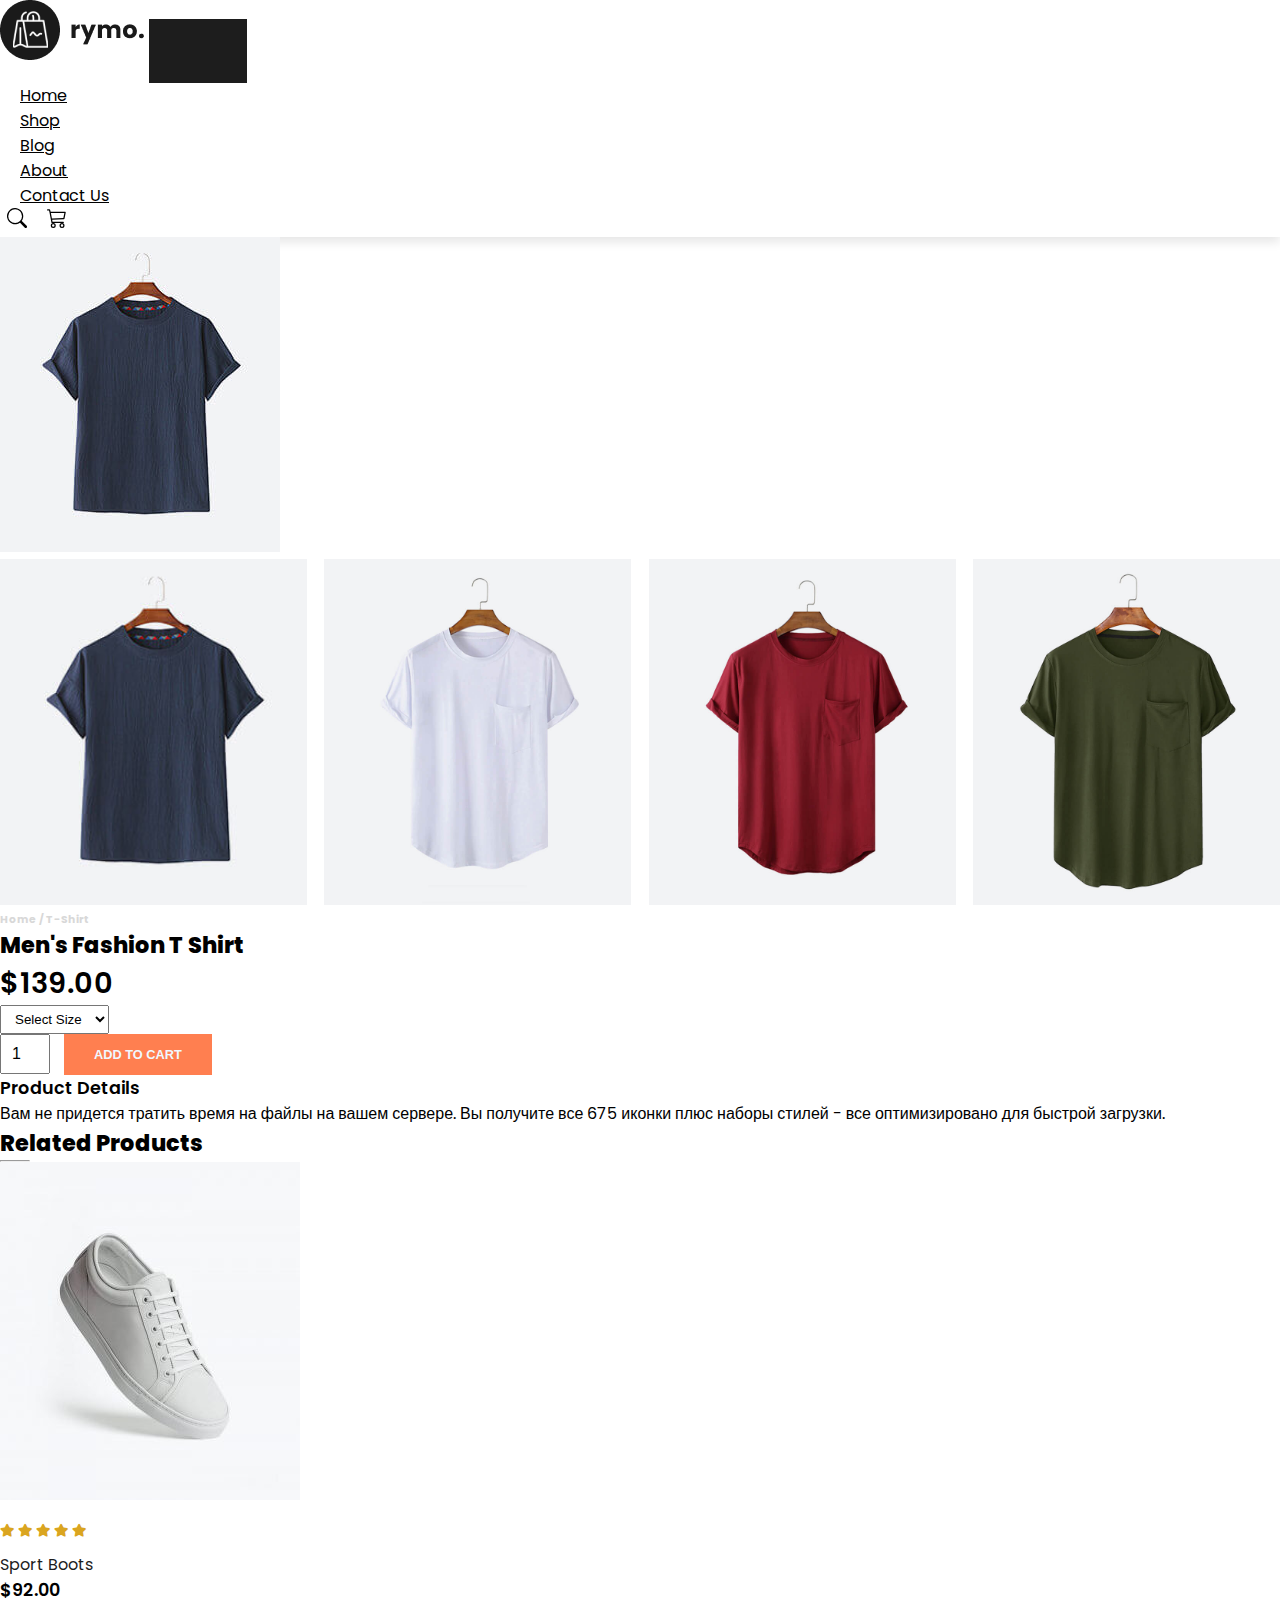
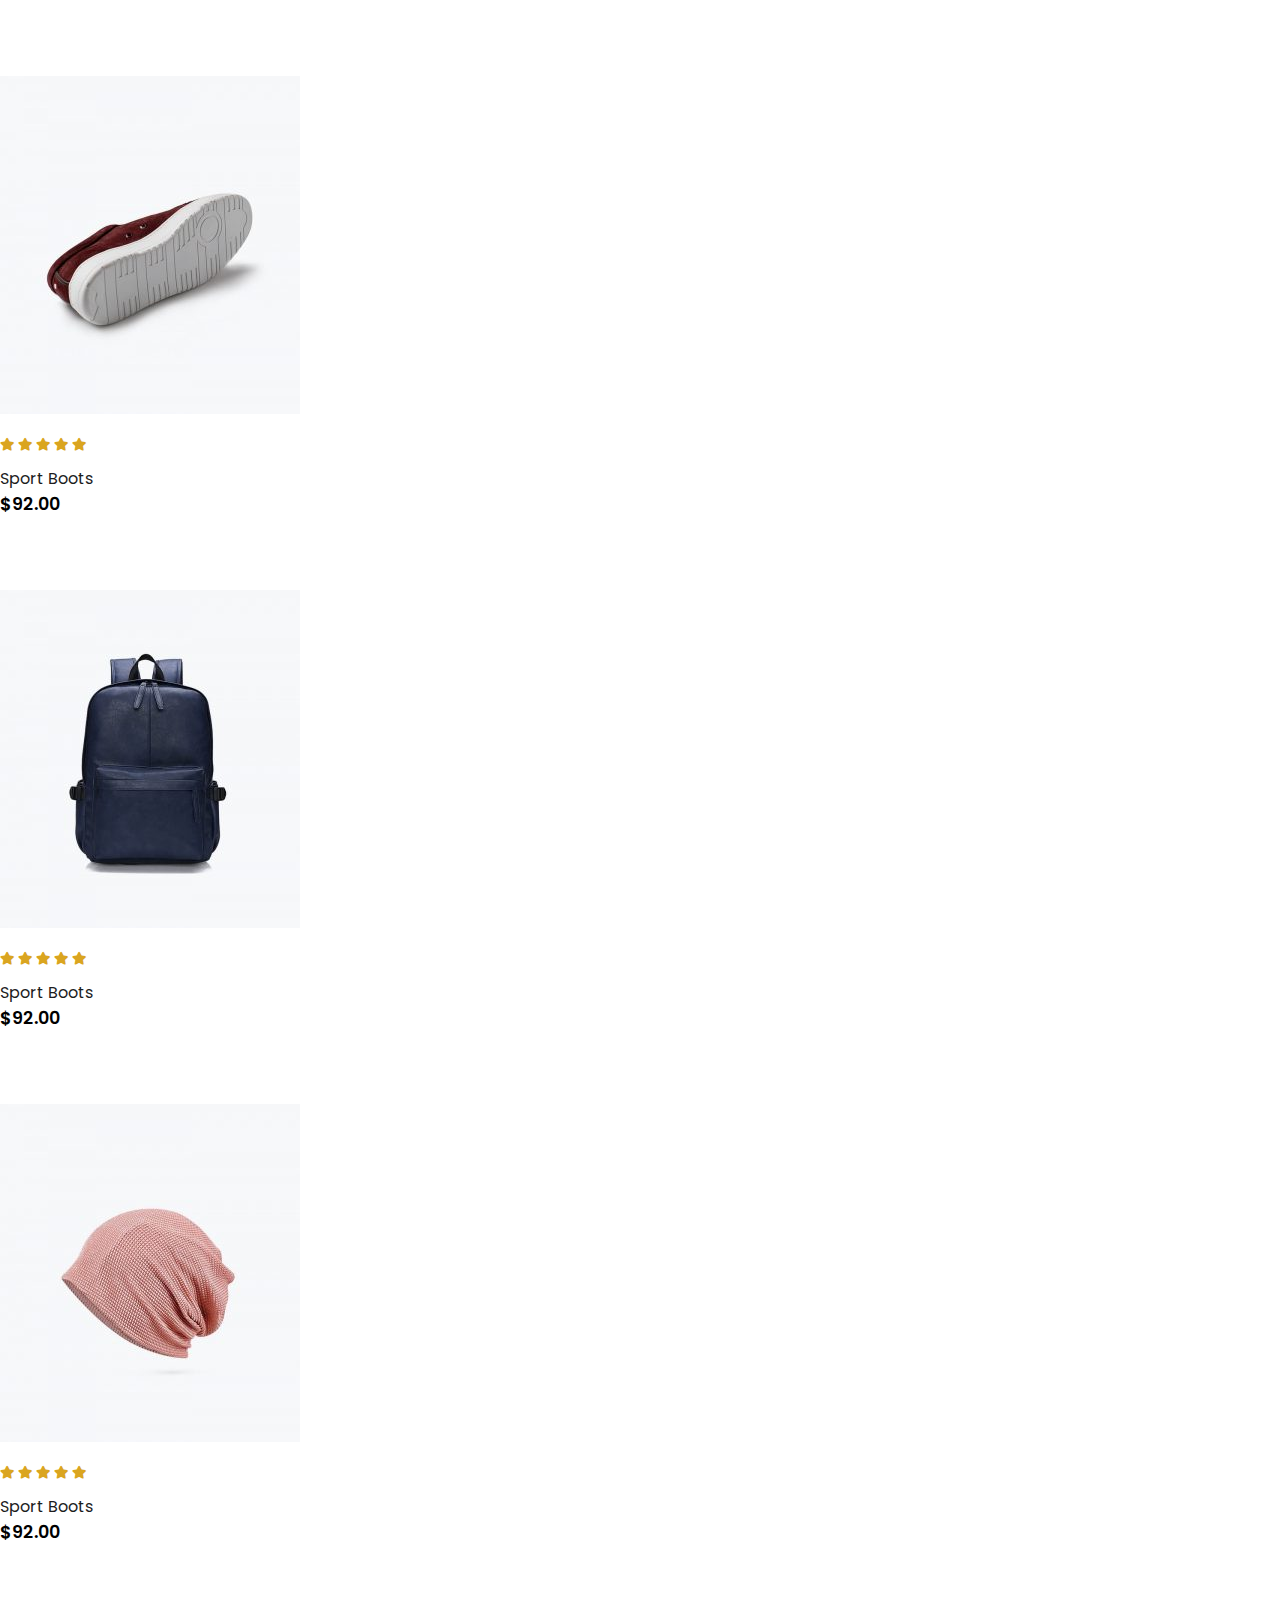
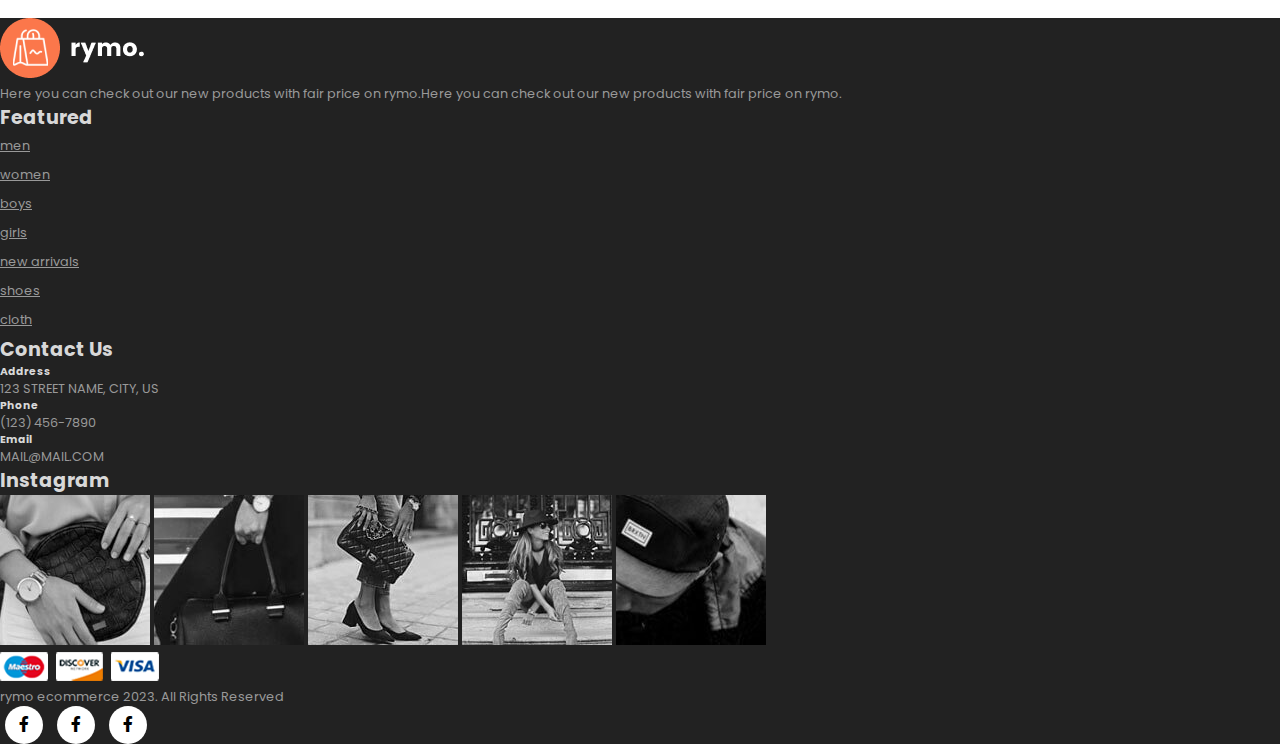
<file: sproduct.html>
<!DOCTYPE html>
<html lang="en">

<head>
    <meta charset="UTF-8">
    <meta http-equiv="X-UA-Compatible" content="IE=edge">
    <meta name="viewport" content="width=device-width, initial-scale=1.0">
    <title>Product Details</title>

    <link rel="stylesheet" href="https://stackpath.bootstrapcdn.com/bootstrap/4.1.3/css/bootstrap.min.css"
        integrity="sha384-MCw98/SFnGE8fJT3GXwEOngsV7Zt27NXFoaoApmYm81iuXoPkFOJwJ8ERdknLPMO" crossorigin="anonymous">

    <link rel="stylesheet" href="https://pro.fontawesome.com/releases/v5.10.0/css/all.css" />

    <link rel="stylesheet" href="style.css">

    <style>
        /* internal styles */
        .small-img-group {
            display: flex;
            justify-content: space-between;
        }

        .small-img-col {
            flex-basis: 24%;
            cursor: pointer;
        }

        .sproduct select {
            display: block;
            padding: 5px 10px;
        }

        .sproduct input {
            width: 50px;
            height: 40px;
            padding-left: 10px;
            font-size: 16px;
            margin-right: 10px;
        }

        .sproduct input:focus {
            outline: none;
        }

        .buy-btn {
            background-color: coral;
            opacity: 1;
            transition: 0.3s all;
        }
    </style>

</head>

<body>
    <nav class="navbar navbar-expand-lg navbar-light bg-white py-3 fixed-top">
        <div class="container">
            <img src="img/logo1.png" alt="logo">
            <button class="navbar-toggler" type="button" data-bs-toggle="collapse"
                data-bs-target="#navbarSupportedContent" aria-controls="navbarSupportedContent" aria-expanded="false"
                aria-label="Toggle navigation">
                <span><i id="bar" class="fas fa-bars"></i></span>
            </button>
            <div class="collapse navbar-collapse" id="navbarSupportedContent">
                <ul class="navbar-nav ml-auto">

                    <li class="nav-item">
                        <a class="nav-link" href="index.html">Home</a>
                    </li>
                    <li class="nav-item">
                        <a class="nav-link" href="shop.html">Shop</a>
                    </li>
                    <li class="nav-item">
                        <a class="nav-link" href="#">Blog</a>
                    </li>
                    <li class="nav-item">
                        <a class="nav-link" href="#">About</a>
                    </li>
                    <li class="nav-item">
                        <a class="nav-link" href="#">Contact Us</a>
                    </li>
                    <li class="nav-item">
                        <i>
                            <svg xmlns="http://www.w3.org/2000/svg" width="20" height="20" fill="currentColor"
                                class="bi bi-search bb" viewBox="0 0 16 16">
                                <path
                                    d="M11.742 10.344a6.5 6.5 0 1 0-1.397 1.398h-.001c.03.04.062.078.098.115l3.85 3.85a1 1 0 0 0 1.415-1.414l-3.85-3.85a1.007 1.007 0 0 0-.115-.1zM12 6.5a5.5 5.5 0 1 1-11 0 5.5 5.5 0 0 1 11 0z" />
                            </svg>
                        </i>
                        <i>
                            <svg xmlns="http://www.w3.org/2000/svg" width="20" height="20" fill="currentColor"
                                class="bi bi-cart3 bb" viewBox="0 0 16 16">
                                <path
                                    d="M0 1.5A.5.5 0 0 1 .5 1H2a.5.5 0 0 1 .485.379L2.89 3H14.5a.5.5 0 0 1 .49.598l-1 5a.5.5 0 0 1-.465.401l-9.397.472L4.415 11H13a.5.5 0 0 1 0 1H4a.5.5 0 0 1-.491-.408L2.01 3.607 1.61 2H.5a.5.5 0 0 1-.5-.5zM3.102 4l.84 4.479 9.144-.459L13.89 4H3.102zM5 12a2 2 0 1 0 0 4 2 2 0 0 0 0-4zm7 0a2 2 0 1 0 0 4 2 2 0 0 0 0-4zm-7 1a1 1 0 1 1 0 2 1 1 0 0 1 0-2zm7 0a1 1 0 1 1 0 2 1 1 0 0 1 0-2z" />
                            </svg>
                        </i>
                    </li>

            </div>
        </div>
    </nav>

    <section class="container sproduct my-5 pt-5">
        <div class="row mt-5">
            <div class="col-lg-5 col-md-12 col-12">
                <img class="img-fluid w-100 pb-1" src="img/shop/1.jpg" id="MainImg">
                <div class="small-img-group">
                    <div class="small-img-col">
                        <img src="img/shop/1.jpg" alt="" width="100%" class="small-img">
                    </div>
                    <div class="small-img-col">
                        <img src="img/shop/24.jpg" alt="" width="100%" class="small-img">
                    </div>
                    <div class="small-img-col">
                        <img src="img/shop/25.jpg" alt="" width="100%" class="small-img">
                    </div>
                    <div class="small-img-col">
                        <img src="img/shop/26.jpg" alt="" width="100%" class="small-img">
                    </div>
                </div>
            </div>
            <div class="col-lg-6 col-md-12 col-12">
                <h6>Home / T-Shirt</h6>
                <h3 class="py-4">Men's Fashion T Shirt</h3>
                <h2>$139.00</h2>
                <select class="my-3">
                    <option value="">Select Size</option>
                    <option value="">XL</option>
                    <option value="">XXL</option>
                    <option value="">Small</option>
                    <option value="">Large</option>
                </select>
                <input type="number" value="1">
                <button class="buy-btn">Add To Cart</button>
                <h4 class="mt-5 mb-5">Product Details</h4>
                <span>Вам не придется тратить время на файлы на вашем сервере. Вы получите все 675 иконки плюс наборы
                    стилей - все оптимизировано для быстрой загрузки.</span>
            </div>
        </div>
    </section>

    <section id="featured" class="my-5 pb-5">
        <div class="container text-center mt-5 py-5">
            <h3>Related Products</h3>
            <hr class="mx-auto">
        </div>
        <div class="row mx-auto container-fluid">
            <div class="product text-center col-lg-3 col-md-4 col-12">
                <img class="img-fluid mb-3" src="img/featured/1.jpg" alt="">
                <div class="star">
                    <i class="fas fa-star"></i>
                    <i class="fas fa-star"></i>
                    <i class="fas fa-star"></i>
                    <i class="fas fa-star"></i>
                    <i class="fas fa-star"></i>
                </div>
                <h5 class="p-name">Sport Boots</h5>
                <h4 class="p-price">$92.00</h4>
                <button class="buy-btn">Buy Now</button>
            </div>
            <div class="product text-center col-lg-3 col-md-4 col-12">
                <img class="img-fluid mb-3" src="img/featured/2.jpg" alt="">
                <div class="star">
                    <i class="fas fa-star"></i>
                    <i class="fas fa-star"></i>
                    <i class="fas fa-star"></i>
                    <i class="fas fa-star"></i>
                    <i class="fas fa-star"></i>
                </div>
                <h5 class="p-name">Sport Boots</h5>
                <h4 class="p-price">$92.00</h4>
                <button class="buy-btn">Buy Now</button>
            </div>
            <div class="product text-center col-lg-3 col-md-4 col-12">
                <img class="img-fluid mb-3" src="img/featured/3.jpg" alt="">
                <div class="star">
                    <i class="fas fa-star"></i>
                    <i class="fas fa-star"></i>
                    <i class="fas fa-star"></i>
                    <i class="fas fa-star"></i>
                    <i class="fas fa-star"></i>
                </div>
                <h5 class="p-name">Sport Boots</h5>
                <h4 class="p-price">$92.00</h4>
                <button class="buy-btn">Buy Now</button>
            </div>
            <div class="product text-center col-lg-3 col-md-4 col-12">
                <img class="img-fluid mb-3" src="img/featured/4.jpg" alt="">
                <div class="star">
                    <i class="fas fa-star"></i>
                    <i class="fas fa-star"></i>
                    <i class="fas fa-star"></i>
                    <i class="fas fa-star"></i>
                    <i class="fas fa-star"></i>
                </div>
                <h5 class="p-name">Sport Boots</h5>
                <h4 class="p-price">$92.00</h4>
                <button class="buy-btn">Buy Now</button>
            </div>
        </div>
    </section>

    <footer class="mt-5 py-5">
        <div class="row container mx-auto pt-5">
            <div class="footer-one col-lg-3 col-md-6 col-12">
                <img src="img/logo2.png" alt="">
                <p class="pt-3">Here you can check out our new products with fair price on rymo.Here you can check out
                    our new
                    products with fair price on rymo.</p>
            </div>
            <div class="footer-one col-lg-3 col-md-6 col-12 mb-3">
                <h5 class="pb-2">Featured</h5>
                <ul class="text-uppercase list-unstyled">
                    <li><a href="#">men</a></li>
                    <li><a href="#">women</a></li>
                    <li><a href="#">boys</a></li>
                    <li><a href="#">girls</a></li>
                    <li><a href="#">new arrivals</a></li>
                    <li><a href="#">shoes</a></li>
                    <li><a href="#">cloth</a></li>
                </ul>
            </div>
            <div class="footer-one col-lg-3 col-md-6 col-12 mb-3">
                <h5 class="pb-2">Contact Us</h5>
                <div>
                    <h6 class="text-uppercase">Address</h6>
                    <p>123 STREET NAME, CITY, US</p>
                </div>
                <div>
                    <h6 class="text-uppercase">Phone</h6>
                    <p>(123) 456-7890</p>
                </div>
                <div>
                    <h6 class="text-uppercase">Email</h6>
                    <p>MAIL@MAIL.COM</p>
                </div>
            </div>
            <div class="footer-one col-lg-3 col-md-6 col-12 mb-4">
                <h5 class="pb-2">Instagram</h5>
                <div class="row">
                    <img class="img-fluid w-25 h-100 m-2" src="img/insta/1.jpg" alt="">
                    <img class="img-fluid w-25 h-100 m-2" src="img/insta/2.jpg" alt="">
                    <img class="img-fluid w-25 h-100 m-2" src="img/insta/3.jpg" alt="">
                    <img class="img-fluid w-25 h-100 m-2" src="img/insta/4.jpg" alt="">
                    <img class="img-fluid w-25 h-100 m-2" src="img/insta/5.jpg" alt="">
                </div>
            </div>
        </div>

        <div class="copyright mt-5">
            <div class="row container mx-auto">
                <div class="col-lg-3 col-md-6 col-12 mb-4">
                    <img src="img/payment.png" alt="">
                </div>
                <div class="col-lg-4 col-md-6 col-12 text-nowrap mb-2">
                    <p>rymo ecommerce 2023. All Rights Reserved</p>
                </div>
                <div class="col-lg-4 col-md-6 col-12">
                    <a href="#"><i class="fab fa-facebook-f"></i></a>
                    <a href="#"><i class="fab fa-facebook-f"></i></a>
                    <a href="#"><i class="fab fa-facebook-f"></i></a>

                </div>
            </div>
        </div>
    </footer>


    <script src="https://cdn.jsdelivr.net/npm/@popperjs/core@2.9.1/dist/umd/popper.min.js"
        integrity="sha384-SR1sx49pcuLnqZUnnPwx6FCym0wLsk5JZuNx2bPPENzswTNFaQU1RDvt3wT4gWFG"
        crossorigin="anonymous"></script>
    <script src="https://cdn.jsdelivr.net/npm/bootstrap@5.0.0-beta3/dist/js/bootstrap.min.js"
        integrity="sha384-j0CNLUeiqtyaRmlzUHCPZ+Gy5fQu0dQ6eZ/xAww941Ai1SxSY+0EQqNXNE6DZiVc"
        crossorigin="anonymous"></script>

    <script>
        // script for image change on click
        var MainImg = document.getElementById('MainImg');
        var smallimg = document.getElementsByClassName('small-img');

        smallimg[0].onclick = function () {
            MainImg.src = smallimg[0].src;
        }
        smallimg[1].onclick = function () {
            MainImg.src = smallimg[1].src;
        }
        smallimg[2].onclick = function () {
            MainImg.src = smallimg[2].src;
        }
        smallimg[3].onclick = function () {
            MainImg.src = smallimg[3].src;
        }
    </script>
</body>

</html>
</file>
<file: style.css>
@import url("https://fonts.googleapis.com/css2?family=Poppins:wght@100;200;300;400;500;600;700;800;900&display=swap");
* {
  margin: 0;
  padding: 0;
  box-sizing: border-box;
}

body {
  font-family: "Poppins", sans-serif;
}

h1 {
  font-size: 2.5rem;
  font-weight: 700;
}

h2 {
  font-size: 1.8rem;
  font-weight: 600;
}

h3 {
  font-size: 1.4rem;
  font-weight: 800;
}

h4 {
  font-size: 1.1rem;
  font-weight: 600;
}

h5 {
  font-size: 1rem;
  font-weight: 400;
  color: #1d1d1d;
}

h6 {
  color: #d8d8d8;
}

button{
  font-size: 0.8rem;
  font-weight: 700;
  outline: none;
  border: none;
  background-color: #1d1d1d;
  color: aliceblue;
  padding: 13px 30px;
  cursor: pointer;
  text-transform: uppercase;
  transition: 0.3s ease;
}

button:hover {
  background-color: #3a3833;

}

hr {
  width: 30px;
  height: 2px;
  background-color: #fb774b;
}
.star {
  padding: 10px 0;
}

.star i{
  font-size: 0.8rem;
  color: goldenrod;
}

.navbar {
  font-size: 16px;
  top: 0;
  left: 0;
  box-shadow: 0 5px 10px rgba(0, 0, 0, 0.1);
}


.navbar-light .navbar-nav .nav-link {
  padding: 0 20px;
  color: black;
  transition: 0.3s ease;
}

.navbar-light .navbar-nav .nav-link:hover,
.navbar i:hover,
.navbar-light .navbar-nav .nav-link.active,
.navbar i.active {
  color: coral;
}
.navbar i{
  font-size: 1.2rem;
  padding: 0 7px;
  cursor: pointer;
  font-weight: 500;
  transition: 0.3s ease;
}

.bb {
  overflow: hidden;
  vertical-align: top;
}

/* Mobile Nav */
#bar {
  font-size: 1.5rem;
  padding: 7px;
  cursor: pointer;
  font-weight: 500;
  transition: 0.3s ease;
  color: black;
}
#bar:hover,
#bar.active{
  color: #fff;
}

@media only screen and (max-width: 991px){
  body > nav > div > button:hover,
  body > nav > div > button:focus {
    background-color: #fb774b;
  }
  body > nav > div > button:hover #bar,
  body > nav > div > button:focus #bar {
    color: #fff;
  }

  #navbarSupportedContent > ul {
    margin: 1rem;
    justify-content: flex-end;
    align-items: flex-end;
    text-align: right;
  }
  #navbarSupportedContent > ul > li:nth-child(n) > a{
    padding: 10px 0;
  }
}


.navbar-light .navbar-toggler{
  border: none;
  outline: none;
}


#home {
  background-image: url("img/back.jpg");
  width: 100%;
  height: 100vh;
  background-size: cover;
  background-position: top 60px center;
  display: flex;
  flex-direction: column;
  justify-content: center;
  align-items: flex-start;
}

#home span{
  color: coral;
}

#new .one img{
  width: 100%;
  height: 100%;
  background-position: center center;
  background-repeat: no-repeat;
  background-size: cover;
  position: relative;
}
#new .one .details {
  position: absolute;
  width: 100%;
  height: 100%;
  top: 0;
  left: 0;
  transition: 0.3s ease;
}
#new .one:hover .details {
  cursor: pointer;
  background-color: rgba(245, 178, 178, 0.7);
}
#new .one .details button {
  display: inline-block;
  font-size: 14px;
  font-weight: 500;
  color: #2a2a2a;
  background: none;
  text-transform: uppercase;
  border-bottom: 1px solid #2a2a2a;
  padding: 2.5px;
  transform: translateY(70px);
  transition: 0.3s ease;
}
#new .one .details button:hover {
  color: #fff;
  border-bottom: 1px solid #fff;
}

#new .one:nth-child(1) .details {
  display: flex;
  justify-content: center;
  flex-direction: column;
  align-items: flex-start;
  text-align: start;
}
#new .one:nth-child(2) .details {
  display: flex;
  justify-content: center;
  flex-direction: column;
  align-items: center;
  text-align: center;
}
#new .one:nth-child(3) .details {
  display: flex;
  justify-content: center;
  flex-direction: column;
  align-items: flex-end;
  text-align: end;
}

/* Products */

.product {
  cursor: pointer;
  margin-bottom: 2rem;
}

.product img{
  transition: 0.3s ease;
}
.product:hover img{
  opacity: 0.7;
}
.product .buy-btn{
  background: #fb774b;
  transform: translateY(20px);
  opacity: 0;
  transition: 0.3s all;
}
.product:hover .buy-btn{
  transform: translateY(0);
  opacity: 1;
}

#banner {
  background-image: url("img/banner/2.jpg");
  width: 100%;
  height: 60vh;
  background-size: cover;
  background-position: top 70px center;
  background-repeat: no-repeat;
  background-attachment: fixed;
  display: flex;
  flex-direction: column;
  justify-content: center;
  align-items: flex-start;
}
#banner h4{
  color: #d8d8d8;
}
#banner h1{
  color: #fff;
}
#banner button{
  background-color: coral;
}
footer{
  background-color: #222222;
}
footer h5{
  color: #d8d8d8;
  font-weight: 700;
  font-size: 1.2rem;
}
footer li {
  padding-bottom: 4px;
}
footer li a{
  font-size: 0.8rem;
  color: #999;
}
footer li a:hover{
  color: #d8d8d8;
}
footer p{
  color: #999;
  font-size: 0.8rem;
}
footer .copyright a{
  color: #000;
  width: 38px;
  height: 38px;
  background-color: #fff;
  display: inline-block;
  text-align: center;
  line-height: 38px;
  border-radius: 50%;
  transition: 0.3s ease;
  margin: 0 5px;
}
footer .copyright a:hover {
  color: #fff;
  background-color: coral;
}

/* blog */
#blog-container .post .post-img {
  overflow: hidden;
  cursor: pointer;
}

#blog-container .post img {
  transition: 0.3s ease;
}

#blog-container .post:hover img {
  transform: scale(1.3) rotate(-10deg);
  opacity: 0.8;
}

#blog-container .post h3 {
  transition: 0.3s ease;
  cursor: pointer;
}

#blog-container .post:hover h3 {
  color: coral;
}

/* Cart */
#cart-container {
  overflow-x: auto;
}

#cart-container table {
  border-collapse: collapse;
  width: 100%;
  table-layout: fixed;
  white-space: nowrap;
}
#cart-container table thead {
  font-weight: 700;
}
#cart-container table thead td {
  background-color: coral;
  color: #fff;
  border: none;
  padding: 6px 0;
}
#cart-container table td{
  border: 1px solid #b6b6b6;
  text-align: center;
}
#cart-container table td:nth-child(1){
  width: 100px;
}
#cart-container table td:nth-child(2),
#cart-container table td:nth-child(3){
  width: 200px;
}
#cart-container table td:nth-child(4),
#cart-container table td:nth-child(5),
#cart-container table td:nth-child(6){
  width: 170px;
}
#cart-container table tbody img{
  width: 100px;
  height: 80px;
  object-fit: cover;
}
#cart-container table i{
  color: #8d8c89;
}

#cart-bottom .coupon>div,
#cart-bottom .total>div {
  border: 1px solid #b6b6b6;
}

#cart-bottom .coupon h5,
#cart-bottom .total h5 {
  background-color: coral;
  color: #fff;
  border: none;
  padding: 6px 12px;
  font-weight: 700;
}
#cart-bottom .coupon p,
#cart-bottom .coupon input {
  padding: 0 12px;
}
#cart-bottom .coupon input{
  height: 44px;
}
#cart-bottom .coupon input,
#cart-bottom .coupon button{
  margin: 0 0 20px 12px;
}
#cart-bottom .total div>div {
  padding: 0 12px;
}
#cart-bottom .total h6{
  color: #2a2a2a;
}
.second-hr {
  background-color: #b8b7b3;
  width: 100%;
  height: 1px;
}
#cart-bottom .total div>button{
  margin: 0 12px 20px 0;
  display: flex;
  justify-content: flex-end;
}
</file>
